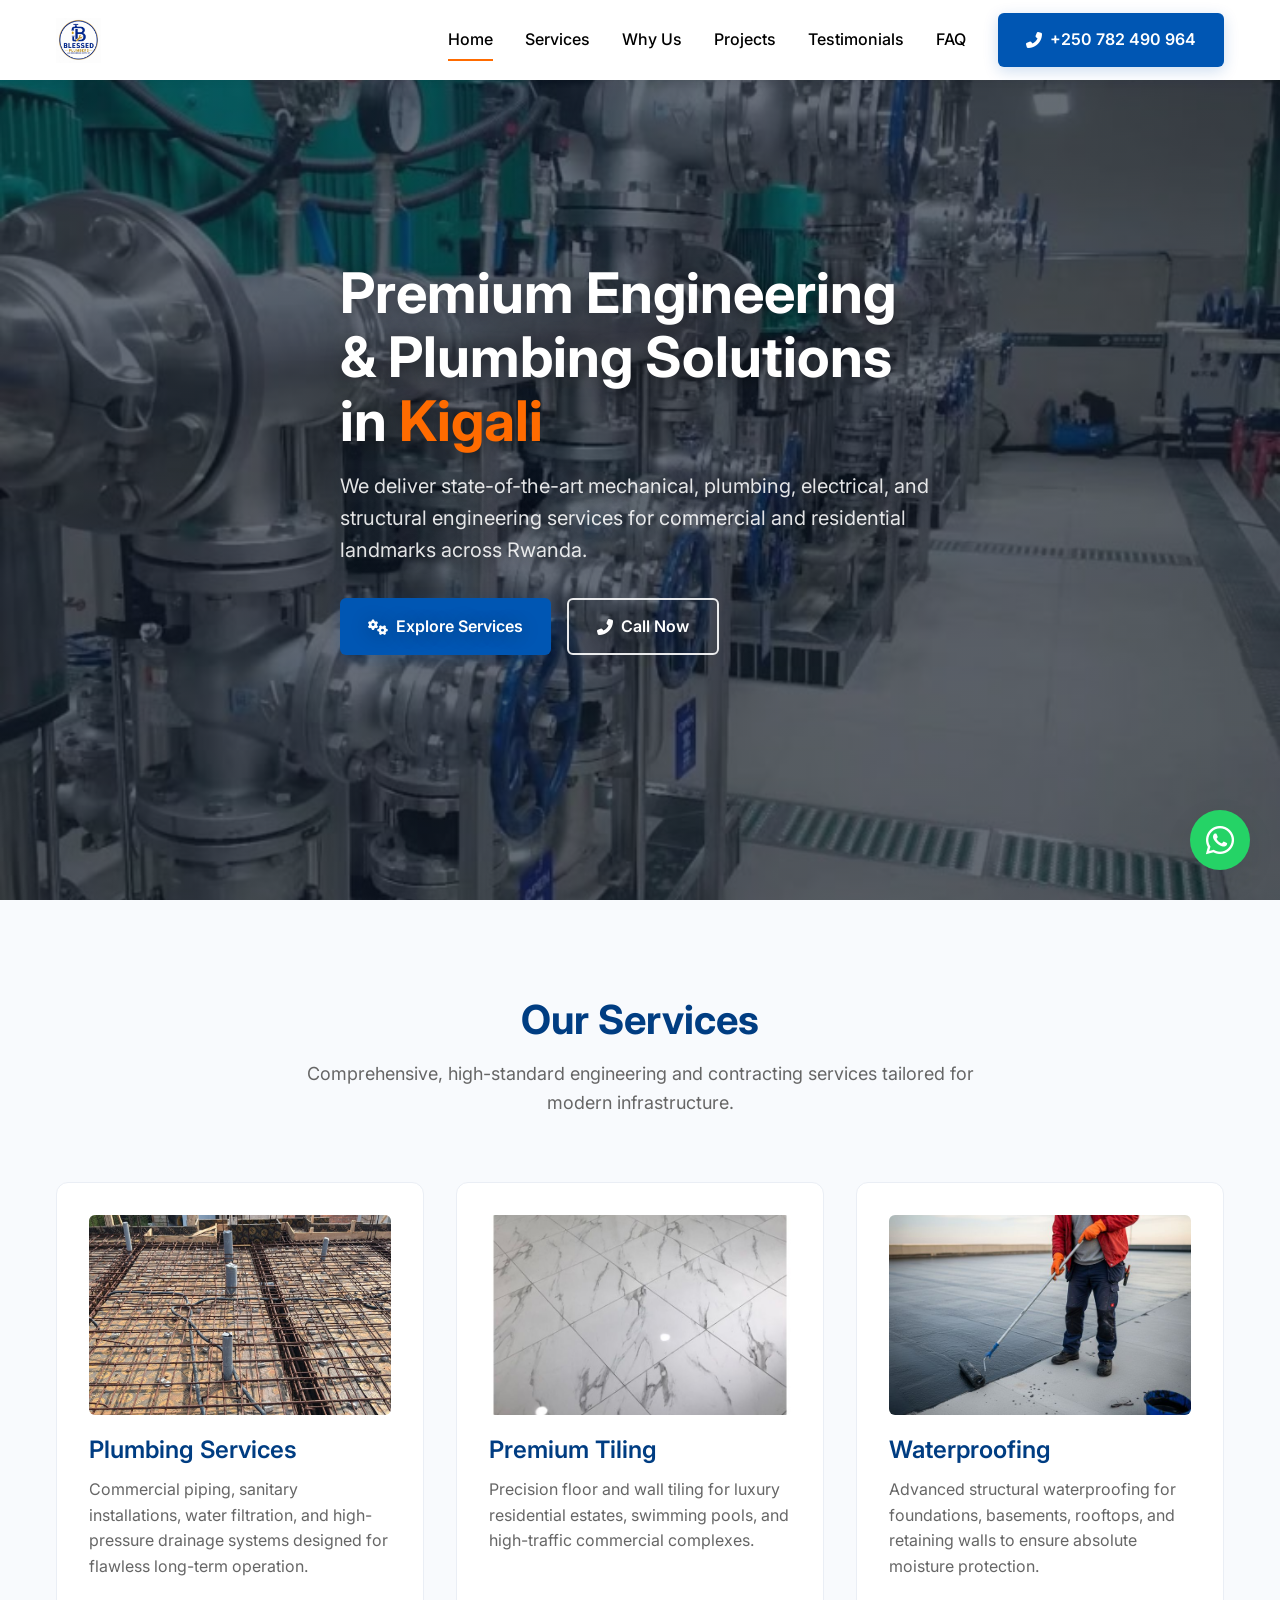
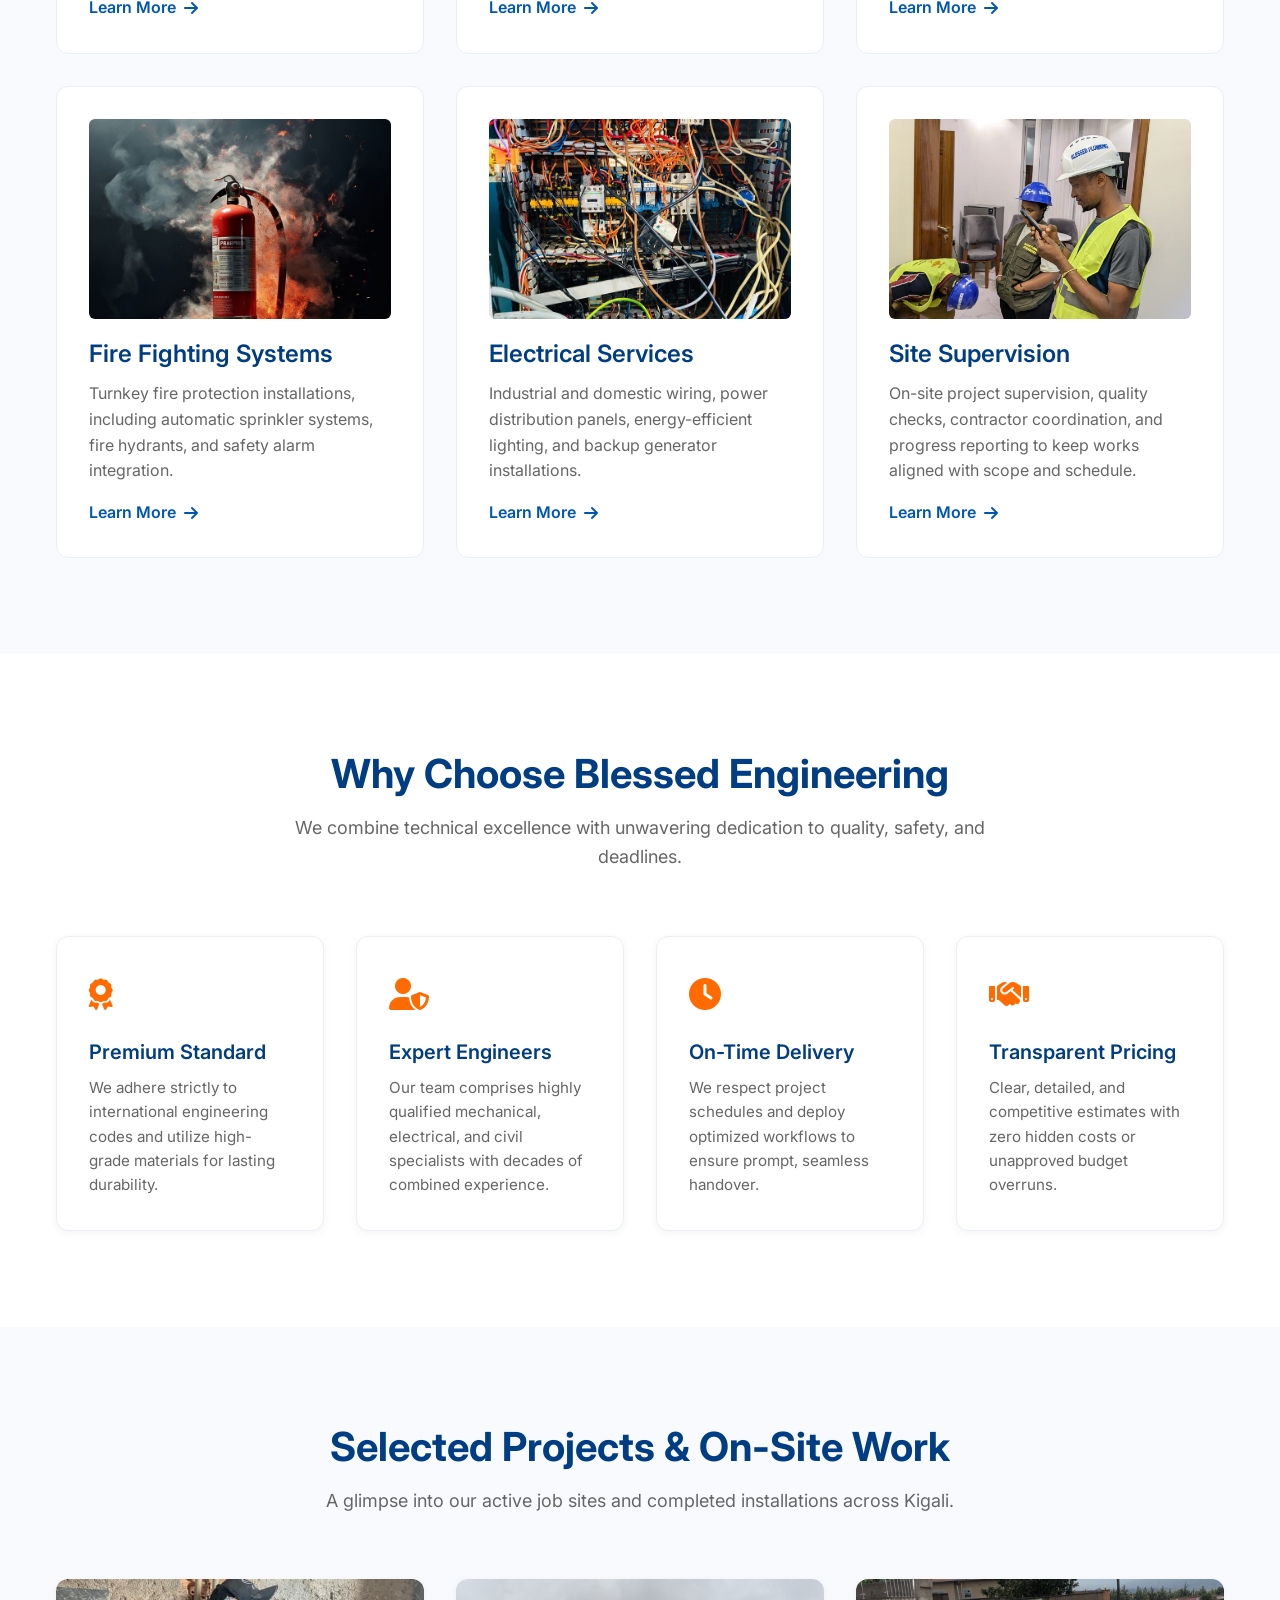
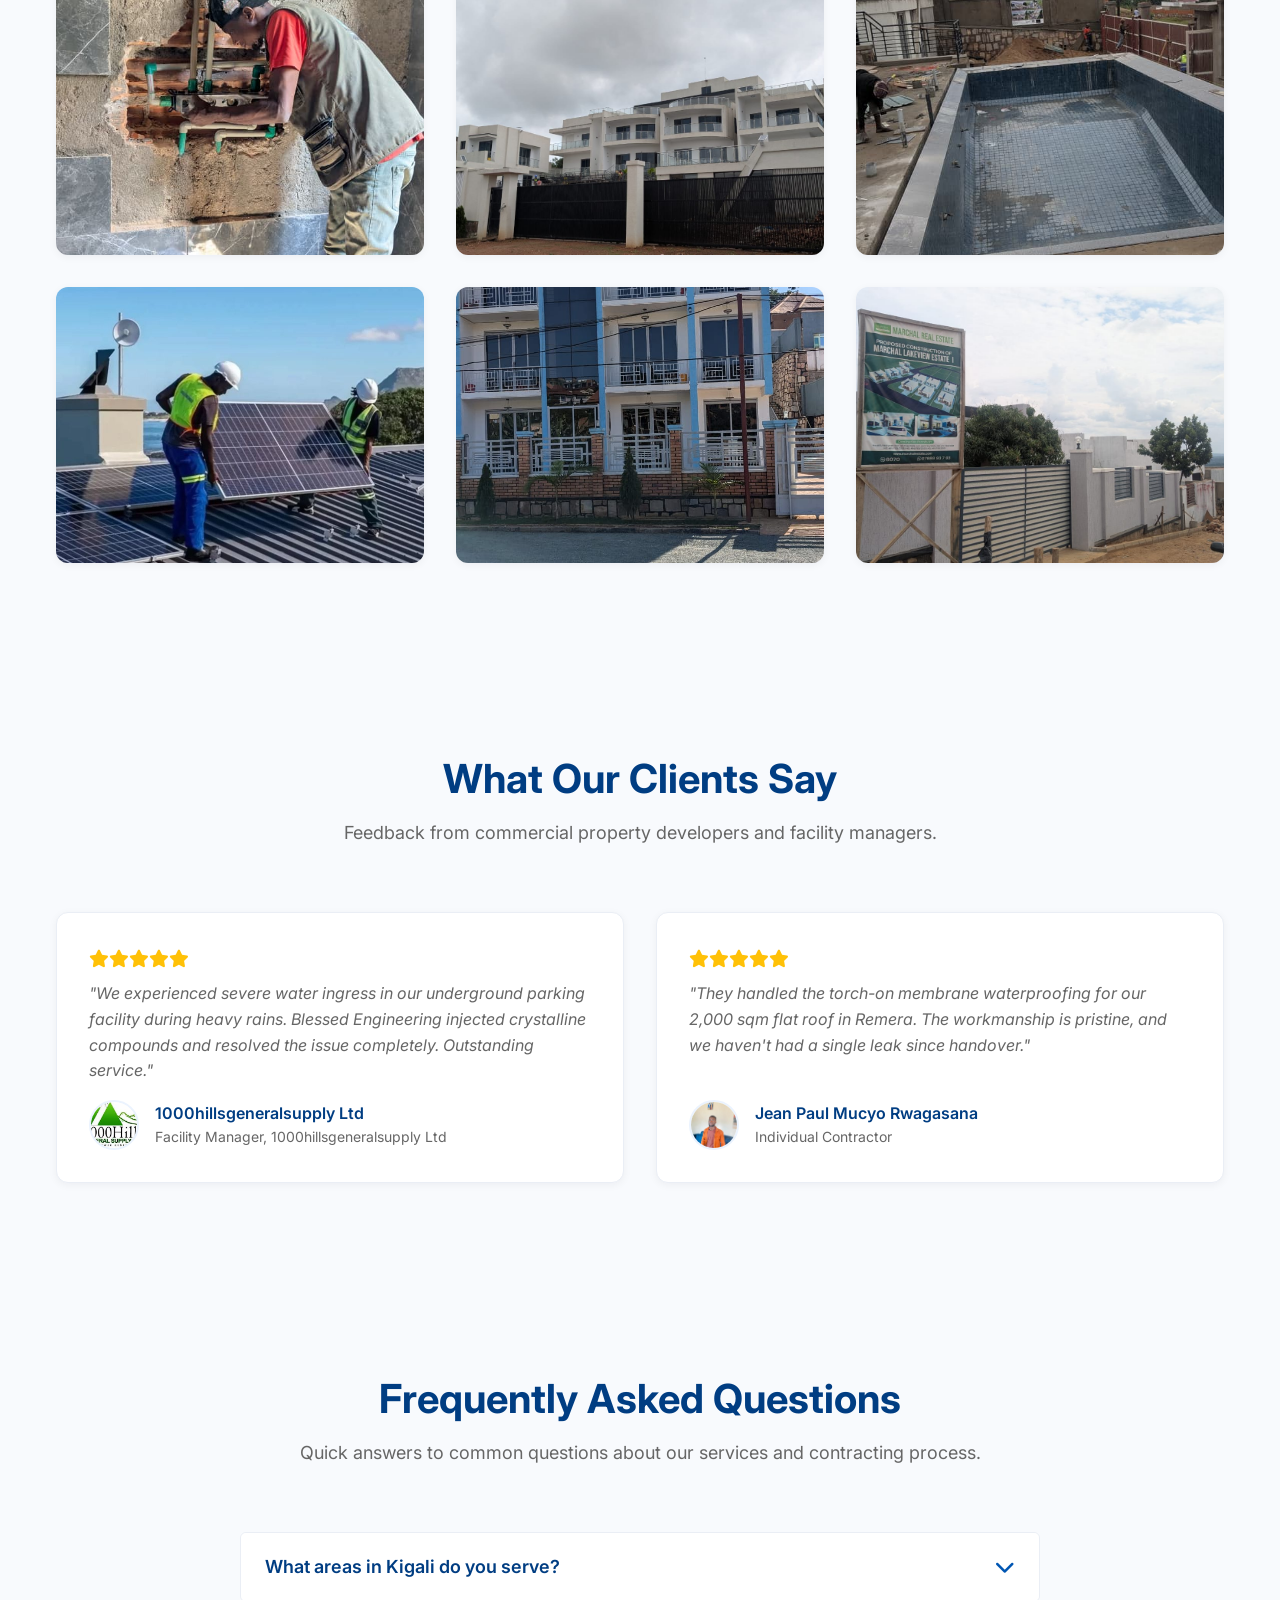
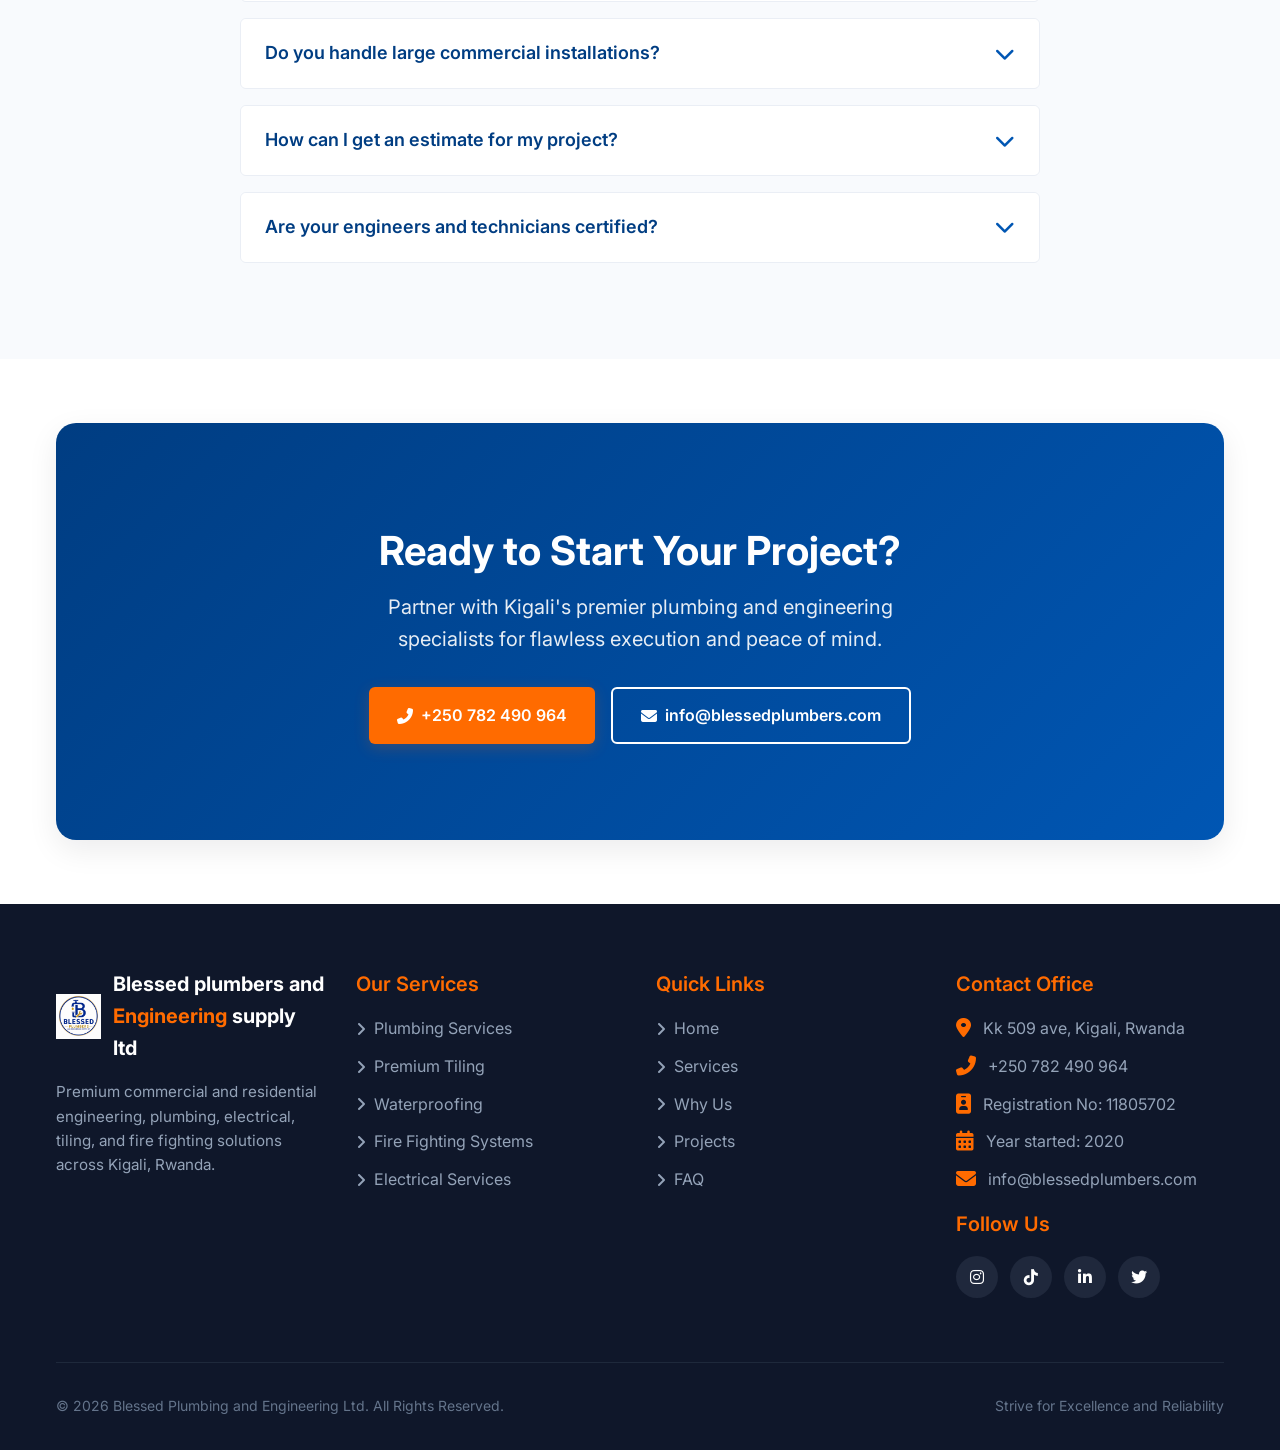
<file: index.html>
<!DOCTYPE html>
<html lang="en">
<head>
    <meta charset="UTF-8">
    <meta name="viewport" content="width=device-width, initial-scale=1.0">
    
    <!-- SEO Meta Tags -->
    <title>Blessed Plumbing & Engineering Ltd | Premium Plumbing & Engineering in Kigali</title>
    <meta name="description" content="Blessed Plumbing & Engineering Ltd offers premium plumbing, tiling, waterproofing, fire fighting, and electrical installation services across Kigali, Rwanda.">
    <meta name="keywords" content="Plumbing Kigali, Electrical Services Kigali, Tiling Kigali, Waterproofing Rwanda, Fire Fighting Installation Kigali, Engineering Kigali">
    <meta name="author" content="Blessed Plumbing and Engineering Ltd">
    <link rel="canonical" href="https://www.blessedplumbers.com/">
    
    <!-- Open Graph / Facebook -->
    <meta property="og:type" content="website">
    <meta property="og:url" content="https://www.blessedplumbers.com/">
    <meta property="og:title" content="Blessed Plumbing & Engineering Ltd | Kigali">
    <meta property="og:description" content="Premium plumbing, electrical, tiling, and engineering services in Kigali. Fast, professional, and reliable.">
    <meta property="og:image" content="https://www.blessedplumbers.com/images/tallbuilding.jpeg">
    
    <!-- Twitter -->
    <meta property="twitter:card" content="summary_large_image">
    <meta property="twitter:url" content="https://www.blessedplumbers.com/">
    <meta property="twitter:title" content="Blessed Plumbing & Engineering Ltd | Kigali">
    <meta property="twitter:description" content="Premium plumbing, electrical, tiling, and engineering services in Kigali. Fast, professional, and reliable.">
    <meta property="twitter:image" content="https://www.blessedplumbers.com/images/tallbuilding.jpeg">

    <!-- Favicon -->
    <link rel="icon" href="images/logo.jpeg" type="image/jpeg">

    <!-- FontAwesome Icons -->
    <link rel="stylesheet" href="https://cdnjs.cloudflare.com/ajax/libs/font-awesome/6.4.0/css/all.min.css">
    
    <!-- Custom CSS -->
    <link rel="stylesheet" href="assets/css/styles.css">

    <!-- Schema Markup -->
    <script type="application/ld+json">
    {
      "@context": "https://schema.org",
      "@graph": [
        {
          "@type": "LocalBusiness",
          "@id": "https://www.blessedplumbers.com/#organization",
          "name": "Blessed Plumbing and Engineering Ltd",
          "url": "https://www.blessedplumbers.com/",
          "logo": "https://www.blessedplumbers.com/images/logo.jpeg",
          "image": "https://www.blessedplumbers.com/images/tallbuilding.jpeg",
          "description": "Premium commercial and residential plumbing, electrical, tiling, waterproofing, and fire fighting engineering services in Kigali, Rwanda.",
          "telephone": "+250 782 490 964",
          "email": "info@blessedplumbers.com",
          "address": {
            "@type": "PostalAddress",
            "streetAddress": "Kk 509 ave",
            "addressLocality": "Kigali",
            "addressCountry": "RW"
          },
          "geo": {
            "@type": "GeoCoordinates",
            "latitude": -1.9706,
            "longitude": 30.1044
          },
          "openingHoursSpecification": {
            "@type": "OpeningHoursSpecification",
            "dayOfWeek": [
              "Monday",
              "Tuesday",
              "Wednesday",
              "Thursday",
              "Friday",
              "Saturday"
            ],
            "opens": "07:00",
            "closes": "18:00"
          },
          "sameAs": [
                                                "https://www.instagram.com/blessedplumbers?igsh=eDM3ZWw1bXMzc2x5&utm_source=qr",
                                                "https://www.tiktok.com/@blessedplumber2026?_r=1&_t=ZM-934MwUyUDPw",
                        "https://www.linkedin.com/in/blessed-plumbers-and-engineering-supply-ltd-68a746411",
                        "https://x.com/blessedplumners?s=21"
          ]
        },
        {
          "@type": "BreadcrumbList",
          "@id": "https://www.blessedplumbers.com/#breadcrumb",
          "itemListElement": [
            {
              "@type": "ListItem",
              "position": 1,
              "name": "Home",
              "item": "https://www.blessedplumbers.com/"
            }
          ]
        },
        {
          "@type": "FAQPage",
          "@id": "https://www.blessedplumbers.com/#faq",
          "mainEntity": [
            {
              "@type": "Question",
              "name": "What areas in Kigali do you serve?",
              "acceptedAnswer": {
                "@type": "Answer",
                "text": "We operate across all districts of Kigali, including Gasabo, Kicukiro, and Nyarugenge, providing rapid response for both commercial and residential projects."
              }
            },
            {
              "@type": "Question",
              "name": "Do you handle large commercial installations?",
              "acceptedAnswer": {
                "@type": "Answer",
                "text": "Yes, we specialize in large-scale commercial plumbing, electrical engineering, fire fighting systems, and structural waterproofing for high-rises and estates."
              }
            },
            {
              "@type": "Question",
              "name": "How can I get an estimate for my project?",
              "acceptedAnswer": {
                "@type": "Answer",
                "text": "You can reach out to us via phone, WhatsApp, or email. We typically conduct a site visit to provide a precise, transparent quotation."
              }
            }
          ]
        },
        {
          "@type": "Review",
          "@id": "https://www.blessedplumbers.com/#review",
                    "itemReviewed": {
                        "@id": "https://www.blessedplumbers.com/#organization"
                    },
          "author": {
            "@type": "Person",
            "name": "CEO, Kigali Heights Landmark"
          },
          "reviewRating": {
            "@type": "Rating",
            "ratingValue": "5",
            "bestRating": "5"
          },
          "reviewBody": "Blessed Plumbing and Engineering delivered exceptional mechanical and plumbing installations for our commercial complex. Highly professional and strictly on schedule."
        }
      ]
    }
    </script>
</head>
<body>

    <!-- Sticky Navigation -->
    <header class="header">
        <div class="container navbar">
            <a href="index.html" class="nav-logo">
                <img src="images/logo.jpeg" alt="Blessed Plumbing and Engineering Ltd Logo">
            </a>
            
            <button class="mobile-menu-toggle" aria-label="Toggle navigation menu">
                <i class="fas fa-bars"></i>
            </button>

            <nav class="nav-menu">
                <a href="index.html" class="nav-link active">Home</a>
                <a href="#services" class="nav-link">Services</a>
                <a href="#why-us" class="nav-link">Why Us</a>
                <a href="#projects" class="nav-link">Projects</a>
                <a href="#testimonials" class="nav-link">Testimonials</a>
                <a href="#faq" class="nav-link">FAQ</a>
                <a href="tel:+250782490964" class="btn btn-primary nav-cta"><i class="fas fa-phone-alt"></i> +250 782 490 964</a>
            </nav>
        </div>
    </header>

    <!-- Hero Section -->
    <section class="hero">
        <div class="container hero-container">
            <div class="hero-content fade-in appear">
                <h1 class="hero-title">Premium Engineering &amp; Plumbing Solutions in <span>Kigali</span></h1>
                <p class="hero-subtitle">We deliver state-of-the-art mechanical, plumbing, electrical, and structural engineering services for commercial and residential landmarks across Rwanda.</p>
                <div class="hero-buttons">
                    <a href="#services" class="btn btn-primary"><i class="fas fa-cogs"></i> Explore Services</a>
                    <a href="tel:+250782490964" class="btn btn-secondary"><i class="fas fa-phone-alt"></i> Call Now</a>
                </div>
            </div>
            <div class="hero-image-wrapper fade-in appear delay-1">
                <img src="images/Commercial-Piping-Reticulation.jpg" alt="Modern Commercial Building in Kigali showcasing our engineering standards">
            </div>
        </div>
    </section>

    <!-- Services Overview -->
    <section id="services" class="section-bg-light">
        <div class="container">
            <div class="section-header fade-in">
                <h2 class="section-title">Our Services</h2>
                <p class="section-subtitle">Comprehensive, high-standard engineering and contracting services tailored for modern infrastructure.</p>
            </div>
            
            <div class="services-grid">
                <!-- Service 1 -->
                <div class="service-card fade-in delay-1">
                    <div class="service-image">
                        <img src="images/plumbing.jpeg" alt="Plumbing Services">
                    </div>
                    <h3 class="service-card-title">Plumbing Services</h3>
                    <p class="service-card-desc">Commercial piping, sanitary installations, water filtration, and high-pressure drainage systems designed for flawless long-term operation.</p>
                    <a href="pages/plumbing-services-kigali.html" class="service-card-link">Learn More <i class="fas fa-arrow-right"></i></a>
                </div>

                <!-- Service 2 -->
                <div class="service-card fade-in delay-2">
                    <div class="service-image">
                        <img src="images/floor-tiles.jpg" alt="Premium Tiling">
                    </div>
                    <h3 class="service-card-title">Premium Tiling</h3>
                    <p class="service-card-desc">Precision floor and wall tiling for luxury residential estates, swimming pools, and high-traffic commercial complexes.</p>
                    <a href="pages/tiling-services-kigali.html" class="service-card-link">Learn More <i class="fas fa-arrow-right"></i></a>
                </div>

                <!-- Service 3 -->
                <div class="service-card fade-in delay-3">
                    <div class="service-image">
                        <img src="images/Waterproofing.jpg" alt="Waterproofing">
                    </div>
                    <h3 class="service-card-title">Waterproofing</h3>
                    <p class="service-card-desc">Advanced structural waterproofing for foundations, basements, rooftops, and retaining walls to ensure absolute moisture protection.</p>
                    <a href="pages/waterproofing-kigali.html" class="service-card-link">Learn More <i class="fas fa-arrow-right"></i></a>
                </div>

                <!-- Service 4 -->
                <div class="service-card fade-in delay-1">
                    <div class="service-image">
                        <img src="images/firefighting.jpg" alt="Fire Fighting Systems">
                    </div>
                    <h3 class="service-card-title">Fire Fighting Systems</h3>
                    <p class="service-card-desc">Turnkey fire protection installations, including automatic sprinkler systems, fire hydrants, and safety alarm integration.</p>
                    <a href="pages/fire-fighting-installation-kigali.html" class="service-card-link">Learn More <i class="fas fa-arrow-right"></i></a>
                </div>

                <!-- Service 5 -->
                <div class="service-card fade-in delay-2">
                    <div class="service-image">
                        <img src="images/electricity-wires.jpg" alt="Electrical Services">
                    </div>
                    <h3 class="service-card-title">Electrical Services</h3>
                    <p class="service-card-desc">Industrial and domestic wiring, power distribution panels, energy-efficient lighting, and backup generator installations.</p>
                    <a href="pages/electrical-services-kigali.html" class="service-card-link">Learn More <i class="fas fa-arrow-right"></i></a>
                </div>

                <!-- Service 6 -->
                <div class="service-card fade-in delay-3">
                    <div class="service-image">
                        <img src="images/workers.jpeg" alt="Site Supervision Services">
                    </div>
                    <h3 class="service-card-title">Site Supervision</h3>
                    <p class="service-card-desc">On-site project supervision, quality checks, contractor coordination, and progress reporting to keep works aligned with scope and schedule.</p>
                    <a href="pages/site-supervision-kigali.html" class="service-card-link">Learn More <i class="fas fa-arrow-right"></i></a>
                </div>
            </div>
        </div>
    </section>

    <!-- Why Choose Us -->
    <section id="why-us">
        <div class="container">
            <div class="section-header fade-in">
                <h2 class="section-title">Why Choose Blessed Engineering</h2>
                <p class="section-subtitle">We combine technical excellence with unwavering dedication to quality, safety, and deadlines.</p>
            </div>

            <div class="features-grid">
                <div class="feature-card fade-in delay-1">
                    <div class="feature-icon"><i class="fas fa-award"></i></div>
                    <h3 class="feature-title">Premium Standard</h3>
                    <p class="feature-desc">We adhere strictly to international engineering codes and utilize high-grade materials for lasting durability.</p>
                </div>

                <div class="feature-card fade-in delay-2">
                    <div class="feature-icon"><i class="fas fa-user-shield"></i></div>
                    <h3 class="feature-title">Expert Engineers</h3>
                    <p class="feature-desc">Our team comprises highly qualified mechanical, electrical, and civil specialists with decades of combined experience.</p>
                </div>

                <div class="feature-card fade-in delay-3">
                    <div class="feature-icon"><i class="fas fa-clock"></i></div>
                    <h3 class="feature-title">On-Time Delivery</h3>
                    <p class="feature-desc">We respect project schedules and deploy optimized workflows to ensure prompt, seamless handover.</p>
                </div>

                <div class="feature-card fade-in delay-1">
                    <div class="feature-icon"><i class="fas fa-handshake"></i></div>
                    <h3 class="feature-title">Transparent Pricing</h3>
                    <p class="feature-desc">Clear, detailed, and competitive estimates with zero hidden costs or unapproved budget overruns.</p>
                </div>
            </div>
        </div>
    </section>

    <!-- Selected Projects / Gallery -->
    <section id="projects" class="section-bg-light">
        <div class="container">
            <div class="section-header fade-in">
                <h2 class="section-title">Selected Projects &amp; On-Site Work</h2>
                <p class="section-subtitle">A glimpse into our active job sites and completed installations across Kigali.</p>
            </div>

            <div class="gallery-grid">
                <div class="gallery-item fade-in delay-1">
                    <img src="images/worker1.jpeg" alt="Professional engineer installing complex piping on site">
                    <div class="gallery-overlay">
                        <div class="gallery-category">Plumbing &amp; Piping</div>
                        <div class="gallery-title">Commercial Piping Installation</div>
                    </div>
                </div>

                <div class="gallery-item fade-in delay-2">
                    <img src="images/tall-house.jpeg" alt="Skilled workers coordinating structural installations">
                    <div class="gallery-overlay">
                        <div class="gallery-category">Site Engineering</div>
                        <div class="gallery-title">House Construction</div>
                    </div>
                </div>

                <div class="gallery-item fade-in delay-3">
                    <img src="images/pool.jpeg" alt="On site precision measurement and leveling">
                    <div class="gallery-overlay">
                        <div class="gallery-category">Waterproofing &amp; Tiling</div>
                        <div class="gallery-title">Swimming Pool</div>
                    </div>
                </div>

                <div class="gallery-item fade-in delay-1">
                    <img src="images/solar-panels.jpg" alt="Engineers inspecting electrical and mechanical conduits">
                    <div class="gallery-overlay">
                        <div class="gallery-category">Mechanical / Electrical</div>
                        <div class="gallery-title">Solar Panel Installation</div>
                    </div>
                </div>

                <div class="gallery-item fade-in delay-2">
                    <img src="images/tallbuilding.jpeg" alt="Team reviewing blueprints and site progress">
                    <div class="gallery-overlay">
                        <div class="gallery-category">Quality Assurance</div>
                        <div class="gallery-title">Final Handover Inspection</div>
                    </div>
                </div>

                <div class="gallery-item fade-in delay-3">
                    <img src="images/estate.jpeg" alt="Completed premium residential estate in Kigali">
                    <div class="gallery-overlay">
                        <div class="gallery-category">Complete Building</div>
                        <div class="gallery-title">Kigali Housing Estate</div>
                    </div>
                </div>
            </div>
        </div>
    </section>

       <!-- Testimonials -->
    <section id="testimonials" class="section-bg-light">
        <div class="container">
            <div class="section-header fade-in">
                <h2 class="section-title">What Our Clients Say</h2>
                <p class="section-subtitle">Feedback from commercial property developers and facility managers.</p>
            </div>

            <div class="testimonials-grid">
                <div class="testimonial-card fade-in delay-1">
                    <div class="testimonial-content">
                        <div class="stars">
                            <i class="fas fa-star"></i><i class="fas fa-star"></i><i class="fas fa-star"></i><i
                                class="fas fa-star"></i><i class="fas fa-star"></i>
                        </div>
                        <p class="testimonial-text">"We experienced severe water ingress in our underground parking
                            facility during heavy rains. Blessed Engineering injected crystalline compounds and resolved
                            the issue completely. Outstanding service."</p>
                    </div>
                    <div class="testimonial-author">
                        <img src="../images/hills-review.png" alt="Facility Manager" class="testimonial-avatar">
                        <div>
                            <div class="author-name">1000hillsgeneralsupply Ltd</div>
                            <div class="author-role">Facility Manager, 1000hillsgeneralsupply Ltd</div>
                        </div>
                    </div>
                </div>

                <div class="testimonial-card fade-in delay-2">
                    <div class="testimonial-content">
                        <div class="stars">
                            <i class="fas fa-star"></i><i class="fas fa-star"></i><i class="fas fa-star"></i><i
                                class="fas fa-star"></i><i class="fas fa-star"></i>
                        </div>
                        <p class="testimonial-text">"They handled the torch-on membrane waterproofing for our 2,000 sqm
                            flat roof in Remera. The workmanship is pristine, and we haven't had a single leak since
                            handover."</p>
                    </div>
                    <div class="testimonial-author">
                        <img src="../images/ind-review2.jpeg" alt="Project Director" class="testimonial-avatar">
                        <div>
                            <div class="author-name">Jean Paul Mucyo Rwagasana</div>
                            <div class="author-role">Individual Contractor</div>
                        </div>
                    </div>
                </div>
            </div>
        </div>
    </section>
    <!-- FAQ Section -->
    <section id="faq" class="section-bg-light">
        <div class="container">
            <div class="section-header fade-in">
                <h2 class="section-title">Frequently Asked Questions</h2>
                <p class="section-subtitle">Quick answers to common questions about our services and contracting process.</p>
            </div>

            <div class="faq-container fade-in delay-1">
                <div class="faq-item">
                    <div class="faq-header">
                        <span>What areas in Kigali do you serve?</span>
                        <i class="fas fa-chevron-down faq-icon"></i>
                    </div>
                    <div class="faq-body">
                        <div class="faq-content">
                            We operate across all districts of Kigali, including Gasabo, Kicukiro, and Nyarugenge, providing rapid response for both commercial and residential projects, We even operate out of kigali city to other parts of the country on request for large projects.
                        </div>
                    </div>
                </div>

                <div class="faq-item">
                    <div class="faq-header">
                        <span>Do you handle large commercial installations?</span>
                        <i class="fas fa-chevron-down faq-icon"></i>
                    </div>
                    <div class="faq-body">
                        <div class="faq-content">
                            Yes, we specialize in large-scale commercial plumbing, electrical engineering, fire fighting systems, and structural waterproofing for high-rises, shopping malls, and housing estates.
                        </div>
                    </div>
                </div>

                <div class="faq-item">
                    <div class="faq-header">
                        <span>How can I get an estimate for my project?</span>
                        <i class="fas fa-chevron-down faq-icon"></i>
                    </div>
                    <div class="faq-body">
                        <div class="faq-content">
                            You can reach out to us via phone, WhatsApp, or email. We typically conduct a professional site visit to assess your exact requirements and provide a precise, transparent quotation.
                        </div>
                    </div>
                </div>

                <div class="faq-item">
                    <div class="faq-header">
                        <span>Are your engineers and technicians certified?</span>
                        <i class="fas fa-chevron-down faq-icon"></i>
                    </div>
                    <div class="faq-body">
                        <div class="faq-content">
                            Absolutely. All our engineers, plumbers, and electricians hold relevant professional certifications and undergo continuous training on modern building codes and safety standards.
                        </div>
                    </div>
                </div>
            </div>
        </div>
    </section>

    <!-- Final CTA Section -->
    <section class="container">
        <div class="cta-section fade-in">
            <h2 class="cta-title">Ready to Start Your Project?</h2>
            <p class="cta-desc">Partner with Kigali's premier plumbing and engineering specialists for flawless execution and peace of mind.</p>
            <div class="cta-buttons">
                <a href="tel:+250782490964" class="btn btn-accent"><i class="fas fa-phone-alt"></i> +250 782 490 964</a>
                <a href="mailto:info@blessedplumbers.com" class="btn btn-secondary" style="color: white; border-color: white;"><i class="fas fa-envelope"></i> info@blessedplumbers.com</a>
            </div>
        </div>
    </section>

    <!-- Footer -->
    <footer class="footer">
        <div class="container">
            <div class="footer-grid">
                <div>
                    <a href="index.html" class="footer-logo">
                        <img src="images/logo.jpeg" alt="Blessed Plumbing & Engineering Logo">
                        <div class="footer-logo-text">Blessed plumbers and <span>Engineering </span>supply ltd</div>
                    </a>
                    <p class="footer-desc">Premium commercial and residential engineering, plumbing, electrical, tiling, and fire fighting solutions across Kigali, Rwanda.</p>
                </div>

                <div>
                    <h3 class="footer-col-title">Our Services</h3>
                    <div class="footer-links">
                        <a href="pages/plumbing-services-kigali.html" class="footer-link"><i class="fas fa-angle-right"></i> Plumbing Services</a>
                        <a href="pages/tiling-services-kigali.html" class="footer-link"><i class="fas fa-angle-right"></i> Premium Tiling</a>
                        <a href="pages/waterproofing-kigali.html" class="footer-link"><i class="fas fa-angle-right"></i> Waterproofing</a>
                        <a href="pages/fire-fighting-installation-kigali.html" class="footer-link"><i class="fas fa-angle-right"></i> Fire Fighting Systems</a>
                        <a href="pages/electrical-services-kigali.html" class="footer-link"><i class="fas fa-angle-right"></i> Electrical Services</a>
                    </div>
                </div>

                <div>
                    <h3 class="footer-col-title">Quick Links</h3>
                    <div class="footer-links">
                        <a href="index.html" class="footer-link"><i class="fas fa-angle-right"></i> Home</a>
                        <a href="#services" class="footer-link"><i class="fas fa-angle-right"></i> Services</a>
                        <a href="#why-us" class="footer-link"><i class="fas fa-angle-right"></i> Why Us</a>
                        <a href="#projects" class="footer-link"><i class="fas fa-angle-right"></i> Projects</a>
                        <a href="#faq" class="footer-link"><i class="fas fa-angle-right"></i> FAQ</a>
                    </div>
                </div>

                <div>
                    <h3 class="footer-col-title">Contact Office</h3>
                    <div class="footer-contact-item">
                        <i class="fas fa-map-marker-alt footer-contact-icon"></i>
                        <span>Kk 509 ave, Kigali, Rwanda</span>
                    </div>
                    <div class="footer-contact-item">
                        <i class="fas fa-phone-alt footer-contact-icon"></i>
                        <span>+250 782 490 964</span>
                    </div>
                    <div class="footer-contact-item">
                        <i class="fas fa-id-badge footer-contact-icon"></i>
                        <span>Registration No: 11805702</span>
                    </div>
                    <div class="footer-contact-item">
                        <i class="fas fa-calendar-alt footer-contact-icon"></i>
                        <span>Year started: 2020</span>
                    </div>
                    <div class="footer-contact-item">
                        <i class="fas fa-envelope footer-contact-icon"></i>
                        <span>info@blessedplumbers.com</span>
                    </div>

                    <div class="footer-socials">
                        <h3 class="footer-col-title">Follow Us</h3>
                        <div class="footer-social-links">
                            <a href="https://www.instagram.com/blessedplumbers?igsh=eDM3ZWw1bXMzc2x5&utm_source=qr" class="footer-social-link" target="_blank" rel="noopener noreferrer" aria-label="Instagram"><i class="fab fa-instagram"></i></a>
                            <a href="https://www.tiktok.com/@blessedplumber2026?_r=1&_t=ZM-934MwUyUDPw" class="footer-social-link" target="_blank" rel="noopener noreferrer" aria-label="TikTok"><i class="fab fa-tiktok"></i></a>
                            <a href="https://www.linkedin.com/in/blessed-plumbers-and-engineering-supply-ltd-68a746411" class="footer-social-link" target="_blank" rel="noopener noreferrer" aria-label="LinkedIn"><i class="fab fa-linkedin-in"></i></a>
                            <a href="https://x.com/blessedplumners?s=21" class="footer-social-link" target="_blank" rel="noopener noreferrer" aria-label="Twitter"><i class="fab fa-twitter"></i></a>
                        </div>
                    </div>
                </div>
            </div>

            <div class="footer-bottom">
                <div>&copy; 2026 Blessed Plumbing and Engineering Ltd. All Rights Reserved.</div>
                <div>Strive for Excellence and Reliability</div>
            </div>
        </div>
    </footer>

    <!-- Floating WhatsApp Button -->
    <a href="https://wa.me/250782490964" class="whatsapp-float" target="_blank" rel="noopener noreferrer" aria-label="Chat with us on WhatsApp">
        <i class="fab fa-whatsapp"></i>
    </a>

    <!-- Custom JavaScript -->
    <script src="assets/js/main.js"></script>
</body>
</html>
</file>
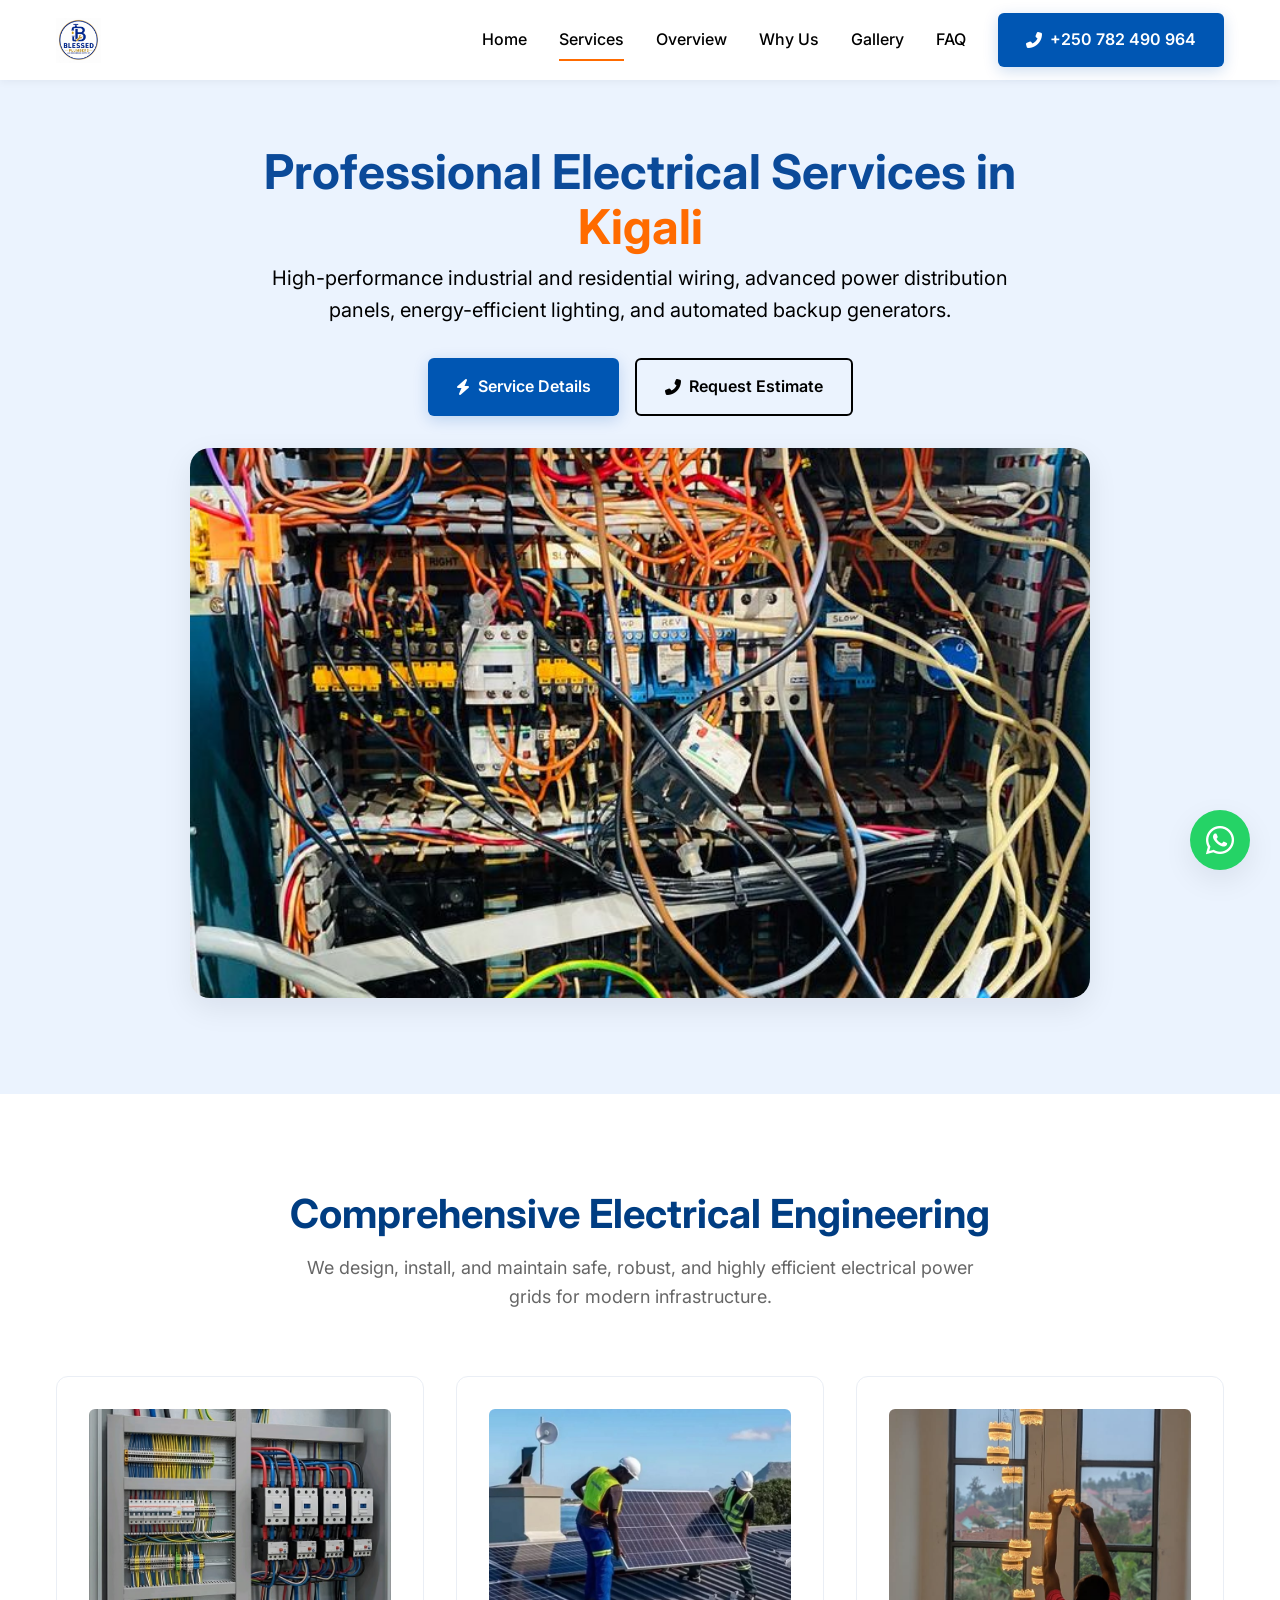
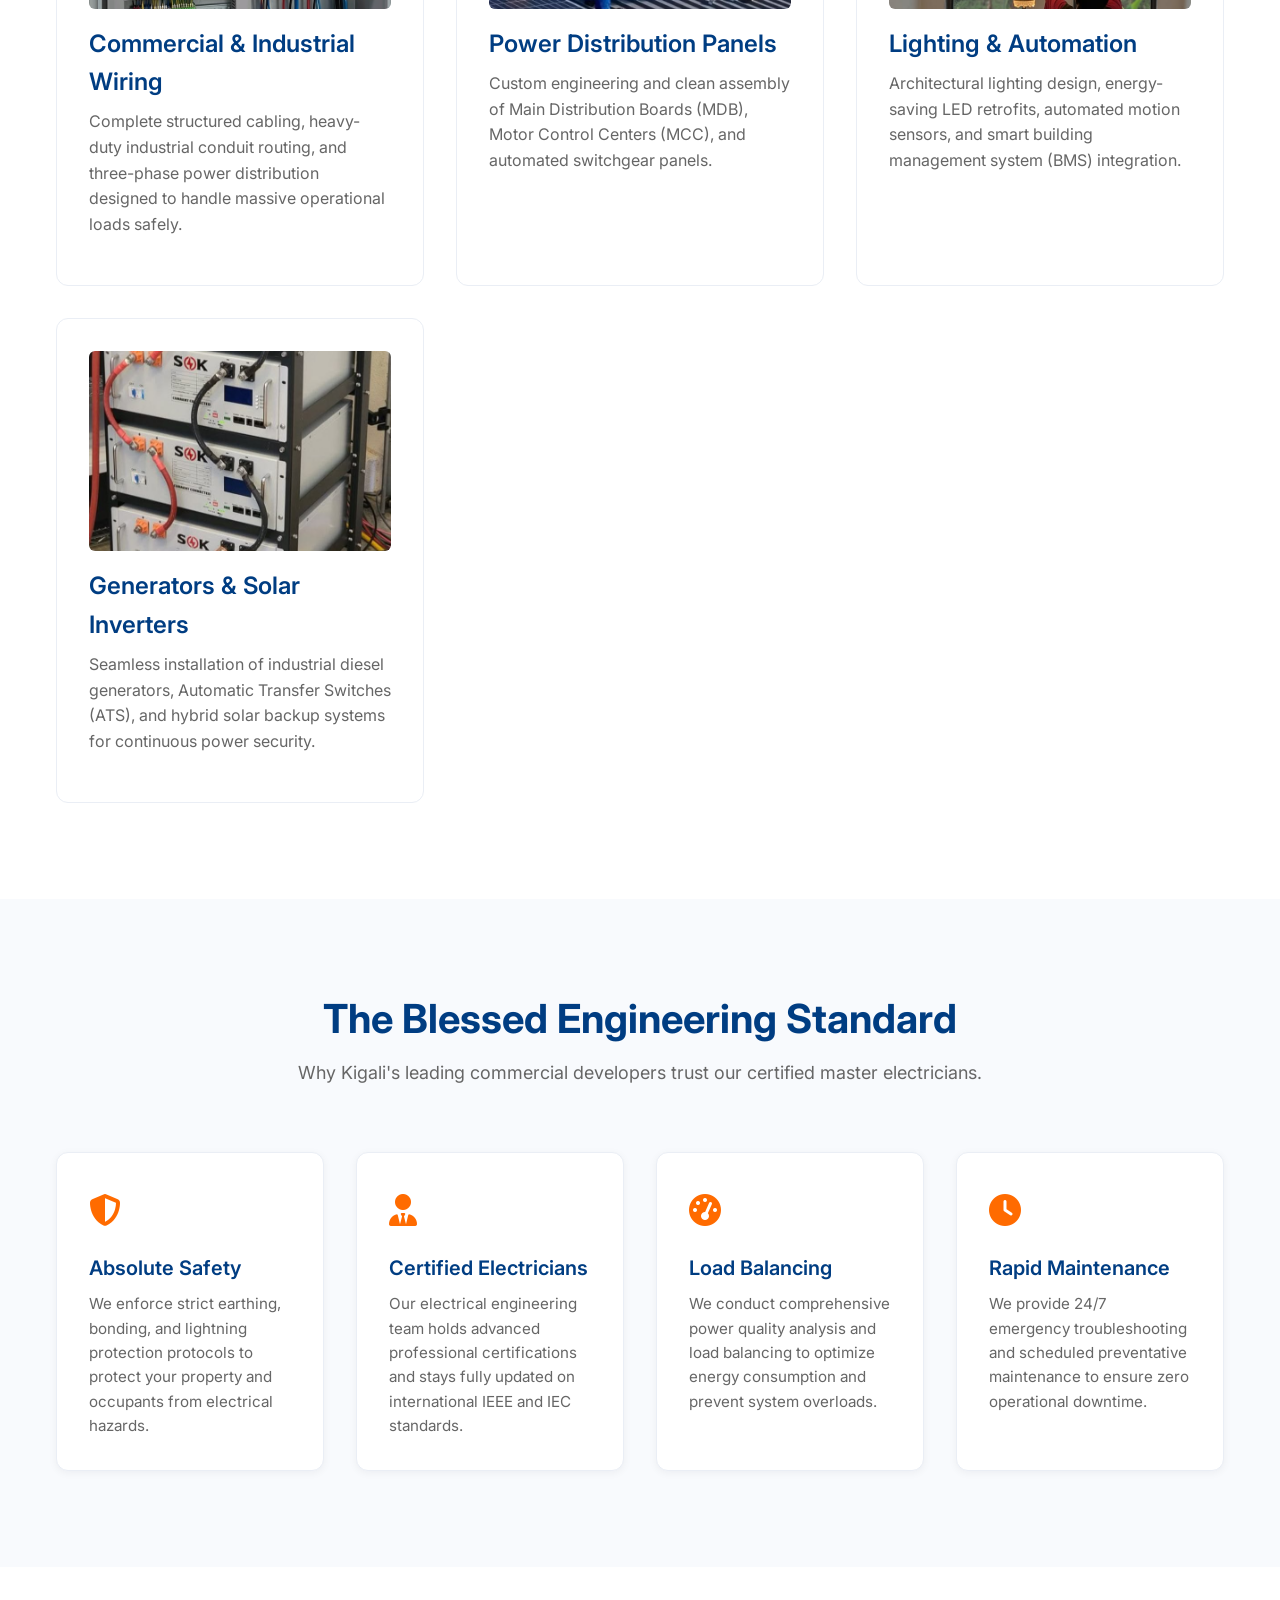
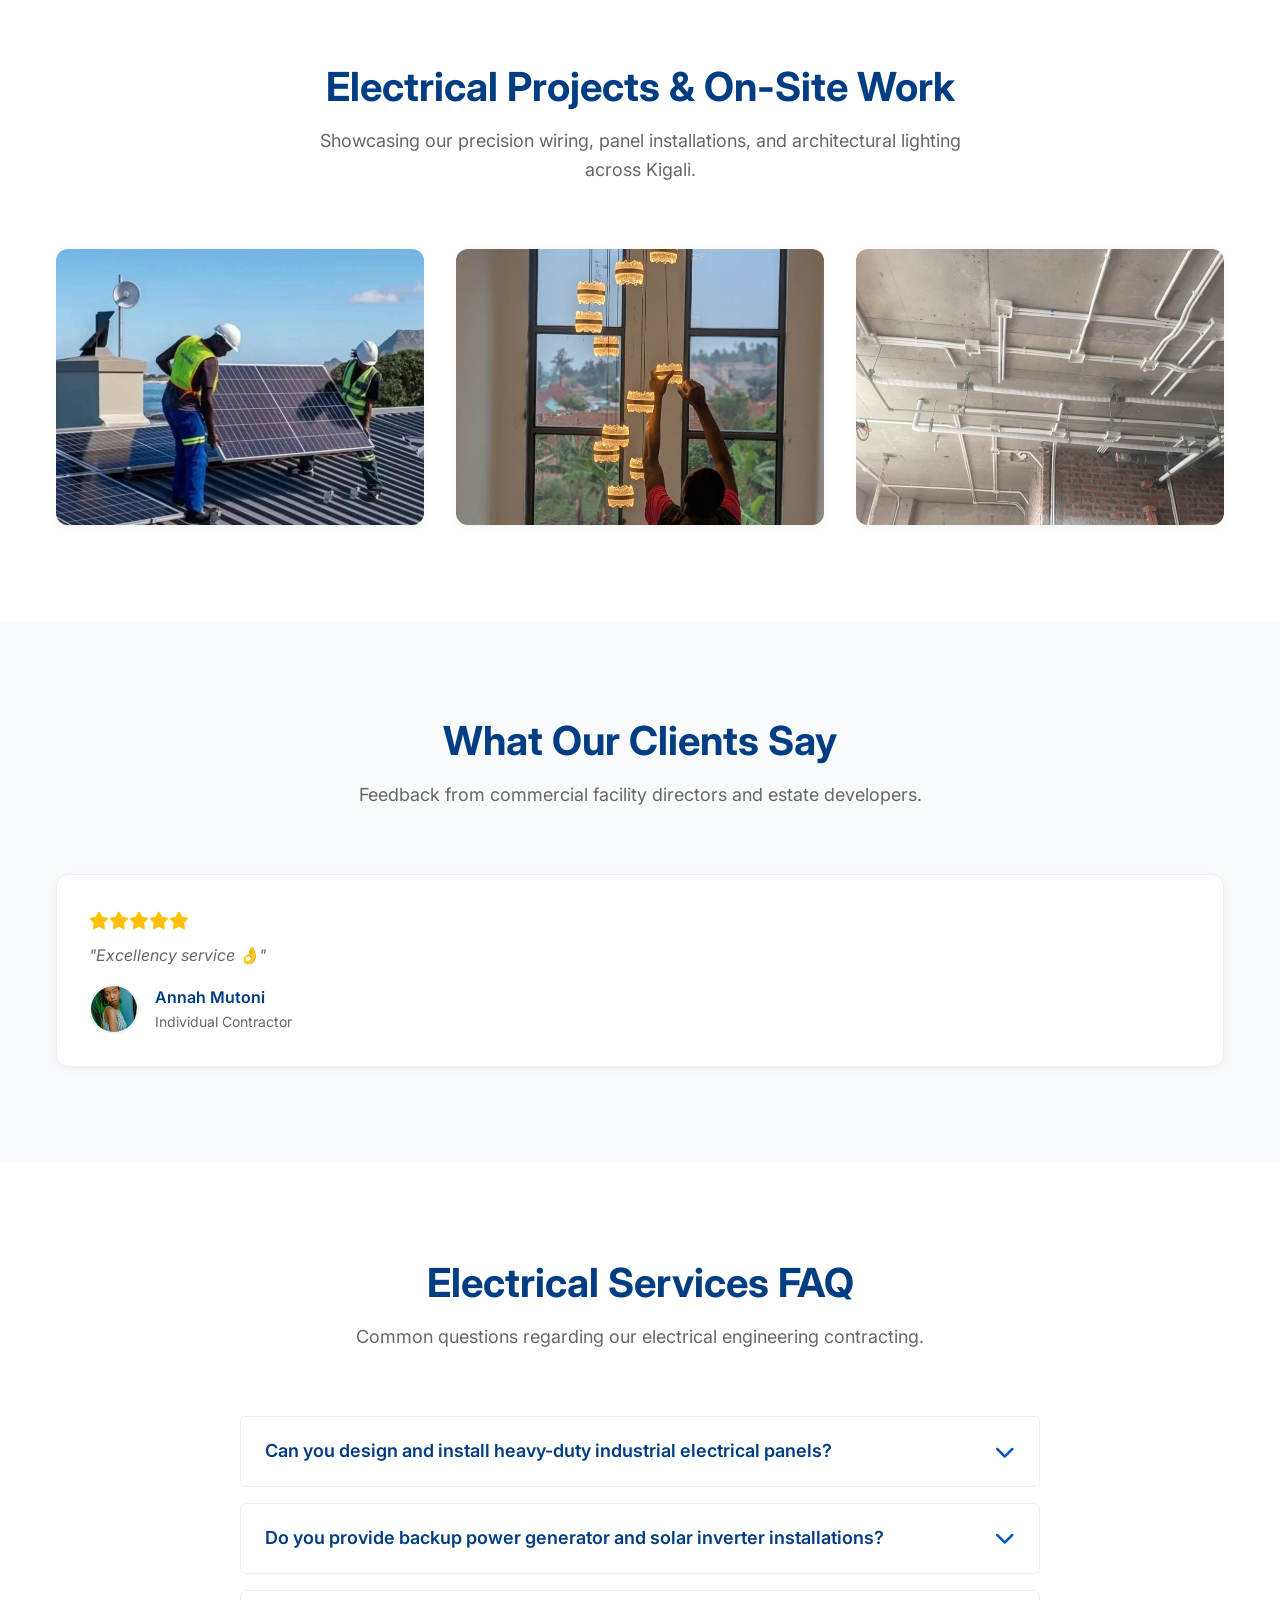
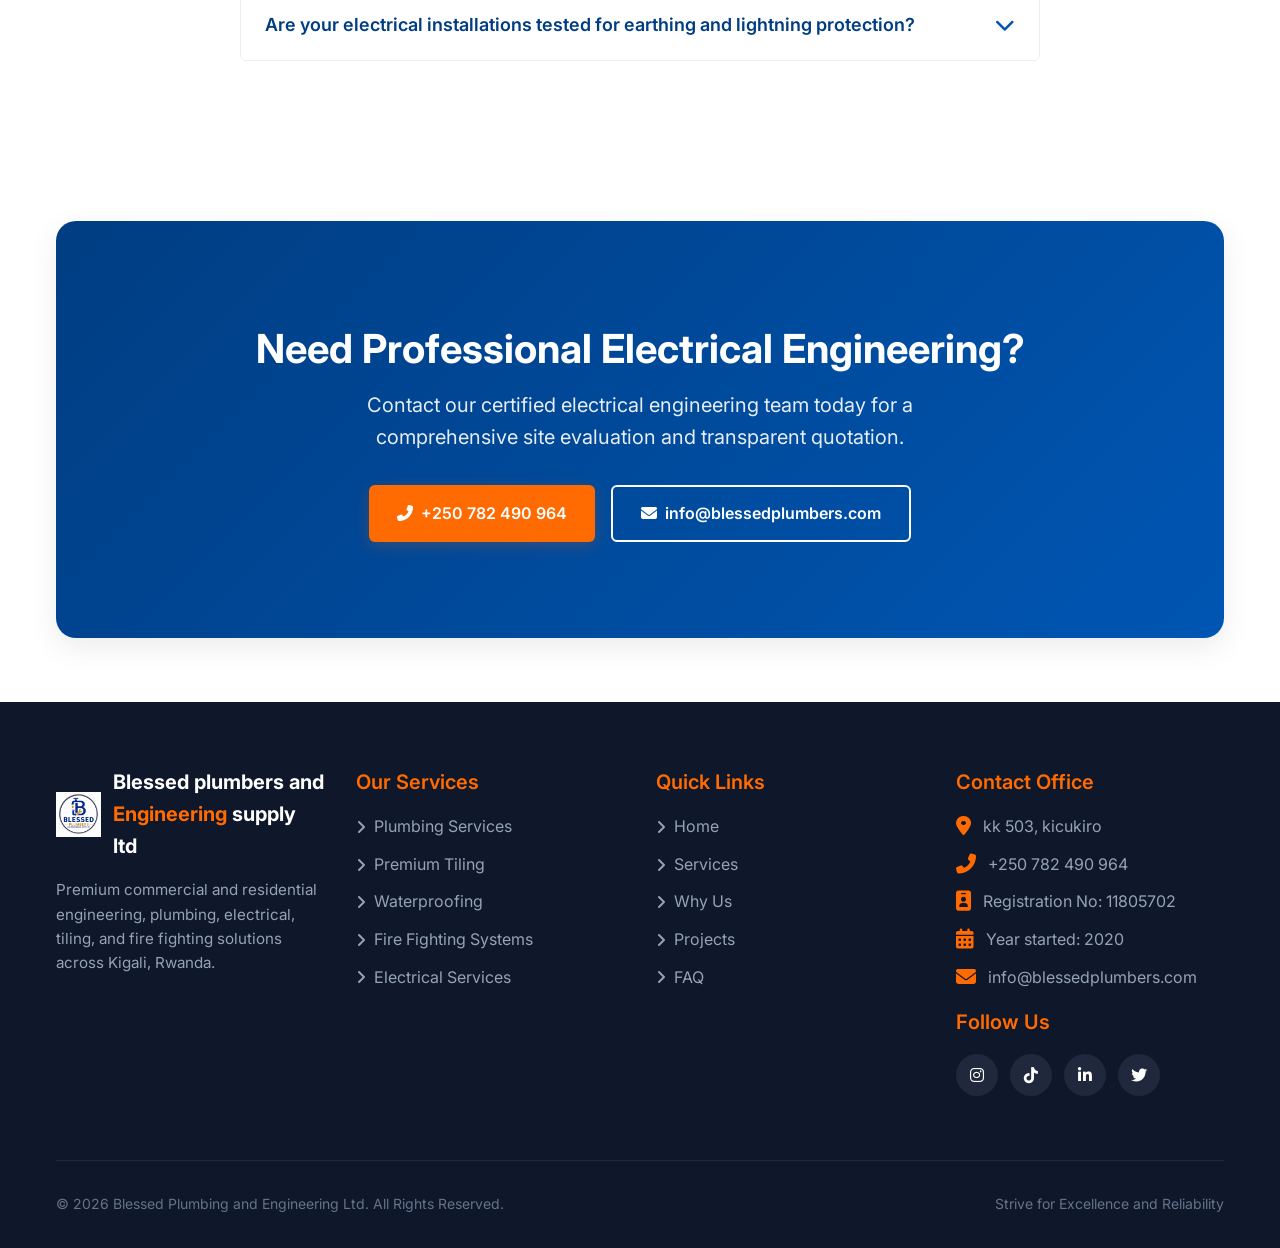
<file: pages/electrical-services-kigali.html>
<!DOCTYPE html>
<html lang="en">
<head>
    <meta charset="UTF-8">
    <meta name="viewport" content="width=device-width, initial-scale=1.0">
    
    <!-- SEO Meta Tags -->
    <title>Electrical Services &amp; Installations in Kigali | Blessed Engineering</title>
    <meta name="description" content="Professional electrical engineering services in Kigali, Rwanda. Commercial wiring, power distribution panels, lighting design, and backup generator installation.">
    <meta name="keywords" content="Electrical Services Kigali, Commercial Electrician Rwanda, Power Panels Kigali, Generator Installation Rwanda, Industrial Wiring Kigali">
    <meta name="author" content="Blessed Plumbing and Engineering Ltd">
    <link rel="canonical" href="https://www.blessedplumbers.com/pages/electrical-services-kigali.html">
    
    <!-- Open Graph / Facebook -->
    <meta property="og:type" content="website">
    <meta property="og:url" content="https://www.blessedplumbers.com/pages/electrical-services-kigali.html">
    <meta property="og:title" content="Electrical Services &amp; Installations in Kigali | Blessed Engineering">
    <meta property="og:description" content="Professional electrical engineering services in Kigali. Commercial wiring, power distribution panels, lighting design, and backup generator installation.">
    <meta property="og:image" content="https://www.blessedplumbers.com/images/panels.jpeg">
    
    <!-- Twitter -->
    <meta property="twitter:card" content="summary_large_image">
    <meta property="twitter:url" content="https://www.blessedplumbers.com/pages/electrical-services-kigali.html">
    <meta property="twitter:title" content="Electrical Services &amp; Installations in Kigali | Blessed Engineering">
    <meta property="twitter:description" content="Professional electrical engineering services in Kigali. Commercial wiring, power distribution panels, lighting design, and backup generator installation.">
    <meta property="twitter:image" content="https://www.blessedplumbers.com/images/panels.jpeg">

    <!-- Favicon -->
    <link rel="icon" href="../images/logo.jpeg" type="image/jpeg">

    <!-- FontAwesome Icons -->
    <link rel="stylesheet" href="https://cdnjs.cloudflare.com/ajax/libs/font-awesome/6.4.0/css/all.min.css">
    
    <!-- Custom CSS -->
    <link rel="stylesheet" href="../assets/css/styles.css">

    <!-- Schema Markup -->
    <script type="application/ld+json">
    {
      "@context": "https://schema.org",
      "@graph": [
        {
          "@type": "BreadcrumbList",
          "@id": "https://www.blessedplumbers.com/pages/electrical-services-kigali.html#breadcrumb",
          "itemListElement": [
            {
              "@type": "ListItem",
              "position": 1,
              "name": "Home",
              "item": "https://www.blessedplumbers.com/"
            },
            {
              "@type": "ListItem",
              "position": 2,
              "name": "Electrical Services Kigali",
              "item": "https://www.blessedplumbers.com/pages/electrical-services-kigali.html"
            }
          ]
        },
        {
          "@type": "FAQPage",
          "@id": "https://www.blessedplumbers.com/pages/electrical-services-kigali.html#faq",
          "mainEntity": [
            {
              "@type": "Question",
              "name": "Can you design and install heavy-duty industrial electrical panels?",
              "acceptedAnswer": {
                "@type": "Answer",
                "text": "Yes, we custom engineer, assemble, and install Main Distribution Boards (MDB), Sub-Main Distribution Boards (SMDB), and Motor Control Centers (MCC) for commercial and industrial facilities."
              }
            },
            {
              "@type": "Question",
              "name": "Do you provide backup power generator and solar inverter installations?",
              "acceptedAnswer": {
                "@type": "Answer",
                "text": "Absolutely. We supply, install, and integrate automated diesel generators, ATS panels, and hybrid solar inverter systems to ensure uninterrupted power supply for your property."
              }
            },
            {
              "@type": "Question",
              "name": "Are your electrical installations tested for earthing and lightning protection?",
              "acceptedAnswer": {
                "@type": "Answer",
                "text": "Yes, comprehensive earthing grid testing and lightning protection installation are standard protocols in all our electrical engineering projects to ensure absolute structural safety."
              }
            }
          ]
        }
      ]
    }
    </script>
</head>
<body>

    <!-- Sticky Navigation -->
    <header class="header">
        <div class="container navbar">
            <a href="../index.html" class="nav-logo">
                <img src="../images/logo.jpeg" alt="Blessed Plumbing and Engineering Ltd Logo">
            </a>
            
            <button class="mobile-menu-toggle" aria-label="Toggle navigation menu">
                <i class="fas fa-bars"></i>
            </button>

            <nav class="nav-menu">
                <a href="../index.html" class="nav-link">Home</a>
                <a href="../index.html#services" class="nav-link active">Services</a>
                <a href="#overview" class="nav-link">Overview</a>
                <a href="#why-us" class="nav-link">Why Us</a>
                <a href="#gallery" class="nav-link">Gallery</a>
                <a href="#faq" class="nav-link">FAQ</a>
                <a href="tel:+250782490964" class="btn btn-primary nav-cta"><i class="fas fa-phone-alt"></i> +250 782 490 964</a>
            </nav>
        </div>
    </header>

    <!-- Service Hero Section -->
    <section class="service-hero">
        <div class="container">
            <div class="hero-content fade-in appear" style="max-width: 800px; margin: 0 auto;">
                <h1 class="hero-title">Professional Electrical Services in <span>Kigali</span></h1>
                <p class="hero-subtitle">High-performance industrial and residential wiring, advanced power distribution panels, energy-efficient lighting, and automated backup generators.</p>
                <div class="hero-buttons" style="justify-content: center;">
                    <a href="#overview" class="btn btn-primary"><i class="fas fa-bolt"></i> Service Details</a>
                    <a href="tel:+250782490964" class="btn btn-secondary"><i class="fas fa-phone-alt"></i> Request Estimate</a>
                </div>
            </div>
            
            <div class="service-hero-media fade-in appear delay-1">
                <img src="../images/electricity-wires.jpg" alt="High performance commercial electrical panel installation in Kigali">
            </div>
        </div>
    </section>

    <!-- Services Overview -->
    <section id="overview">
        <div class="container">
            <div class="section-header fade-in">
                <h2 class="section-title">Comprehensive Electrical Engineering</h2>
                <p class="section-subtitle">We design, install, and maintain safe, robust, and highly efficient electrical power grids for modern infrastructure.</p>
            </div>
            
            <div class="services-grid">
                <!-- Card 1 -->
                <div class="service-card fade-in delay-1">
                    <div class="service-image">
                        <img src="../images/electrical1.jpg" alt="Commercial & Industrial Wiring">
                    </div>
                    <h3 class="service-card-title">Commercial &amp; Industrial Wiring</h3>
                    <p class="service-card-desc">Complete structured cabling, heavy-duty industrial conduit routing, and three-phase power distribution designed to handle massive operational loads safely.</p>
                </div>

                <!-- Card 2 -->
                <div class="service-card fade-in delay-2">
                    <div class="service-image">
                        <img src="../images/solar-panels.jpg" alt="Power Distribution Panels">
                    </div>
                    <h3 class="service-card-title">Power Distribution Panels</h3>
                    <p class="service-card-desc">Custom engineering and clean assembly of Main Distribution Boards (MDB), Motor Control Centers (MCC), and automated switchgear panels.</p>
                </div>

                <!-- Card 3 -->
                <div class="service-card fade-in delay-3">
                    <div class="service-image">
                        <img src="../images/bulbs.jpeg" alt="Lighting & Automation">
                    </div>
                    <h3 class="service-card-title">Lighting &amp; Automation</h3>
                    <p class="service-card-desc">Architectural lighting design, energy-saving LED retrofits, automated motion sensors, and smart building management system (BMS) integration.</p>
                </div>

                <!-- Card 4 -->
                <div class="service-card fade-in delay-1">
                    <div class="service-image">
                        <img src="../images/generators1.jpg" alt="Generators & Solar Inverters">
                    </div>
                    <h3 class="service-card-title">Generators &amp; Solar Inverters</h3>
                    <p class="service-card-desc">Seamless installation of industrial diesel generators, Automatic Transfer Switches (ATS), and hybrid solar backup systems for continuous power security.</p>
                </div>
            </div>
        </div>
    </section>

    <!-- Why Choose Us -->
    <section id="why-us" class="section-bg-light">
        <div class="container">
            <div class="section-header fade-in">
                <h2 class="section-title">The Blessed Engineering Standard</h2>
                <p class="section-subtitle">Why Kigali's leading commercial developers trust our certified master electricians.</p>
            </div>

            <div class="features-grid">
                <div class="feature-card fade-in delay-1">
                    <div class="feature-icon"><i class="fas fa-shield-alt"></i></div>
                    <h3 class="feature-title">Absolute Safety</h3>
                    <p class="feature-desc">We enforce strict earthing, bonding, and lightning protection protocols to protect your property and occupants from electrical hazards.</p>
                </div>

                <div class="feature-card fade-in delay-2">
                    <div class="feature-icon"><i class="fas fa-user-tie"></i></div>
                    <h3 class="feature-title">Certified Electricians</h3>
                    <p class="feature-desc">Our electrical engineering team holds advanced professional certifications and stays fully updated on international IEEE and IEC standards.</p>
                </div>

                <div class="feature-card fade-in delay-3">
                    <div class="feature-icon"><i class="fas fa-tachometer-alt"></i></div>
                    <h3 class="feature-title">Load Balancing</h3>
                    <p class="feature-desc">We conduct comprehensive power quality analysis and load balancing to optimize energy consumption and prevent system overloads.</p>
                </div>

                <div class="feature-card fade-in delay-1">
                    <div class="feature-icon"><i class="fas fa-clock"></i></div>
                    <h3 class="feature-title">Rapid Maintenance</h3>
                    <p class="feature-desc">We provide 24/7 emergency troubleshooting and scheduled preventative maintenance to ensure zero operational downtime.</p>
                </div>
            </div>
        </div>
    </section>

    <!-- Selected Projects / Gallery -->
    <section id="gallery">
        <div class="container">
            <div class="section-header fade-in">
                <h2 class="section-title">Electrical Projects &amp; On-Site Work</h2>
                <p class="section-subtitle">Showcasing our precision wiring, panel installations, and architectural lighting across Kigali.</p>
            </div>

            <div class="gallery-grid">
                <div class="gallery-item fade-in delay-1">
                    <img src="../images/solar-panels.jpg" alt="Commercial electrical distribution panel assembly">
                    <div class="gallery-overlay">
                        <div class="gallery-category">Power Distribution</div>
                        <div class="gallery-title">Main Switchgear Panel Assembly</div>
                    </div>
                </div>

                <div class="gallery-item fade-in delay-2">
                    <img src="../images/bulbs.jpeg" alt="Energy efficient architectural lighting installation">
                    <div class="gallery-overlay">
                        <div class="gallery-category">Commercial Lighting</div>
                        <div class="gallery-title">Luxury LED Architectural Lighting</div>
                    </div>
                </div>

                <div class="gallery-item fade-in delay-3">
                    <img src="../images/industrial-alignment.jpg" alt="Electricians inspecting heavy duty conduits on site">
                    <div class="gallery-overlay">
                        <div class="gallery-category">Site Engineering</div>
                        <div class="gallery-title">Industrial Conduit Alignment</div>
                    </div>
                </div>
            </div>
        </div>
    </section>

    <!-- Testimonials -->
    <section id="testimonials" class="section-bg-light">
        <div class="container">
            <div class="section-header fade-in">
                <h2 class="section-title">What Our Clients Say</h2>
                <p class="section-subtitle">Feedback from commercial facility directors and estate developers.</p>
            </div>

            <div class="testimonials-grid">
                <div class="testimonial-card fade-in delay-1">
                    <div class="testimonial-content">
                        <div class="stars">
                            <i class="fas fa-star"></i><i class="fas fa-star"></i><i class="fas fa-star"></i><i class="fas fa-star"></i><i class="fas fa-star"></i>
                        </div>
                        <p class="testimonial-text">"Excellency service 👌"</p>
                    </div>
                    <div class="testimonial-author">
                        <img src="../images/ind-review.png" alt="Plant Operations Director" class="testimonial-avatar">
                        <div>
                            <div class="author-name">Annah Mutoni</div>
                            <div class="author-role">Individual Contractor</div>
                        </div>
                    </div>
                </div>

                <!-- <div class="testimonial-card fade-in delay-2">
                    <div class="testimonial-content">
                        <div class="stars">
                            <i class="fas fa-star"></i><i class="fas fa-star"></i><i class="fas fa-star"></i><i class="fas fa-star"></i><i class="fas fa-star"></i>
                        </div>
                        <p class="testimonial-text">"Their team integrated a 500kVA backup generator with automated transfer switches for our commercial tower. The transition during grid outages is now completely seamless."</p>
                    </div>
                    <div class="testimonial-author">
                        <img src="../images/aziza.jpeg" alt="Facility Director" class="testimonial-avatar">
                        <div>
                            <div class="author-name">Chantal Uwamahoro</div>
                            <div class="author-role">Facility Director, Capital Towers Kigali</div>
                        </div>
                    </div>
                </div> -->
            </div>
        </div>
    </section>

    <!-- FAQ Section -->
    <section id="faq">
        <div class="container">
            <div class="section-header fade-in">
                <h2 class="section-title">Electrical Services FAQ</h2>
                <p class="section-subtitle">Common questions regarding our electrical engineering contracting.</p>
            </div>

            <div class="faq-container fade-in delay-1">
                <div class="faq-item">
                    <div class="faq-header">
                        <span>Can you design and install heavy-duty industrial electrical panels?</span>
                        <i class="fas fa-chevron-down faq-icon"></i>
                    </div>
                    <div class="faq-body">
                        <div class="faq-content">
                            Yes, we custom engineer, assemble, and install Main Distribution Boards (MDB), Sub-Main Distribution Boards (SMDB), and Motor Control Centers (MCC) for commercial and industrial facilities.
                        </div>
                    </div>
                </div>

                <div class="faq-item">
                    <div class="faq-header">
                        <span>Do you provide backup power generator and solar inverter installations?</span>
                        <i class="fas fa-chevron-down faq-icon"></i>
                    </div>
                    <div class="faq-body">
                        <div class="faq-content">
                            Absolutely. We supply, install, and integrate automated diesel generators, ATS panels, and hybrid solar inverter systems to ensure uninterrupted power supply for your property.
                        </div>
                    </div>
                </div>

                <div class="faq-item">
                    <div class="faq-header">
                        <span>Are your electrical installations tested for earthing and lightning protection?</span>
                        <i class="fas fa-chevron-down faq-icon"></i>
                    </div>
                    <div class="faq-body">
                        <div class="faq-content">
                            Yes, comprehensive earthing grid testing and lightning protection installation are standard protocols in all our electrical engineering projects to ensure absolute structural safety.
                        </div>
                    </div>
                </div>
            </div>
        </div>
    </section>

    <!-- Final CTA Section -->
    <section class="container">
        <div class="cta-section fade-in">
            <h2 class="cta-title">Need Professional Electrical Engineering?</h2>
            <p class="cta-desc">Contact our certified electrical engineering team today for a comprehensive site evaluation and transparent quotation.</p>
            <div class="cta-buttons">
                <a href="tel:+250782490964" class="btn btn-accent"><i class="fas fa-phone-alt"></i> +250 782 490 964</a>
                <a href="mailto:info@blessedplumbers.com" class="btn btn-secondary" style="color: white; border-color: white;"><i class="fas fa-envelope"></i> info@blessedplumbers.com</a>
            </div>
        </div>
    </section>

    <!-- Footer -->
    <footer class="footer">
        <div class="container">
            <div class="footer-grid">
                <div>
                    <a href="../index.html" class="footer-logo">
                        <img src="../images/logo.jpeg" alt="Blessed Plumbing & Engineering Logo">
                        <div class="footer-logo-text">Blessed plumbers and <span>Engineering </span>supply ltd</div>
                    </a>
                    <p class="footer-desc">Premium commercial and residential engineering, plumbing, electrical, tiling, and fire fighting solutions across Kigali, Rwanda.</p>
                </div>

                <div>
                    <h3 class="footer-col-title">Our Services</h3>
                    <div class="footer-links">
                        <a href="plumbing-services-kigali.html" class="footer-link"><i class="fas fa-angle-right"></i> Plumbing Services</a>
                        <a href="tiling-services-kigali.html" class="footer-link"><i class="fas fa-angle-right"></i> Premium Tiling</a>
                        <a href="waterproofing-kigali.html" class="footer-link"><i class="fas fa-angle-right"></i> Waterproofing</a>
                        <a href="fire-fighting-installation-kigali.html" class="footer-link"><i class="fas fa-angle-right"></i> Fire Fighting Systems</a>
                        <a href="electrical-services-kigali.html" class="footer-link"><i class="fas fa-angle-right"></i> Electrical Services</a>
                    </div>
                </div>

                <div>
                    <h3 class="footer-col-title">Quick Links</h3>
                    <div class="footer-links">
                        <a href="../index.html" class="footer-link"><i class="fas fa-angle-right"></i> Home</a>
                        <a href="../index.html#services" class="footer-link"><i class="fas fa-angle-right"></i> Services</a>
                        <a href="../index.html#why-us" class="footer-link"><i class="fas fa-angle-right"></i> Why Us</a>
                        <a href="../index.html#projects" class="footer-link"><i class="fas fa-angle-right"></i> Projects</a>
                        <a href="#faq" class="footer-link"><i class="fas fa-angle-right"></i> FAQ</a>
                    </div>
                </div>

                <div>
                    <h3 class="footer-col-title">Contact Office</h3>
                    <div class="footer-contact-item">
                        <i class="fas fa-map-marker-alt footer-contact-icon"></i>
                        <span>kk 503, kicukiro</span>
                    </div>
                    <div class="footer-contact-item">
                        <i class="fas fa-phone-alt footer-contact-icon"></i>
                        <span>+250 782 490 964</span>
                    </div>
                    <div class="footer-contact-item">
                        <i class="fas fa-id-badge footer-contact-icon"></i>
                        <span>Registration No: 11805702</span>
                    </div>
                    <div class="footer-contact-item">
                        <i class="fas fa-calendar-alt footer-contact-icon"></i>
                        <span>Year started: 2020</span>
                    </div>
                    <div class="footer-contact-item">
                        <i class="fas fa-envelope footer-contact-icon"></i>
                        <span>info@blessedplumbers.com</span>
                    </div>

                    <div class="footer-socials">
                        <h3 class="footer-col-title">Follow Us</h3>
                        <div class="footer-social-links">
                            <a href="https://www.instagram.com/blessedplumbers?igsh=eDM3ZWw1bXMzc2x5&utm_source=qr" class="footer-social-link" target="_blank" rel="noopener noreferrer" aria-label="Instagram"><i class="fab fa-instagram"></i></a>
                            <a href="https://www.tiktok.com/@blessedplumber2026?_r=1&_t=ZM-934MwUyUDPw" class="footer-social-link" target="_blank" rel="noopener noreferrer" aria-label="TikTok"><i class="fab fa-tiktok"></i></a>
                            <a href="https://www.linkedin.com/in/blessed-plumbers-and-engineering-supply-ltd-68a746411" class="footer-social-link" target="_blank" rel="noopener noreferrer" aria-label="LinkedIn"><i class="fab fa-linkedin-in"></i></a>
                            <a href="https://x.com/blessedplumners?s=21" class="footer-social-link" target="_blank" rel="noopener noreferrer" aria-label="Twitter"><i class="fab fa-twitter"></i></a>
                        </div>
                    </div>
                </div>
            </div>

            <div class="footer-bottom">
                <div>&copy; 2026 Blessed Plumbing and Engineering Ltd. All Rights Reserved.</div>
                <div>Strive for Excellence and Reliability</div>
            </div>
        </div>
    </footer>

    <!-- Floating WhatsApp Button -->
    <a href="https://wa.me/250782490964" class="whatsapp-float" target="_blank" rel="noopener noreferrer" aria-label="Chat with us on WhatsApp">
        <i class="fab fa-whatsapp"></i>
    </a>

    <!-- Custom JavaScript -->
    <script src="../assets/js/main.js"></script>
</body>
</html>
</file>
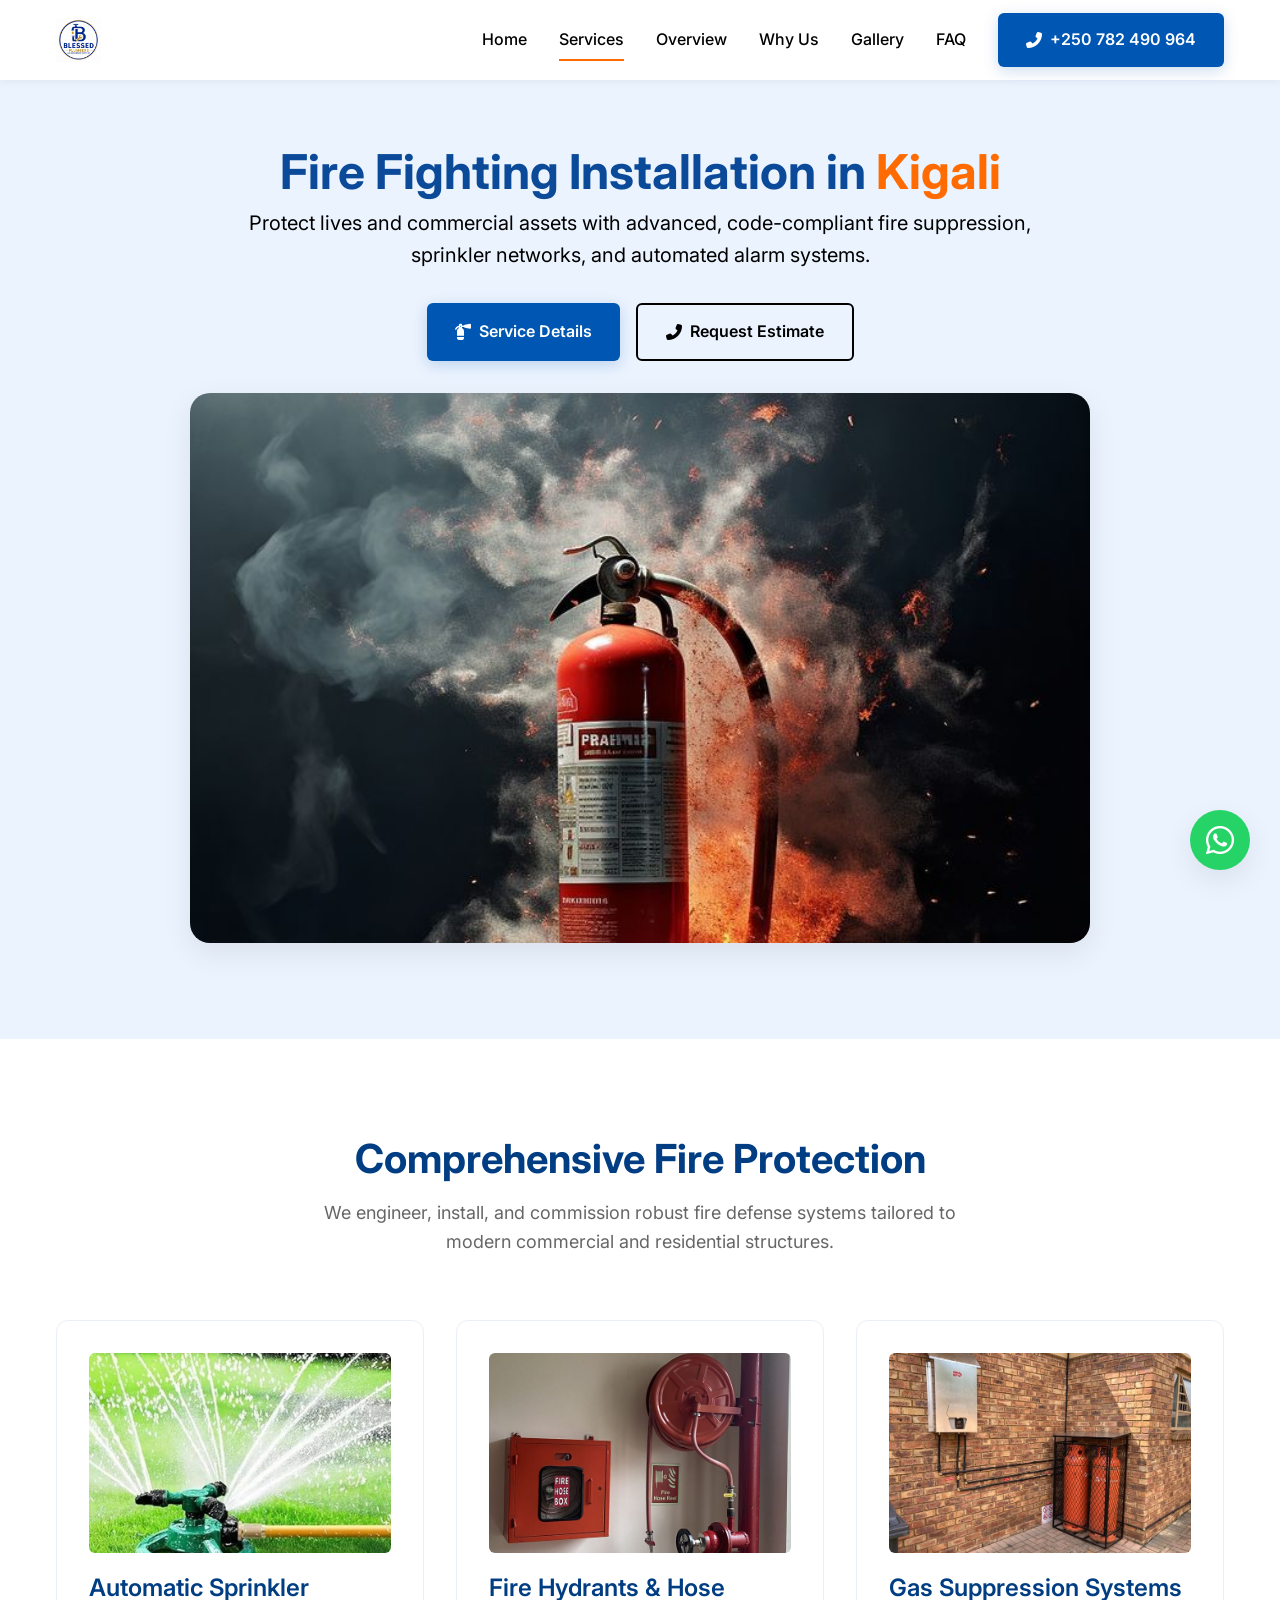
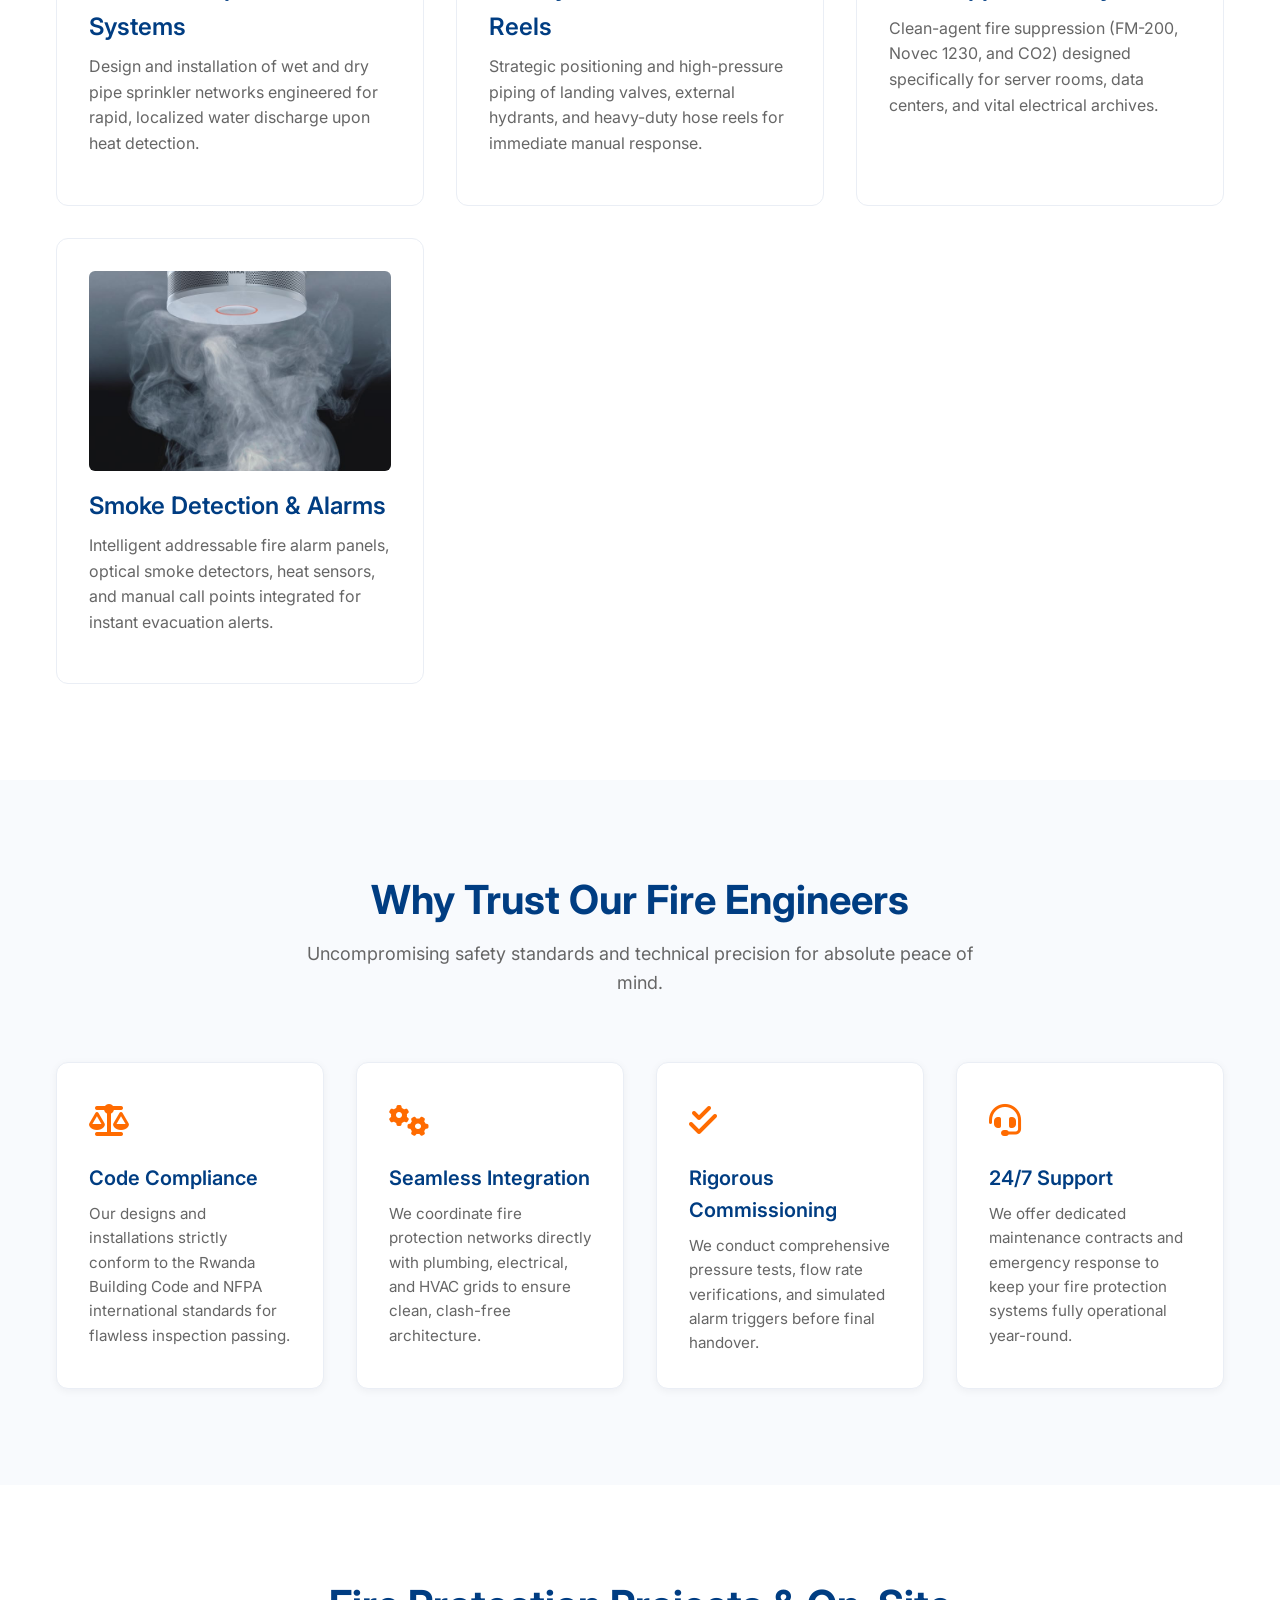
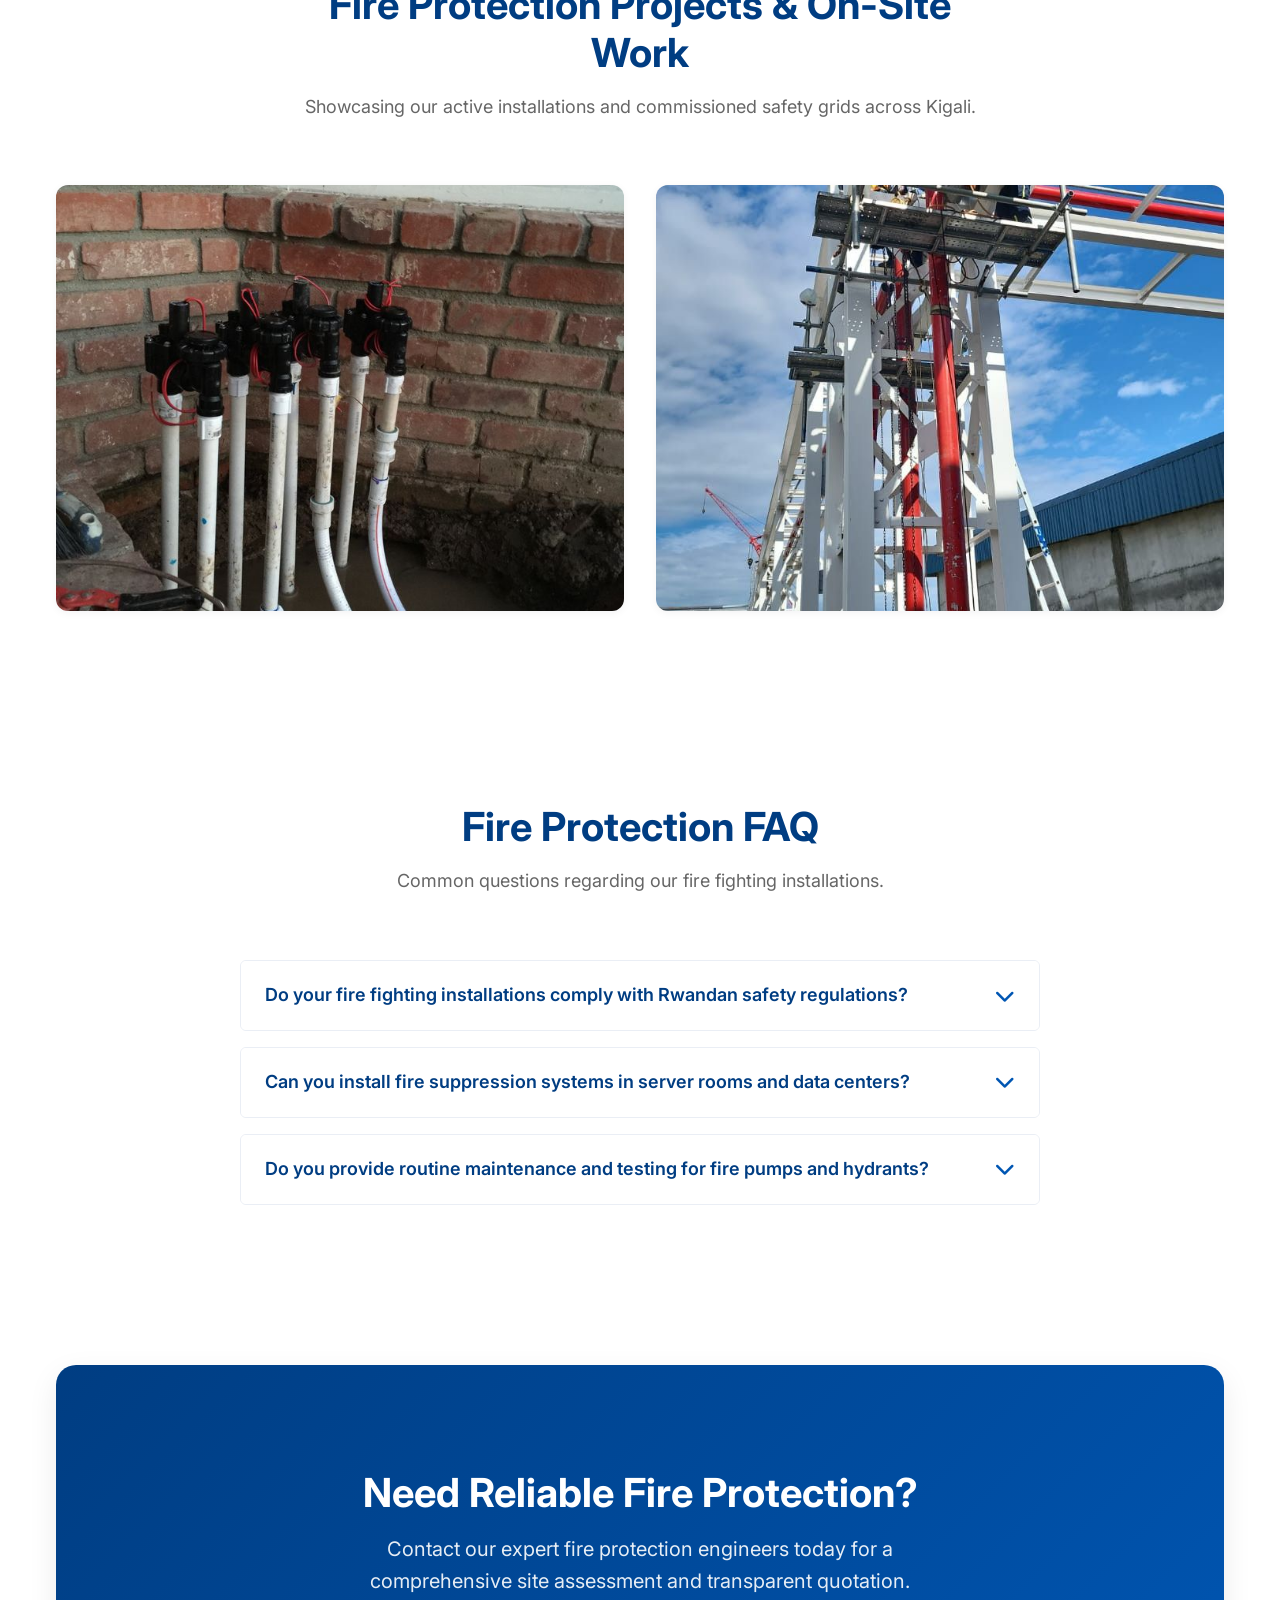
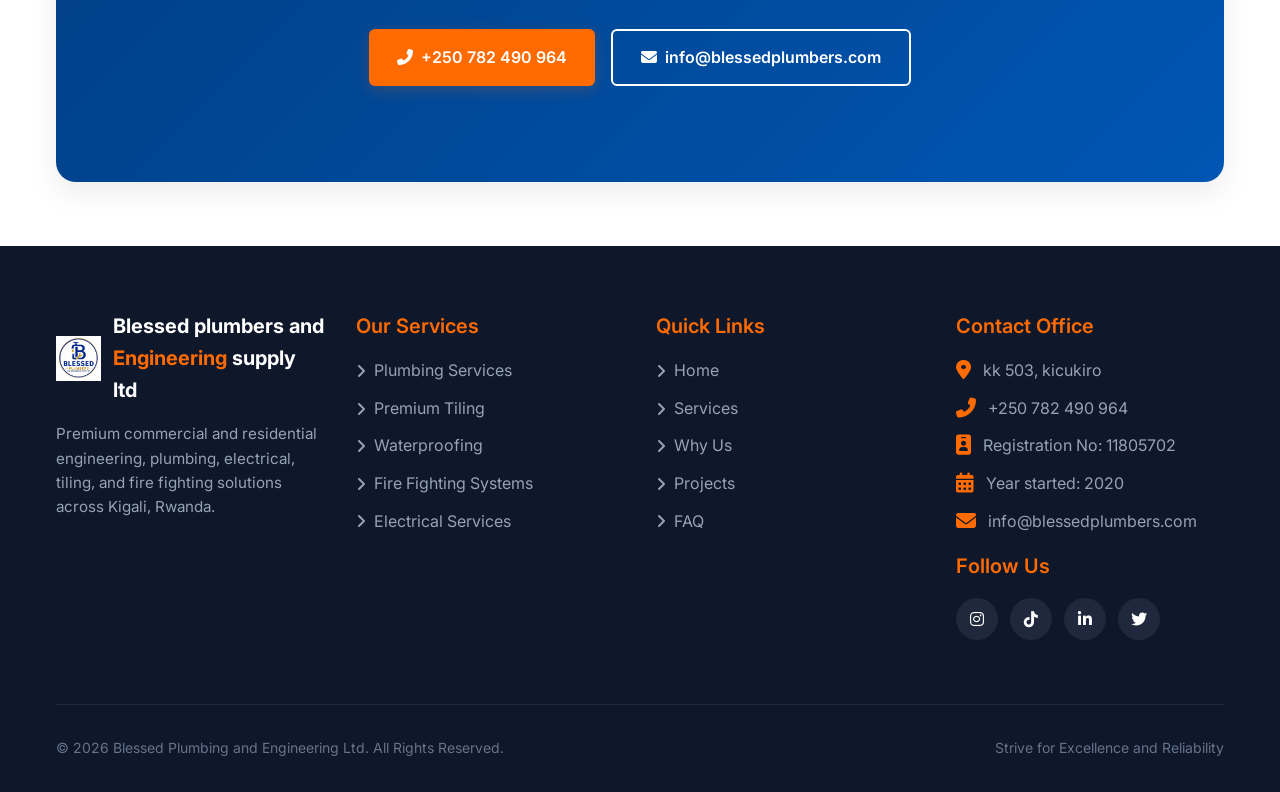
<file: pages/fire-fighting-installation-kigali.html>
<!DOCTYPE html>
<html lang="en">
<head>
    <meta charset="UTF-8">
    <meta name="viewport" content="width=device-width, initial-scale=1.0">
    
    <!-- SEO Meta Tags -->
    <title>Fire Fighting Installation in Kigali | Blessed Engineering Ltd</title>
    <meta name="description" content="Turnkey fire fighting system installations in Kigali, Rwanda. Automatic sprinklers, fire hydrants, smoke alarms, and gas suppression systems.">
    <meta name="keywords" content="Fire Fighting Installation Kigali, Fire Sprinklers Rwanda, Fire Hydrant Kigali, Smoke Detectors Rwanda, Fire Suppression Kigali">
    <meta name="author" content="Blessed Plumbing and Engineering Ltd">
    <link rel="canonical" href="https://www.blessedplumbers.com/pages/fire-fighting-installation-kigali.html">
    
    <!-- Open Graph / Facebook -->
    <meta property="og:type" content="website">
    <meta property="og:url" content="https://www.blessedplumbers.com/pages/fire-fighting-installation-kigali.html">
    <meta property="og:title" content="Fire Fighting Installation in Kigali | Blessed Engineering">
    <meta property="og:description" content="Turnkey fire fighting system installations in Kigali. Automatic sprinklers, fire hydrants, smoke alarms, and gas suppression systems.">
    <meta property="og:image" content="https://www.blessedplumbers.com/images/workers.jpeg">
    
    <!-- Twitter -->
    <meta property="twitter:card" content="summary_large_image">
    <meta property="twitter:url" content="https://www.blessedplumbers.com/pages/fire-fighting-installation-kigali.html">
    <meta property="twitter:title" content="Fire Fighting Installation in Kigali | Blessed Engineering">
    <meta property="twitter:description" content="Turnkey fire fighting system installations in Kigali. Automatic sprinklers, fire hydrants, smoke alarms, and gas suppression systems.">
    <meta property="twitter:image" content="https://www.blessedplumbers.com/images/workers.jpeg">

    <!-- Favicon -->
    <link rel="icon" href="../images/logo.jpeg" type="image/jpeg">

    <!-- FontAwesome Icons -->
    <link rel="stylesheet" href="https://cdnjs.cloudflare.com/ajax/libs/font-awesome/6.4.0/css/all.min.css">
    
    <!-- Custom CSS -->
    <link rel="stylesheet" href="../assets/css/styles.css">

    <!-- Schema Markup -->
    <script type="application/ld+json">
    {
      "@context": "https://schema.org",
      "@graph": [
        {
          "@type": "BreadcrumbList",
          "@id": "https://www.blessedplumbers.com/pages/fire-fighting-installation-kigali.html#breadcrumb",
          "itemListElement": [
            {
              "@type": "ListItem",
              "position": 1,
              "name": "Home",
              "item": "https://www.blessedplumbers.com/"
            },
            {
              "@type": "ListItem",
              "position": 2,
              "name": "Fire Fighting Installation Kigali",
              "item": "https://www.blessedplumbers.com/pages/fire-fighting-installation-kigali.html"
            }
          ]
        },
        {
          "@type": "FAQPage",
          "@id": "https://www.blessedplumbers.com/pages/fire-fighting-installation-kigali.html#faq",
          "mainEntity": [
            {
              "@type": "Question",
              "name": "Do your fire fighting installations comply with Rwandan safety regulations?",
              "acceptedAnswer": {
                "@type": "Answer",
                "text": "Yes, all our fire protection designs and installations strictly adhere to the Rwanda Building Code and NFPA international standards, ensuring complete regulatory compliance."
              }
            },
            {
              "@type": "Question",
              "name": "Can you install fire suppression systems in server rooms and data centers?",
              "acceptedAnswer": {
                "@type": "Answer",
                "text": "Absolutely. We install clean-agent gas suppression systems (such as FM-200 and Novec 1230) that rapidly extinguish fires without damaging sensitive electronic equipment."
              }
            },
            {
              "@type": "Question",
              "name": "Do you provide routine maintenance and testing for fire pumps and hydrants?",
              "acceptedAnswer": {
                "@type": "Answer",
                "text": "Yes, we offer comprehensive maintenance contracts to conduct periodic pressure testing, flow verification, and servicing of fire pumps, hydrants, and sprinkler heads."
              }
            }
          ]
        }
      ]
    }
    </script>
</head>
<body>

    <!-- Sticky Navigation -->
    <header class="header">
        <div class="container navbar">
            <a href="../index.html" class="nav-logo">
                <img src="../images/logo.jpeg" alt="Blessed Plumbing and Engineering Ltd Logo">
            </a>
            
            <button class="mobile-menu-toggle" aria-label="Toggle navigation menu">
                <i class="fas fa-bars"></i>
            </button>

            <nav class="nav-menu">
                <a href="../index.html" class="nav-link">Home</a>
                <a href="../index.html#services" class="nav-link active">Services</a>
                <a href="#overview" class="nav-link">Overview</a>
                <a href="#why-us" class="nav-link">Why Us</a>
                <a href="#gallery" class="nav-link">Gallery</a>
                <a href="#faq" class="nav-link">FAQ</a>
                <a href="tel:+250782490964" class="btn btn-primary nav-cta"><i class="fas fa-phone-alt"></i> +250 782 490 964</a>
            </nav>
        </div>
    </header>

    <!-- Service Hero Section -->
    <section class="service-hero">
        <div class="container">
            <div class="hero-content fade-in appear" style="max-width: 800px; margin: 0 auto;">
                <h1 class="hero-title">Fire Fighting Installation in <span>Kigali</span></h1>
                <p class="hero-subtitle">Protect lives and commercial assets with advanced, code-compliant fire suppression, sprinkler networks, and automated alarm systems.</p>
                <div class="hero-buttons" style="justify-content: center;">
                    <a href="#overview" class="btn btn-primary"><i class="fas fa-fire-extinguisher"></i> Service Details</a>
                    <a href="tel:+250782490964" class="btn btn-secondary"><i class="fas fa-phone-alt"></i> Request Estimate</a>
                </div>
            </div>
            
            <div class="service-hero-media fade-in appear delay-1">
                <img src="../images/firefighting.jpg" alt="Engineering crew coordinating commercial fire fighting installation">
            </div>
        </div>
    </section>

    <!-- Services Overview -->
    <section id="overview">
        <div class="container">
            <div class="section-header fade-in">
                <h2 class="section-title">Comprehensive Fire Protection</h2>
                <p class="section-subtitle">We engineer, install, and commission robust fire defense systems tailored to modern commercial and residential structures.</p>
            </div>
            
            <div class="services-grid">
                <!-- Card 1 -->
                <div class="service-card fade-in delay-1">
                    <div class="service-image">
                        <img src="../images/water-spray.jpg" alt="Automatic Sprinkler Systems">
                    </div>
                    <h3 class="service-card-title">Automatic Sprinkler Systems</h3>
                    <p class="service-card-desc">Design and installation of wet and dry pipe sprinkler networks engineered for rapid, localized water discharge upon heat detection.</p>
                </div>

                <!-- Card 2 -->
                <div class="service-card fade-in delay-2">
                    <div class="service-image">
                        <img src="../images/gas-systems.jpg" alt="Fire Hydrants & Hose Reels">
                    </div>
                    <h3 class="service-card-title">Fire Hydrants &amp; Hose Reels</h3>
                    <p class="service-card-desc">Strategic positioning and high-pressure piping of landing valves, external hydrants, and heavy-duty hose reels for immediate manual response.</p>
                </div>

                <!-- Card 3 -->
                <div class="service-card fade-in delay-3">
                    <div class="service-image">
                        <img src="../images/Gas-center.jpg" alt="Gas Suppression Systems">
                    </div>
                    <h3 class="service-card-title">Gas Suppression Systems</h3>
                    <p class="service-card-desc">Clean-agent fire suppression (FM-200, Novec 1230, and CO2) designed specifically for server rooms, data centers, and vital electrical archives.</p>
                </div>

                <!-- Card 4 -->
                <div class="service-card fade-in delay-1">
                    <div class="service-image">
                        <img src="../images/smoke-detector.jpg" alt="Smoke Detection & Alarms">
                    </div>
                    <h3 class="service-card-title">Smoke Detection &amp; Alarms</h3>
                    <p class="service-card-desc">Intelligent addressable fire alarm panels, optical smoke detectors, heat sensors, and manual call points integrated for instant evacuation alerts.</p>
                </div>
            </div>
        </div>
    </section>

    <!-- Why Choose Us -->
    <section id="why-us" class="section-bg-light">
        <div class="container">
            <div class="section-header fade-in">
                <h2 class="section-title">Why Trust Our Fire Engineers</h2>
                <p class="section-subtitle">Uncompromising safety standards and technical precision for absolute peace of mind.</p>
            </div>

            <div class="features-grid">
                <div class="feature-card fade-in delay-1">
                    <div class="feature-icon"><i class="fas fa-balance-scale"></i></div>
                    <h3 class="feature-title">Code Compliance</h3>
                    <p class="feature-desc">Our designs and installations strictly conform to the Rwanda Building Code and NFPA international standards for flawless inspection passing.</p>
                </div>

                <div class="feature-card fade-in delay-2">
                    <div class="feature-icon"><i class="fas fa-cogs"></i></div>
                    <h3 class="feature-title">Seamless Integration</h3>
                    <p class="feature-desc">We coordinate fire protection networks directly with plumbing, electrical, and HVAC grids to ensure clean, clash-free architecture.</p>
                </div>

                <div class="feature-card fade-in delay-3">
                    <div class="feature-icon"><i class="fas fa-check-double"></i></div>
                    <h3 class="feature-title">Rigorous Commissioning</h3>
                    <p class="feature-desc">We conduct comprehensive pressure tests, flow rate verifications, and simulated alarm triggers before final handover.</p>
                </div>

                <div class="feature-card fade-in delay-1">
                    <div class="feature-icon"><i class="fas fa-headset"></i></div>
                    <h3 class="feature-title">24/7 Support</h3>
                    <p class="feature-desc">We offer dedicated maintenance contracts and emergency response to keep your fire protection systems fully operational year-round.</p>
                </div>
            </div>
        </div>
    </section>

    <!-- Selected Projects / Gallery -->
    <section id="gallery">
        <div class="container">
            <div class="section-header fade-in">
                <h2 class="section-title">Fire Protection Projects &amp; On-Site Work</h2>
                <p class="section-subtitle">Showcasing our active installations and commissioned safety grids across Kigali.</p>
            </div>

            <div class="gallery-grid">
                <div class="gallery-item fade-in delay-1">
                    <img src="../images/sprinker-alignment.jpg" alt="Engineers inspecting fire protection conduits and piping">
                    <div class="gallery-overlay">
                        <div class="gallery-category">System Alignment</div>
                        <div class="gallery-title">Commercial Sprinkler Conduit Prep</div>
                    </div>
                </div>

                <div class="gallery-item fade-in delay-2">
                    <img src="../images/Hydrant-Pipe-Works.jpg" alt="Installation of high pressure fire fighting manifold">
                    <div class="gallery-overlay">
                        <div class="gallery-category">Hydrant Piping</div>
                        <div class="gallery-title">High-Pressure Hydrant Manifold</div>
                    </div>
                </div>

                <!-- <div class="gallery-item fade-in delay-3">
                    <img src="../images/tallbuilding.jpeg" alt="Commercial complex equipped with complete fire protection">
                    <div class="gallery-overlay">
                        <div class="gallery-category">Turnkey Protection</div>
                        <div class="gallery-title">Kigali Commercial Tower Safety Grid</div>
                    </div>
                </div> -->
            </div>
        </div>
    </section>

    <!-- Testimonials
    <section id="testimonials" class="section-bg-light">
        <div class="container">
            <div class="section-header fade-in">
                <h2 class="section-title">What Our Clients Say</h2>
                <p class="section-subtitle">Endorsements from property developers and commercial operators.</p>
            </div>

            <div class="testimonials-grid">
                <div class="testimonial-card fade-in delay-1">
                    <div class="testimonial-content">
                        <div class="stars">
                            <i class="fas fa-star"></i><i class="fas fa-star"></i><i class="fas fa-star"></i><i class="fas fa-star"></i><i class="fas fa-star"></i>
                        </div>
                        <p class="testimonial-text">"Blessed Engineering installed the complete sprinkler and fire hydrant system for our shopping mall in Gasabo. Their expertise in navigating building codes and delivering on time was invaluable."</p>
                    </div>
                    <div class="testimonial-author">
                        <img src="../images/ceo.jpeg" alt="Managing Director" class="testimonial-avatar">
                        <div>
                            <div class="author-name">Gaspard Twagirayezu</div>
                            <div class="author-role">Individual Contractor</div>
                        </div>
                    </div>
                </div>

                <div class="testimonial-card fade-in delay-2">
                    <div class="testimonial-content">
                        <div class="stars">
                            <i class="fas fa-star"></i><i class="fas fa-star"></i><i class="fas fa-star"></i><i class="fas fa-star"></i><i class="fas fa-star"></i>
                        </div>
                        <p class="testimonial-text">"We contracted them for a clean-agent gas suppression installation in our main server facility. The project was executed with extreme precision and flawless technical integration."</p>
                    </div>
                    <div class="testimonial-author">
                        <img src="../images/aziza.jpeg" alt="IT Infrastructure Head" class="testimonial-avatar">
                        <div>
                            <div class="author-name">Belyse Akimana</div>
                            <div class="author-role">Individual Contractor</div>
                        </div>
                    </div>
                </div>
            </div>
        </div>
    </section> -->

    <!-- FAQ Section -->
    <section id="faq">
        <div class="container">
            <div class="section-header fade-in">
                <h2 class="section-title">Fire Protection FAQ</h2>
                <p class="section-subtitle">Common questions regarding our fire fighting installations.</p>
            </div>

            <div class="faq-container fade-in delay-1">
                <div class="faq-item">
                    <div class="faq-header">
                        <span>Do your fire fighting installations comply with Rwandan safety regulations?</span>
                        <i class="fas fa-chevron-down faq-icon"></i>
                    </div>
                    <div class="faq-body">
                        <div class="faq-content">
                            Yes, all our fire protection designs and installations strictly adhere to the Rwanda Building Code and NFPA international standards, ensuring complete regulatory compliance.
                        </div>
                    </div>
                </div>

                <div class="faq-item">
                    <div class="faq-header">
                        <span>Can you install fire suppression systems in server rooms and data centers?</span>
                        <i class="fas fa-chevron-down faq-icon"></i>
                    </div>
                    <div class="faq-body">
                        <div class="faq-content">
                            Absolutely. We install clean-agent gas suppression systems (such as FM-200 and Novec 1230) that rapidly extinguish fires without damaging sensitive electronic equipment.
                        </div>
                    </div>
                </div>

                <div class="faq-item">
                    <div class="faq-header">
                        <span>Do you provide routine maintenance and testing for fire pumps and hydrants?</span>
                        <i class="fas fa-chevron-down faq-icon"></i>
                    </div>
                    <div class="faq-body">
                        <div class="faq-content">
                            Yes, we offer comprehensive maintenance contracts to conduct periodic pressure testing, flow verification, and servicing of fire pumps, hydrants, and sprinkler heads.
                        </div>
                    </div>
                </div>
            </div>
        </div>
    </section>

    <!-- Final CTA Section -->
    <section class="container">
        <div class="cta-section fade-in">
            <h2 class="cta-title">Need Reliable Fire Protection?</h2>
            <p class="cta-desc">Contact our expert fire protection engineers today for a comprehensive site assessment and transparent quotation.</p>
            <div class="cta-buttons">
                <a href="tel:+250782490964" class="btn btn-accent"><i class="fas fa-phone-alt"></i> +250 782 490 964</a>
                <a href="mailto:info@blessedplumbers.com" class="btn btn-secondary" style="color: white; border-color: white;"><i class="fas fa-envelope"></i> info@blessedplumbers.com</a>
            </div>
        </div>
    </section>

    <!-- Footer -->
    <footer class="footer">
        <div class="container">
            <div class="footer-grid">
                <div>
                    <a href="../index.html" class="footer-logo">
                        <img src="../images/logo.jpeg" alt="Blessed Plumbing & Engineering Logo">
                        <div class="footer-logo-text">Blessed plumbers and <span>Engineering </span>supply ltd</div>
                    </a>
                    <p class="footer-desc">Premium commercial and residential engineering, plumbing, electrical, tiling, and fire fighting solutions across Kigali, Rwanda.</p>
                </div>

                <div>
                    <h3 class="footer-col-title">Our Services</h3>
                    <div class="footer-links">
                        <a href="plumbing-services-kigali.html" class="footer-link"><i class="fas fa-angle-right"></i> Plumbing Services</a>
                        <a href="tiling-services-kigali.html" class="footer-link"><i class="fas fa-angle-right"></i> Premium Tiling</a>
                        <a href="waterproofing-kigali.html" class="footer-link"><i class="fas fa-angle-right"></i> Waterproofing</a>
                        <a href="fire-fighting-installation-kigali.html" class="footer-link"><i class="fas fa-angle-right"></i> Fire Fighting Systems</a>
                        <a href="electrical-services-kigali.html" class="footer-link"><i class="fas fa-angle-right"></i> Electrical Services</a>
                    </div>
                </div>

                <div>
                    <h3 class="footer-col-title">Quick Links</h3>
                    <div class="footer-links">
                        <a href="../index.html" class="footer-link"><i class="fas fa-angle-right"></i> Home</a>
                        <a href="../index.html#services" class="footer-link"><i class="fas fa-angle-right"></i> Services</a>
                        <a href="../index.html#why-us" class="footer-link"><i class="fas fa-angle-right"></i> Why Us</a>
                        <a href="../index.html#projects" class="footer-link"><i class="fas fa-angle-right"></i> Projects</a>
                        <a href="#faq" class="footer-link"><i class="fas fa-angle-right"></i> FAQ</a>
                    </div>
                </div>

                <div>
                    <h3 class="footer-col-title">Contact Office</h3>
                    <div class="footer-contact-item">
                        <i class="fas fa-map-marker-alt footer-contact-icon"></i>
                        <span>kk 503, kicukiro</span>
                    </div>
                    <div class="footer-contact-item">
                        <i class="fas fa-phone-alt footer-contact-icon"></i>
                        <span>+250 782 490 964</span>
                    </div>
                    <div class="footer-contact-item">
                        <i class="fas fa-id-badge footer-contact-icon"></i>
                        <span>Registration No: 11805702</span>
                    </div>
                    <div class="footer-contact-item">
                        <i class="fas fa-calendar-alt footer-contact-icon"></i>
                        <span>Year started: 2020</span>
                    </div>
                    <div class="footer-contact-item">
                        <i class="fas fa-envelope footer-contact-icon"></i>
                        <span>info@blessedplumbers.com</span>
                    </div>

                    <div class="footer-socials">
                        <h3 class="footer-col-title">Follow Us</h3>
                        <div class="footer-social-links">
                            <a href="https://www.instagram.com/blessedplumbers?igsh=eDM3ZWw1bXMzc2x5&utm_source=qr" class="footer-social-link" target="_blank" rel="noopener noreferrer" aria-label="Instagram"><i class="fab fa-instagram"></i></a>
                            <a href="https://www.tiktok.com/@blessedplumber2026?_r=1&_t=ZM-934MwUyUDPw" class="footer-social-link" target="_blank" rel="noopener noreferrer" aria-label="TikTok"><i class="fab fa-tiktok"></i></a>
                            <a href="https://www.linkedin.com/in/blessed-plumbers-and-engineering-supply-ltd-68a746411" class="footer-social-link" target="_blank" rel="noopener noreferrer" aria-label="LinkedIn"><i class="fab fa-linkedin-in"></i></a>
                            <a href="https://x.com/blessedplumners?s=21" class="footer-social-link" target="_blank" rel="noopener noreferrer" aria-label="Twitter"><i class="fab fa-twitter"></i></a>
                        </div>
                    </div>
                </div>
            </div>

            <div class="footer-bottom">
                <div>&copy; 2026 Blessed Plumbing and Engineering Ltd. All Rights Reserved.</div>
                <div>Strive for Excellence and Reliability</div>
            </div>
        </div>
    </footer>

    <!-- Floating WhatsApp Button -->
    <a href="https://wa.me/250782490964" class="whatsapp-float" target="_blank" rel="noopener noreferrer" aria-label="Chat with us on WhatsApp">
        <i class="fab fa-whatsapp"></i>
    </a>

    <!-- Custom JavaScript -->
    <script src="../assets/js/main.js"></script>
</body>
</html>
</file>
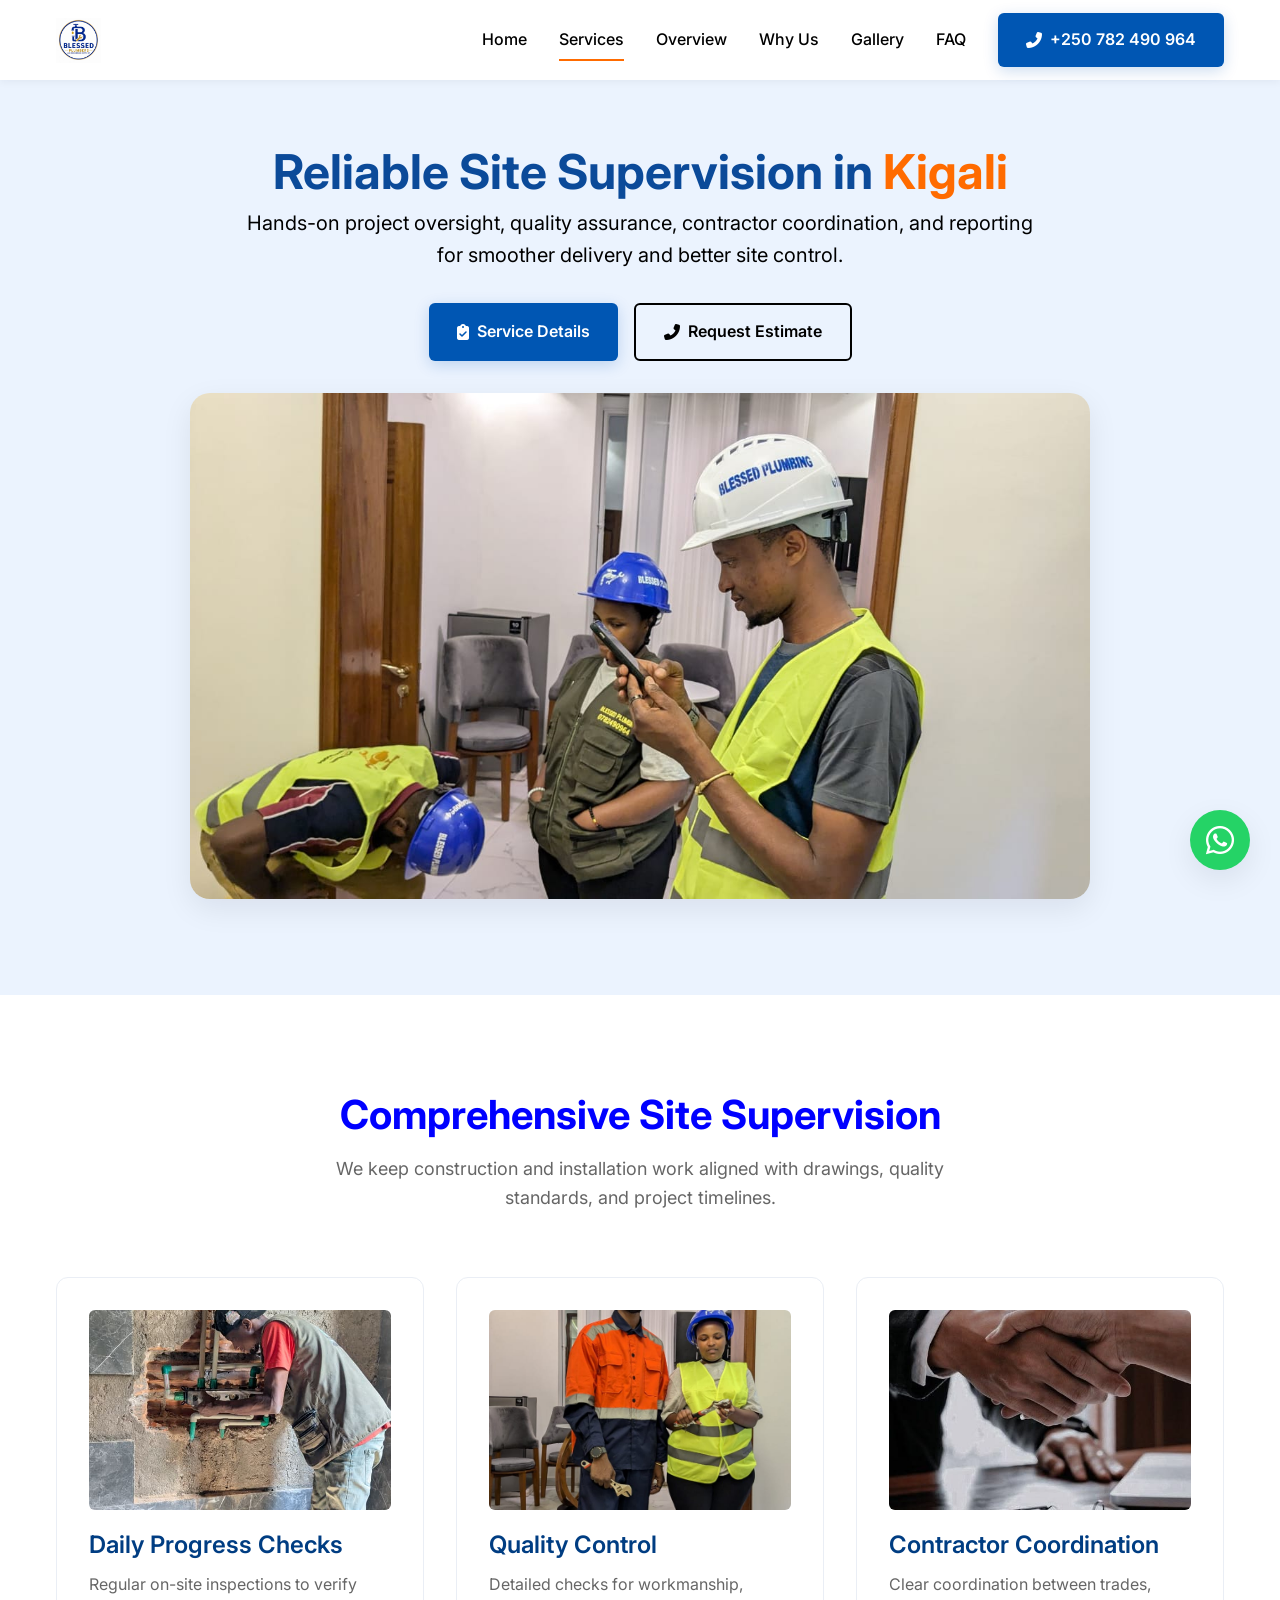
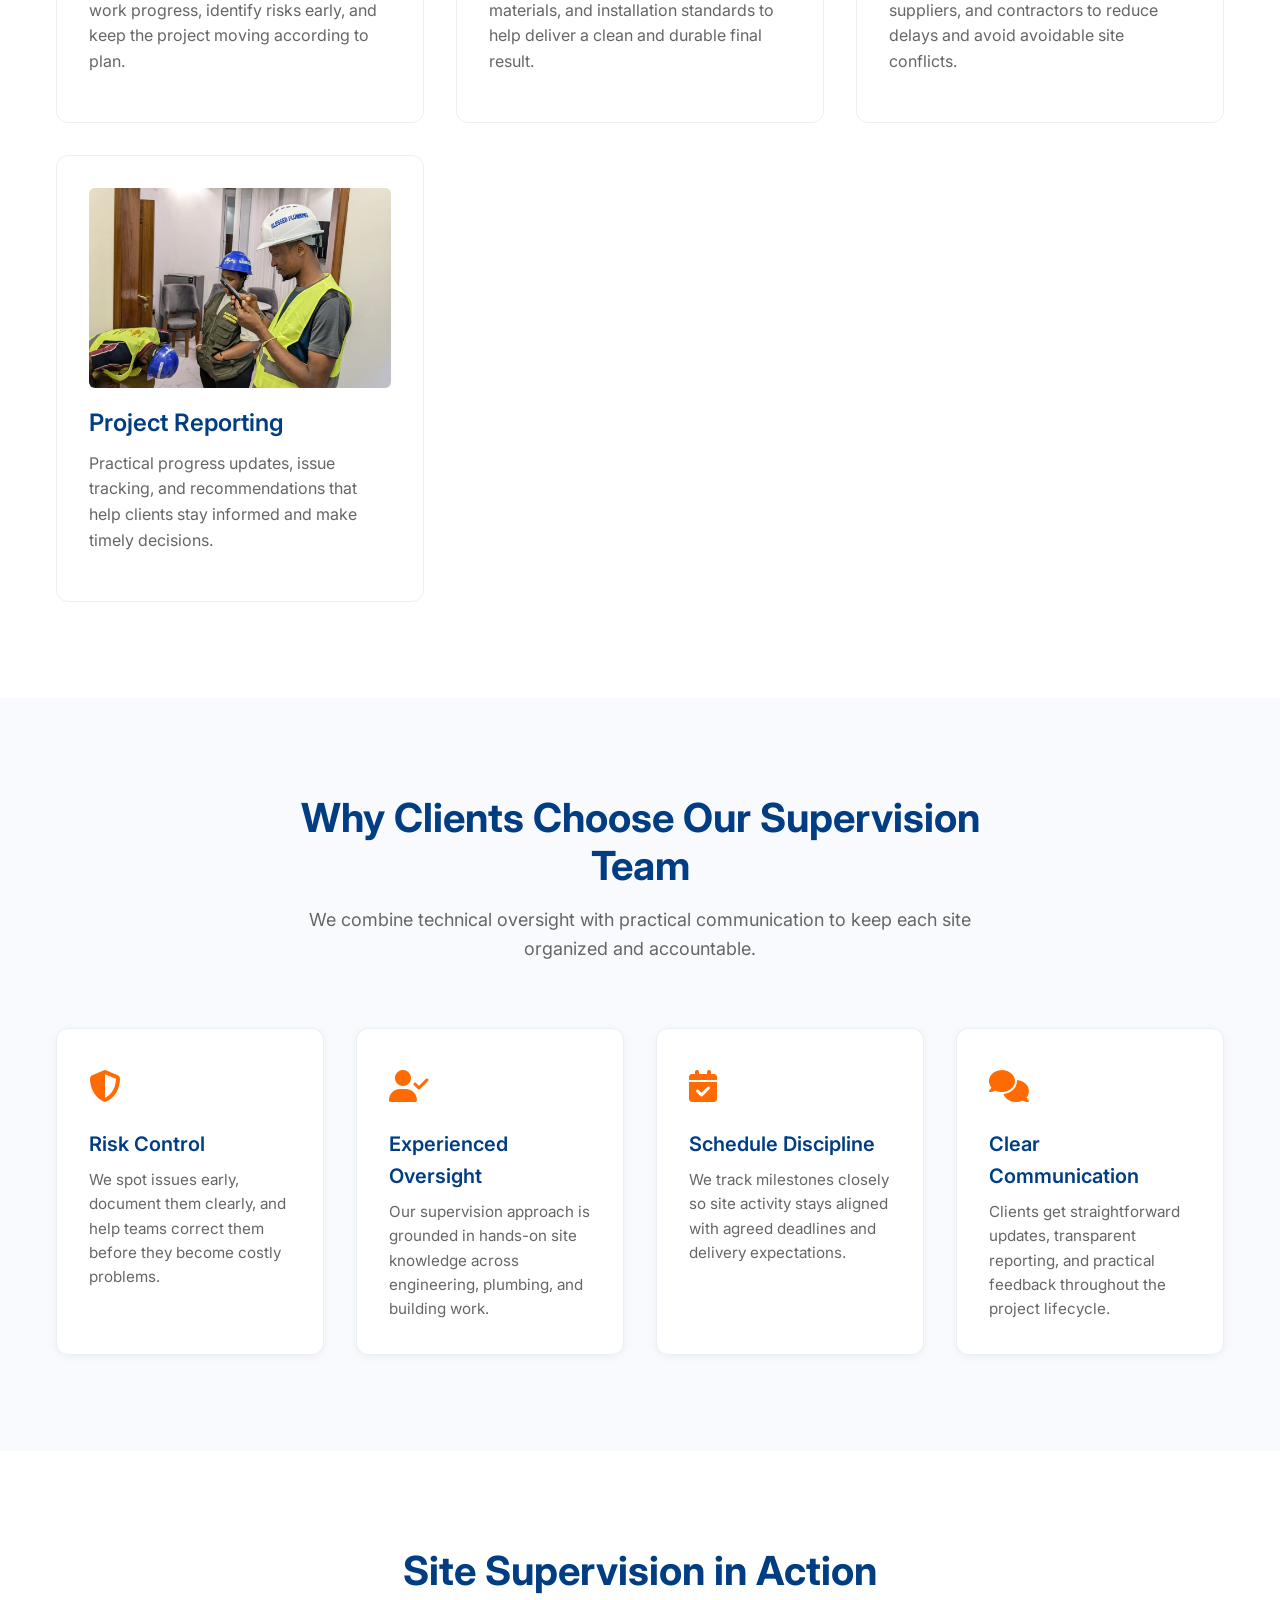
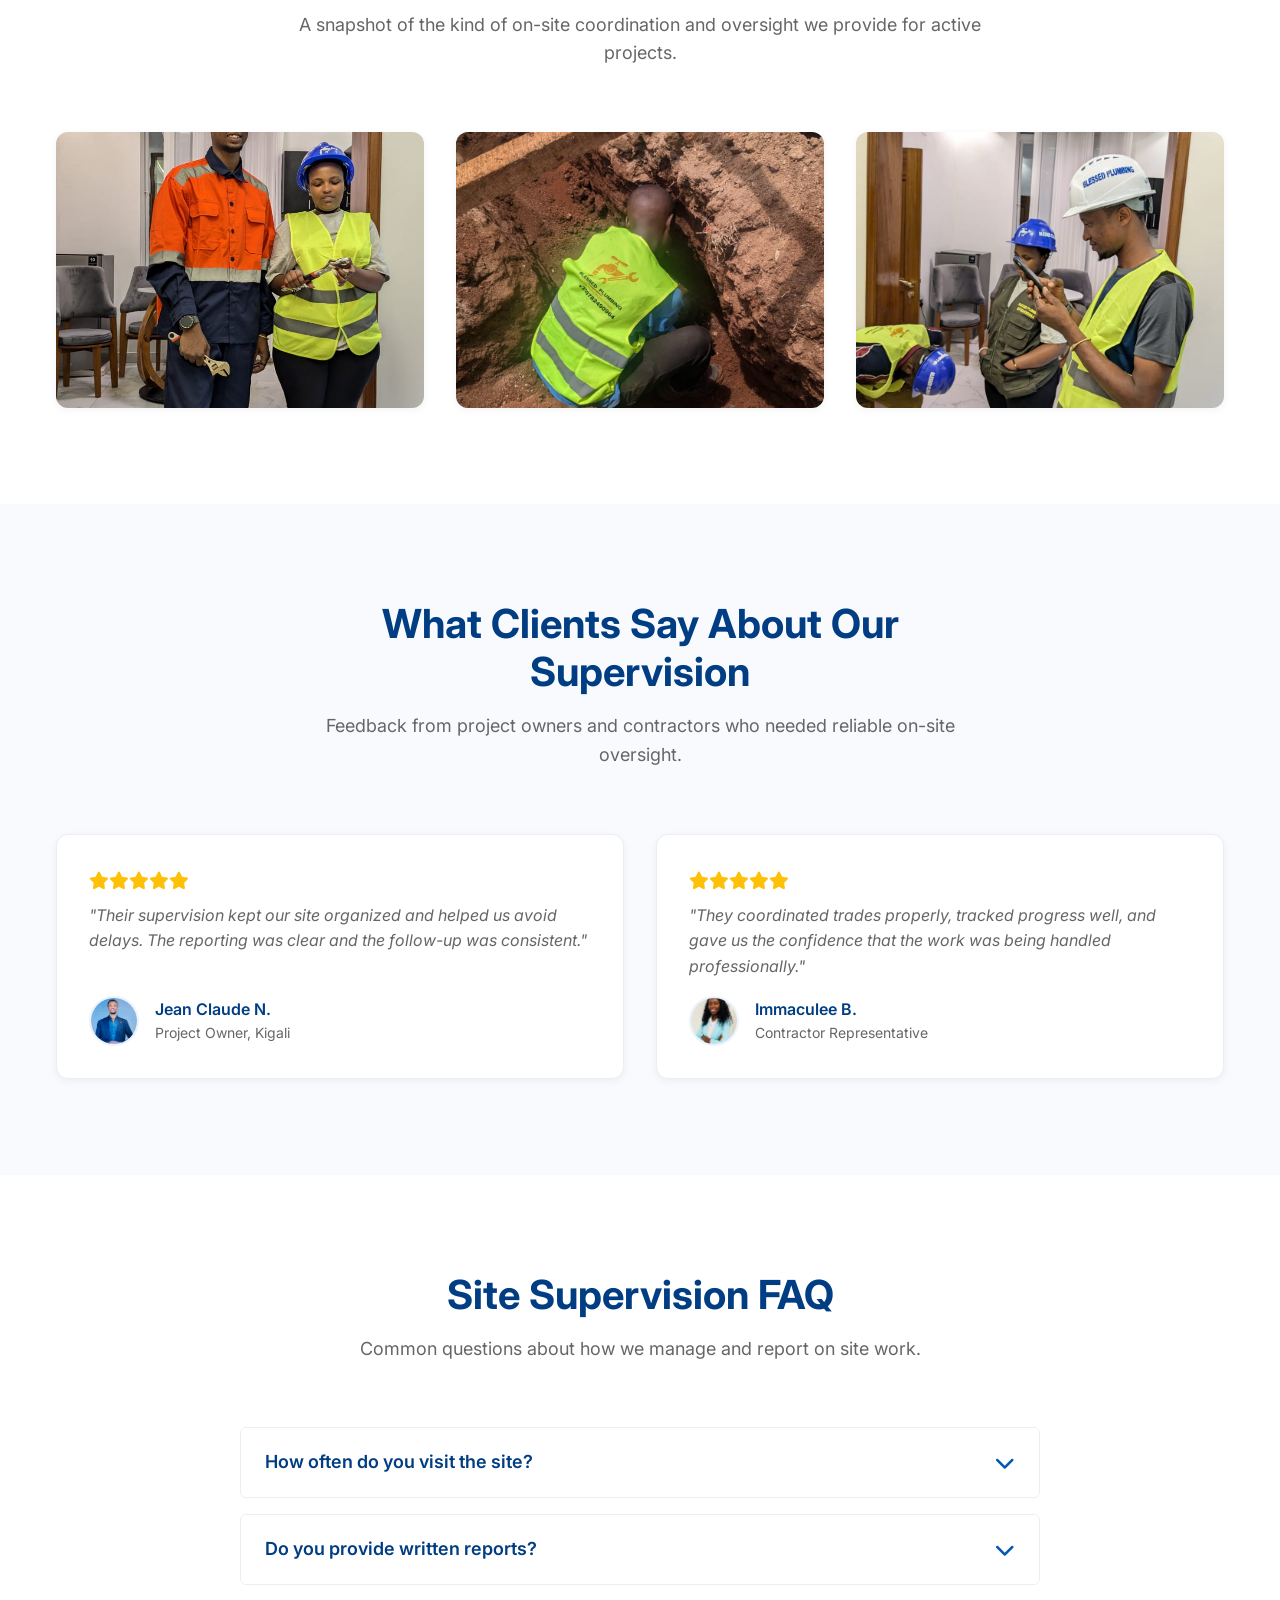
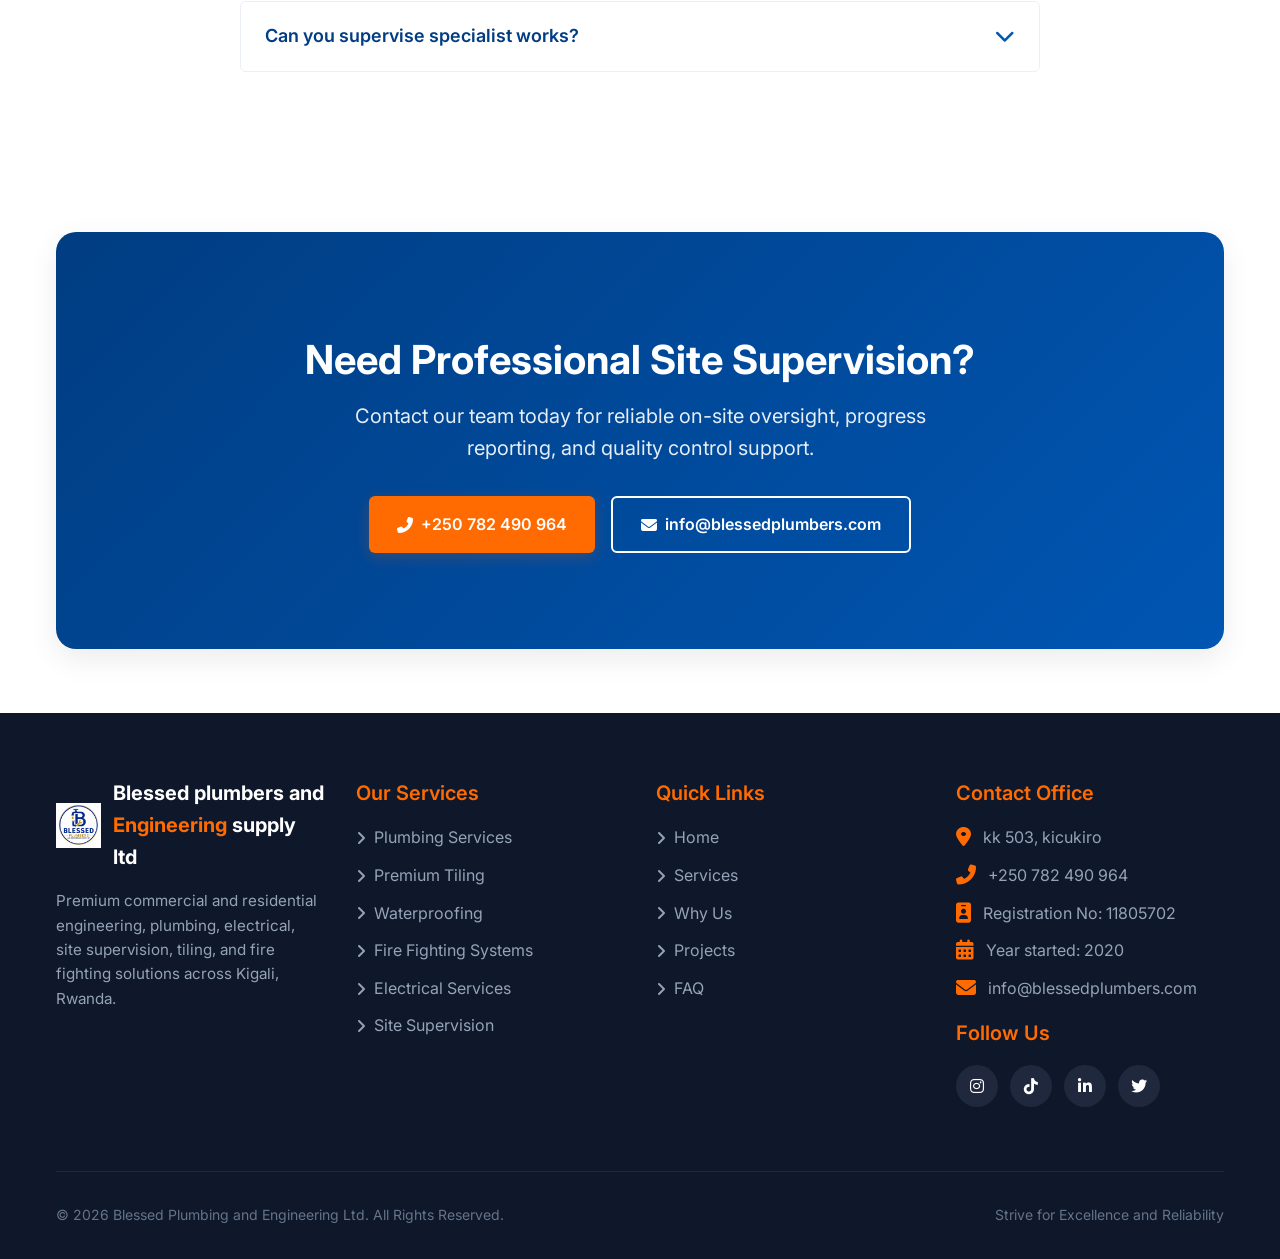
<file: pages/site-supervision-kigali.html>
<!DOCTYPE html>
<html lang="en">
<head>
    <meta charset="UTF-8">
    <meta name="viewport" content="width=device-width, initial-scale=1.0">

    <!-- SEO Meta Tags -->
    <title>Site Supervision Services in Kigali | Blessed Engineering</title>
    <meta name="description" content="Professional site supervision services in Kigali, Rwanda. We manage progress checks, quality control, contractor coordination, and project reporting for smooth delivery.">
    <meta name="keywords" content="Site Supervision Kigali, Construction Supervision Rwanda, Project Management Kigali, Quality Control Kigali, Contractor Coordination Rwanda">
    <meta name="author" content="Blessed Plumbing and Engineering Ltd">
    <link rel="canonical" href="https://www.blessedplumbers.com/pages/site-supervision-kigali.html">

    <!-- Open Graph / Facebook -->
    <meta property="og:type" content="website">
    <meta property="og:url" content="https://www.blessedplumbers.com/pages/site-supervision-kigali.html">
    <meta property="og:title" content="Site Supervision Services in Kigali | Blessed Engineering">
    <meta property="og:description" content="Professional site supervision services in Kigali. We manage progress checks, quality control, contractor coordination, and project reporting.">
    <meta property="og:image" content="https://www.blessedplumbers.com/images/workers.jpeg">

    <!-- Twitter -->
    <meta property="twitter:card" content="summary_large_image">
    <meta property="twitter:url" content="https://www.blessedplumbers.com/pages/site-supervision-kigali.html">
    <meta property="twitter:title" content="Site Supervision Services in Kigali | Blessed Engineering">
    <meta property="twitter:description" content="Professional site supervision services in Kigali. We manage progress checks, quality control, contractor coordination, and project reporting.">
    <meta property="twitter:image" content="https://www.blessedplumbers.com/images/workers.jpeg">

    <!-- Favicon -->
    <link rel="icon" href="../images/logo.jpeg" type="image/jpeg">

    <!-- FontAwesome Icons -->
    <link rel="stylesheet" href="https://cdnjs.cloudflare.com/ajax/libs/font-awesome/6.4.0/css/all.min.css">

    <!-- Custom CSS -->
    <link rel="stylesheet" href="../assets/css/styles.css">

    <!-- Schema Markup -->
    <script type="application/ld+json">
    {
      "@context": "https://schema.org",
      "@graph": [
        {
          "@type": "BreadcrumbList",
          "@id": "https://www.blessedplumbers.com/pages/site-supervision-kigali.html#breadcrumb",
          "itemListElement": [
            {
              "@type": "ListItem",
              "position": 1,
              "name": "Home",
              "item": "https://www.blessedplumbers.com/"
            },
            {
              "@type": "ListItem",
              "position": 2,
              "name": "Site Supervision Kigali",
              "item": "https://www.blessedplumbers.com/pages/site-supervision-kigali.html"
            }
          ]
        },
        {
          "@type": "FAQPage",
          "@id": "https://www.blessedplumbers.com/pages/site-supervision-kigali.html#faq",
          "mainEntity": [
            {
              "@type": "Question",
              "name": "What does your site supervision service cover?",
              "acceptedAnswer": {
                "@type": "Answer",
                "text": "Our site supervision service covers daily progress checks, quality inspections, contractor coordination, materials verification, and reporting to ensure the project follows the approved scope and timeline."
              }
            },
            {
              "@type": "Question",
              "name": "Can you supervise both residential and commercial projects?",
              "acceptedAnswer": {
                "@type": "Answer",
                "text": "Yes, we supervise residential builds, commercial fit-outs, and technical installations that need close on-site coordination and quality control."
              }
            },
            {
              "@type": "Question",
              "name": "Do you provide progress reports during supervision?",
              "acceptedAnswer": {
                "@type": "Answer",
                "text": "Yes, we provide clear progress updates, issue tracking, and practical recommendations so clients can make informed decisions throughout the project."
              }
            }
          ]
        }
      ]
    }
    </script>
</head>
<body>

    <!-- Sticky Navigation -->
    <header class="header">
        <div class="container navbar">
            <a href="../index.html" class="nav-logo">
                <img src="../images/logo.jpeg" alt="Blessed Plumbing and Engineering Ltd Logo">
            </a>

            <button class="mobile-menu-toggle" aria-label="Toggle navigation menu">
                <i class="fas fa-bars"></i>
            </button>

            <nav class="nav-menu">
                <a href="../index.html" class="nav-link">Home</a>
                <a href="../index.html#services" class="nav-link active">Services</a>
                <a href="#overview" class="nav-link">Overview</a>
                <a href="#why-us" class="nav-link">Why Us</a>
                <a href="#gallery" class="nav-link">Gallery</a>
                <a href="#faq" class="nav-link">FAQ</a>
                <a href="tel:+250782490964" class="btn btn-primary nav-cta"><i class="fas fa-phone-alt"></i> +250 782 490 964</a>
            </nav>
        </div>
    </header>

    <!-- Service Hero Section -->
    <section class="service-hero">
        <div class="container">
            <div class="hero-content fade-in appear" style="max-width: 800px; margin: 0 auto;">
                <h1 class="hero-title">Reliable Site Supervision in <span>Kigali</span></h1>
                <p class="hero-subtitle">Hands-on project oversight, quality assurance, contractor coordination, and reporting for smoother delivery and better site control.</p>
                <div class="hero-buttons" style="justify-content: center;">
                    <a href="#overview" class="btn btn-primary"><i class="fas fa-clipboard-check"></i> Service Details</a>
                    <a href="tel:+250782490964" class="btn btn-secondary"><i class="fas fa-phone-alt"></i> Request Estimate</a>
                </div>
            </div>

            <div class="service-hero-media fade-in appear delay-1">
                <img src="../images/workers.jpeg" alt="Site supervision team coordinating work on location">
            </div>
        </div>
    </section>

    <!-- Services Overview -->
    <section id="overview">
        <div class="container">
            <div class="section-header fade-in">
                <h2 class="section-title" style="color: blue;">Comprehensive Site Supervision</h2>
                <p class="section-subtitle">We keep construction and installation work aligned with drawings, quality standards, and project timelines.</p>
            </div>

            <div class="services-grid">
                <!-- Card 1 -->
                <div class="service-card fade-in delay-1">
                    <div class="service-image">
                        <img src="../images/worker1.jpeg" alt="Daily site progress inspection">
                    </div>
                    <h3 class="service-card-title">Daily Progress Checks</h3>
                    <p class="service-card-desc">Regular on-site inspections to verify work progress, identify risks early, and keep the project moving according to plan.</p>
                </div>

                <!-- Card 2 -->
                <div class="service-card fade-in delay-2">
                    <div class="service-image">
                        <img src="../images/worker4.jpeg" alt="Quality control inspection on site">
                    </div>
                    <h3 class="service-card-title">Quality Control</h3>
                    <p class="service-card-desc">Detailed checks for workmanship, materials, and installation standards to help deliver a clean and durable final result.</p>
                </div>

                <!-- Card 3 -->
                <div class="service-card fade-in delay-3">
                    <div class="service-image">
                        <img src="../images/contractor.jpg" alt="Contractor coordination meeting">
                    </div>
                    <h3 class="service-card-title">Contractor Coordination</h3>
                    <p class="service-card-desc">Clear coordination between trades, suppliers, and contractors to reduce delays and avoid avoidable site conflicts.</p>
                </div>

                <!-- Card 4 -->
                <div class="service-card fade-in delay-1">
                    <div class="service-image">
                        <img src="../images/workers.jpeg" alt="Project supervision and reporting">
                    </div>
                    <h3 class="service-card-title">Project Reporting</h3>
                    <p class="service-card-desc">Practical progress updates, issue tracking, and recommendations that help clients stay informed and make timely decisions.</p>
                </div>
            </div>
        </div>
    </section>

    <!-- Why Choose Us -->
    <section id="why-us" class="section-bg-light">
        <div class="container">
            <div class="section-header fade-in">
                <h2 class="section-title">Why Clients Choose Our Supervision Team</h2>
                <p class="section-subtitle">We combine technical oversight with practical communication to keep each site organized and accountable.</p>
            </div>

            <div class="features-grid">
                <div class="feature-card fade-in delay-1">
                    <div class="feature-icon"><i class="fas fa-shield-alt"></i></div>
                    <h3 class="feature-title">Risk Control</h3>
                    <p class="feature-desc">We spot issues early, document them clearly, and help teams correct them before they become costly problems.</p>
                </div>

                <div class="feature-card fade-in delay-2">
                    <div class="feature-icon"><i class="fas fa-user-check"></i></div>
                    <h3 class="feature-title">Experienced Oversight</h3>
                    <p class="feature-desc">Our supervision approach is grounded in hands-on site knowledge across engineering, plumbing, and building work.</p>
                </div>

                <div class="feature-card fade-in delay-3">
                    <div class="feature-icon"><i class="fas fa-calendar-check"></i></div>
                    <h3 class="feature-title">Schedule Discipline</h3>
                    <p class="feature-desc">We track milestones closely so site activity stays aligned with agreed deadlines and delivery expectations.</p>
                </div>

                <div class="feature-card fade-in delay-1">
                    <div class="feature-icon"><i class="fas fa-comments"></i></div>
                    <h3 class="feature-title">Clear Communication</h3>
                    <p class="feature-desc">Clients get straightforward updates, transparent reporting, and practical feedback throughout the project lifecycle.</p>
                </div>
            </div>
        </div>
    </section>

    <!-- Selected Projects / Gallery -->
    <section id="gallery">
        <div class="container">
            <div class="section-header fade-in">
                <h2 class="section-title">Site Supervision in Action</h2>
                <p class="section-subtitle">A snapshot of the kind of on-site coordination and oversight we provide for active projects.</p>
            </div>

            <div class="gallery-grid">
                <div class="gallery-item fade-in delay-1">
                    <img src="../images/worker4.jpeg" alt="Supervisor reviewing active site work">
                    <div class="gallery-overlay">
                        <div class="gallery-category">Site Inspection</div>
                        <div class="gallery-title">Active Work Review</div>
                    </div>
                </div>

                <div class="gallery-item fade-in delay-2">
                    <img src="../images/worker5.jpeg" alt="Team coordination on a construction site">
                    <div class="gallery-overlay">
                        <div class="gallery-category">Coordination</div>
                        <div class="gallery-title">Trade Alignment Meeting</div>
                    </div>
                </div>

                <div class="gallery-item fade-in delay-3">
                    <img src="../images/workers.jpeg" alt="Project supervision team on location">
                    <div class="gallery-overlay">
                        <div class="gallery-category">Project Control</div>
                        <div class="gallery-title">On-Site Supervision Team</div>
                    </div>
                </div>
            </div>
        </div>
    </section>

    <!-- Testimonials -->
    <section id="testimonials" class="section-bg-light">
        <div class="container">
            <div class="section-header fade-in">
                <h2 class="section-title">What Clients Say About Our Supervision</h2>
                <p class="section-subtitle">Feedback from project owners and contractors who needed reliable on-site oversight.</p>
            </div>

            <div class="testimonials-grid">
                <div class="testimonial-card fade-in delay-1">
                    <div class="testimonial-content">
                        <div class="stars">
                            <i class="fas fa-star"></i><i class="fas fa-star"></i><i class="fas fa-star"></i><i class="fas fa-star"></i><i class="fas fa-star"></i>
                        </div>
                        <p class="testimonial-text">"Their supervision kept our site organized and helped us avoid delays. The reporting was clear and the follow-up was consistent."</p>
                    </div>
                    <div class="testimonial-author">
                        <img src="../images/ceo.jpeg" alt="Project Owner" class="testimonial-avatar">
                        <div>
                            <div class="author-name">Jean Claude N.</div>
                            <div class="author-role">Project Owner, Kigali</div>
                        </div>
                    </div>
                </div>

                <div class="testimonial-card fade-in delay-2">
                    <div class="testimonial-content">
                        <div class="stars">
                            <i class="fas fa-star"></i><i class="fas fa-star"></i><i class="fas fa-star"></i><i class="fas fa-star"></i><i class="fas fa-star"></i>
                        </div>
                        <p class="testimonial-text">"They coordinated trades properly, tracked progress well, and gave us the confidence that the work was being handled professionally."</p>
                    </div>
                    <div class="testimonial-author">
                        <img src="../images/aziza.jpeg" alt="Contractor Representative" class="testimonial-avatar">
                        <div>
                            <div class="author-name">Immaculee B.</div>
                            <div class="author-role">Contractor Representative</div>
                        </div>
                    </div>
                </div>
            </div>
        </div>
    </section>

    <!-- FAQ Section -->
    <section id="faq">
        <div class="container">
            <div class="section-header fade-in">
                <h2 class="section-title">Site Supervision FAQ</h2>
                <p class="section-subtitle">Common questions about how we manage and report on site work.</p>
            </div>

            <div class="faq-container fade-in delay-1">
                <div class="faq-item">
                    <div class="faq-header">
                        <span>How often do you visit the site?</span>
                        <i class="fas fa-chevron-down faq-icon"></i>
                    </div>
                    <div class="faq-body">
                        <div class="faq-content">
                            Visit frequency depends on project size and complexity, but we can provide daily, weekly, or milestone-based supervision.
                        </div>
                    </div>
                </div>

                <div class="faq-item">
                    <div class="faq-header">
                        <span>Do you provide written reports?</span>
                        <i class="fas fa-chevron-down faq-icon"></i>
                    </div>
                    <div class="faq-body">
                        <div class="faq-content">
                            Yes, we can share written progress summaries and recommendations so stakeholders have a clear record of site activity.
                        </div>
                    </div>
                </div>

                <div class="faq-item">
                    <div class="faq-header">
                        <span>Can you supervise specialist works?</span>
                        <i class="fas fa-chevron-down faq-icon"></i>
                    </div>
                    <div class="faq-body">
                        <div class="faq-content">
                            Yes, we can supervise specialist trades and technical installations where close quality control is required.
                        </div>
                    </div>
                </div>
            </div>
        </div>
    </section>

    <!-- Final CTA Section -->
    <section class="container">
        <div class="cta-section fade-in">
            <h2 class="cta-title">Need Professional Site Supervision?</h2>
            <p class="cta-desc">Contact our team today for reliable on-site oversight, progress reporting, and quality control support.</p>
            <div class="cta-buttons">
                <a href="tel:+250782490964" class="btn btn-accent"><i class="fas fa-phone-alt"></i> +250 782 490 964</a>
                <a href="mailto:info@blessedplumbers.com" class="btn btn-secondary" style="color: white; border-color: white;"><i class="fas fa-envelope"></i> info@blessedplumbers.com</a>
            </div>
        </div>
    </section>

    <!-- Footer -->
    <footer class="footer">
        <div class="container">
            <div class="footer-grid">
                <div>
                    <a href="../index.html" class="footer-logo">
                        <img src="../images/logo.jpeg" alt="Blessed Plumbing & Engineering Logo">
                        <div class="footer-logo-text">Blessed plumbers and <span>Engineering </span>supply ltd</div>
                    </a>
                    <p class="footer-desc">Premium commercial and residential engineering, plumbing, electrical, site supervision, tiling, and fire fighting solutions across Kigali, Rwanda.</p>
                </div>

                <div>
                    <h3 class="footer-col-title">Our Services</h3>
                    <div class="footer-links">
                        <a href="plumbing-services-kigali.html" class="footer-link"><i class="fas fa-angle-right"></i> Plumbing Services</a>
                        <a href="tiling-services-kigali.html" class="footer-link"><i class="fas fa-angle-right"></i> Premium Tiling</a>
                        <a href="waterproofing-kigali.html" class="footer-link"><i class="fas fa-angle-right"></i> Waterproofing</a>
                        <a href="fire-fighting-installation-kigali.html" class="footer-link"><i class="fas fa-angle-right"></i> Fire Fighting Systems</a>
                        <a href="electrical-services-kigali.html" class="footer-link"><i class="fas fa-angle-right"></i> Electrical Services</a>
                        <a href="site-supervision-kigali.html" class="footer-link"><i class="fas fa-angle-right"></i> Site Supervision</a>
                    </div>
                </div>

                <div>
                    <h3 class="footer-col-title">Quick Links</h3>
                    <div class="footer-links">
                        <a href="../index.html" class="footer-link"><i class="fas fa-angle-right"></i> Home</a>
                        <a href="../index.html#services" class="footer-link"><i class="fas fa-angle-right"></i> Services</a>
                        <a href="../index.html#why-us" class="footer-link"><i class="fas fa-angle-right"></i> Why Us</a>
                        <a href="../index.html#projects" class="footer-link"><i class="fas fa-angle-right"></i> Projects</a>
                        <a href="#faq" class="footer-link"><i class="fas fa-angle-right"></i> FAQ</a>
                    </div>
                </div>

                <div>
                    <h3 class="footer-col-title">Contact Office</h3>
                    <div class="footer-contact-item">
                        <i class="fas fa-map-marker-alt footer-contact-icon"></i>
                        <span>kk 503, kicukiro</span>
                    </div>
                    <div class="footer-contact-item">
                        <i class="fas fa-phone-alt footer-contact-icon"></i>
                        <span>+250 782 490 964</span>
                    </div>
                    <div class="footer-contact-item">
                        <i class="fas fa-id-badge footer-contact-icon"></i>
                        <span>Registration No: 11805702</span>
                    </div>
                    <div class="footer-contact-item">
                        <i class="fas fa-calendar-alt footer-contact-icon"></i>
                        <span>Year started: 2020</span>
                    </div>
                    <div class="footer-contact-item">
                        <i class="fas fa-envelope footer-contact-icon"></i>
                        <span>info@blessedplumbers.com</span>
                    </div>

                    <div class="footer-socials">
                        <h3 class="footer-col-title">Follow Us</h3>
                        <div class="footer-social-links">
                            <a href="https://www.instagram.com/blessedplumbers?igsh=eDM3ZWw1bXMzc2x5&utm_source=qr" class="footer-social-link" target="_blank" rel="noopener noreferrer" aria-label="Instagram"><i class="fab fa-instagram"></i></a>
                            <a href="https://www.tiktok.com/@blessedplumber2026?_r=1&_t=ZM-934MwUyUDPw" class="footer-social-link" target="_blank" rel="noopener noreferrer" aria-label="TikTok"><i class="fab fa-tiktok"></i></a>
                            <a href="https://www.linkedin.com/in/blessed-plumbers-and-engineering-supply-ltd-68a746411" class="footer-social-link" target="_blank" rel="noopener noreferrer" aria-label="LinkedIn"><i class="fab fa-linkedin-in"></i></a>
                            <a href="https://x.com/blessedplumners?s=21" class="footer-social-link" target="_blank" rel="noopener noreferrer" aria-label="Twitter"><i class="fab fa-twitter"></i></a>
                        </div>
                    </div>
                </div>
            </div>

            <div class="footer-bottom">
                <div>&copy; 2026 Blessed Plumbing and Engineering Ltd. All Rights Reserved.</div>
                <div>Strive for Excellence and Reliability</div>
            </div>
        </div>
    </footer>

    <!-- Floating WhatsApp Button -->
    <a href="https://wa.me/250782490964" class="whatsapp-float" target="_blank" rel="noopener noreferrer" aria-label="Chat with us on WhatsApp">
        <i class="fab fa-whatsapp"></i>
    </a>

    <!-- Custom JavaScript -->
    <script src="../assets/js/main.js"></script>
</body>
</html>
</file>
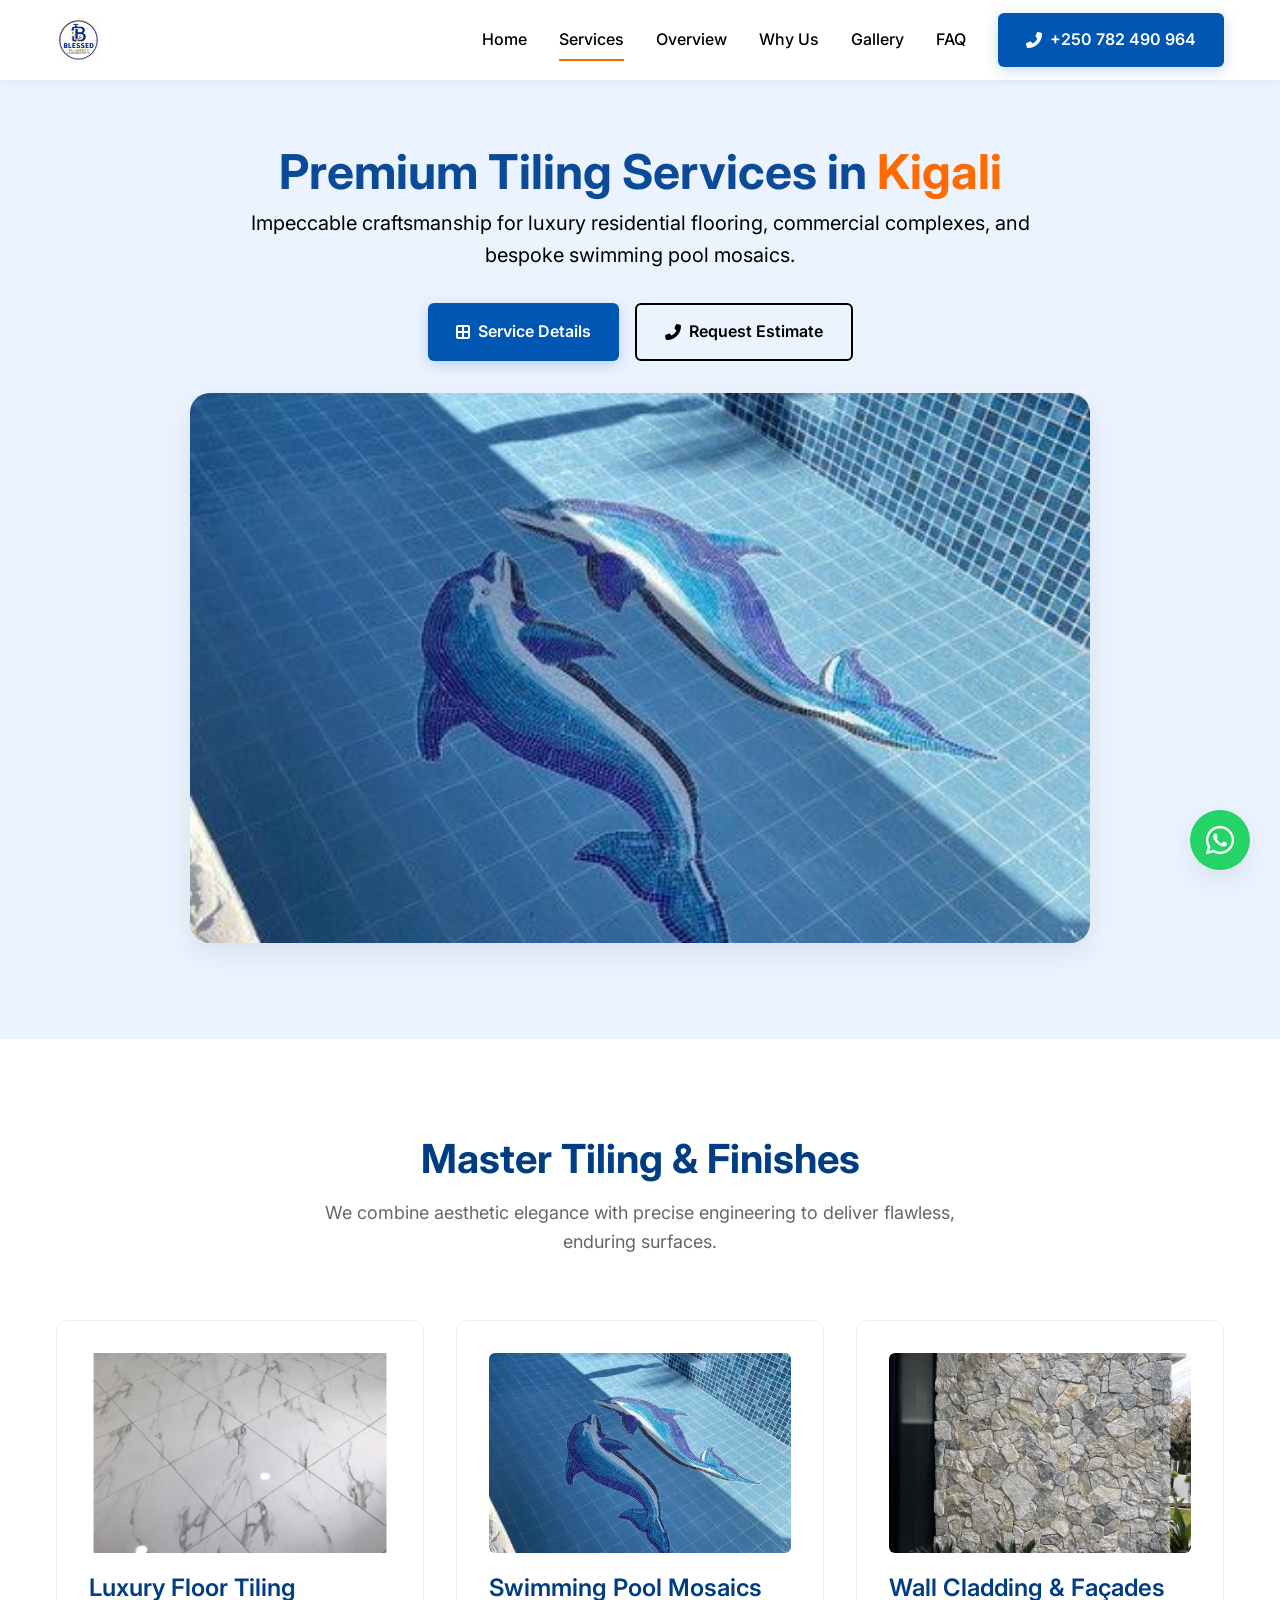
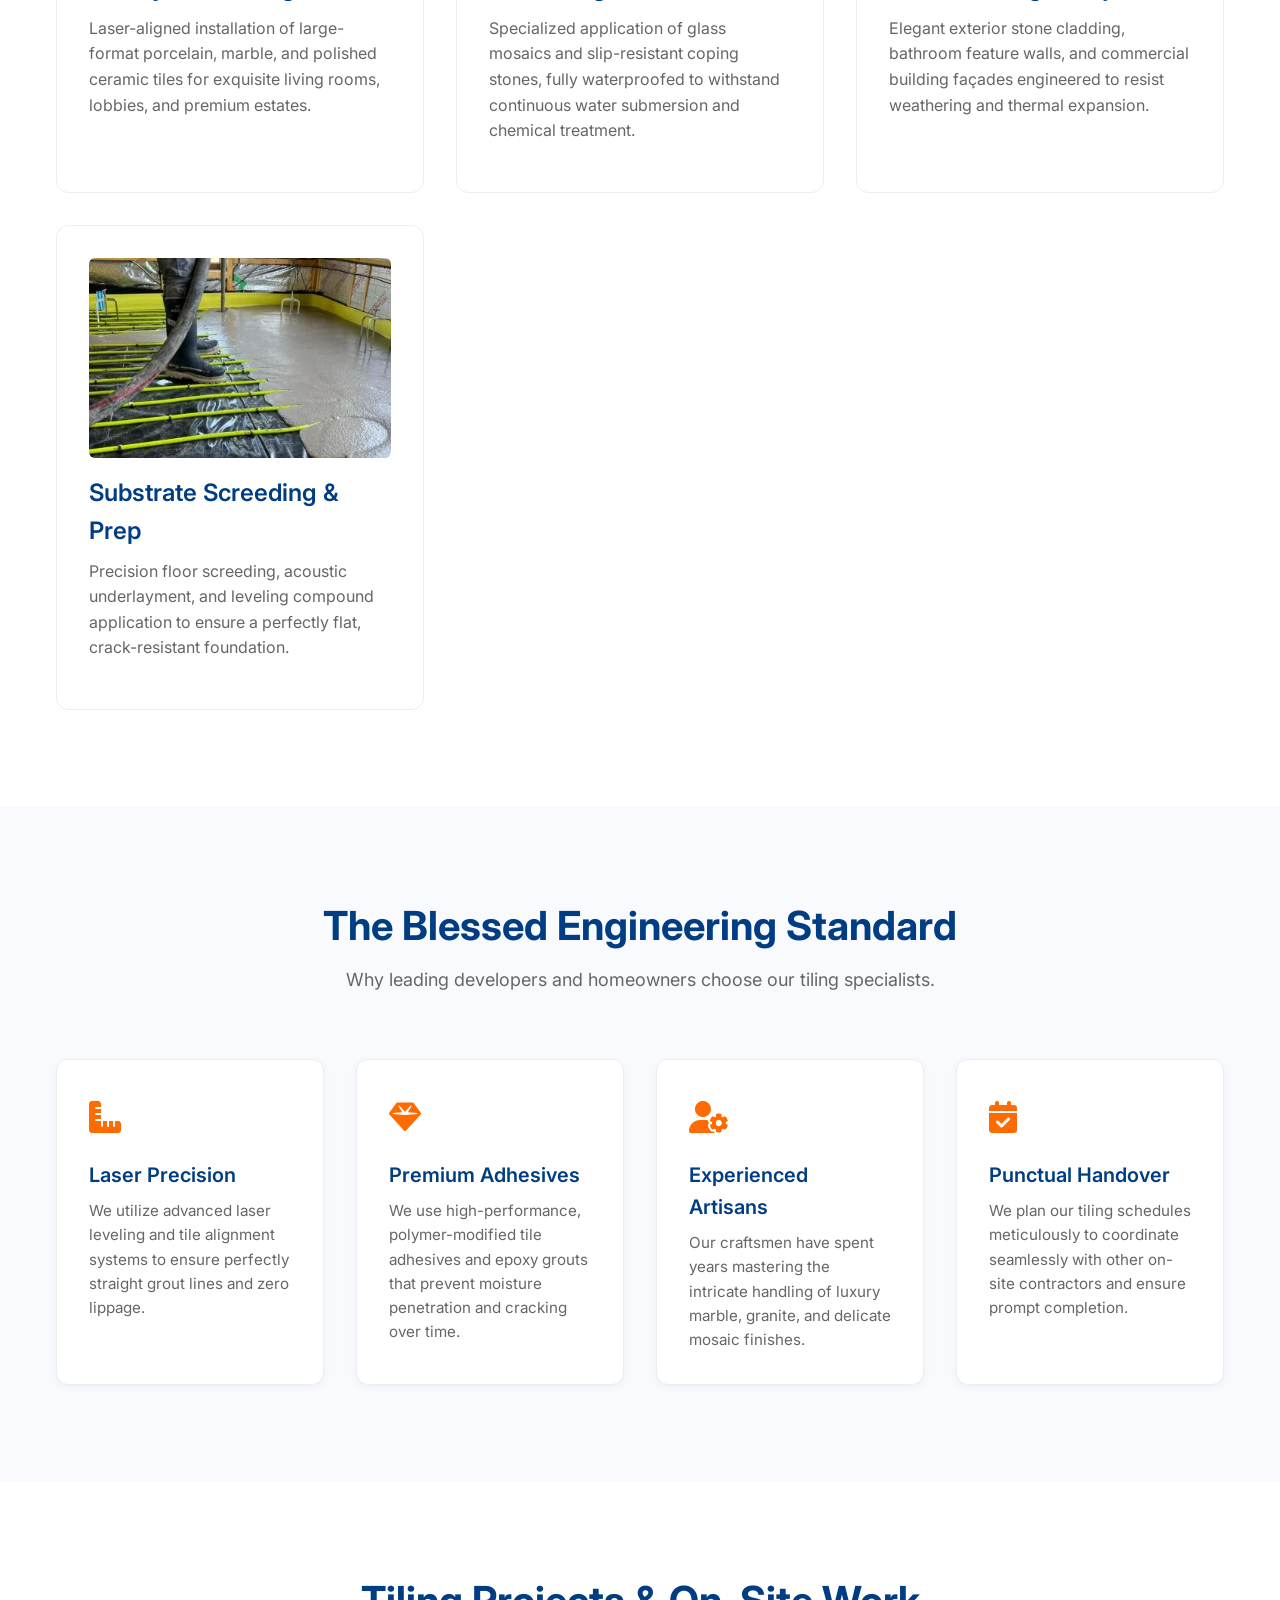
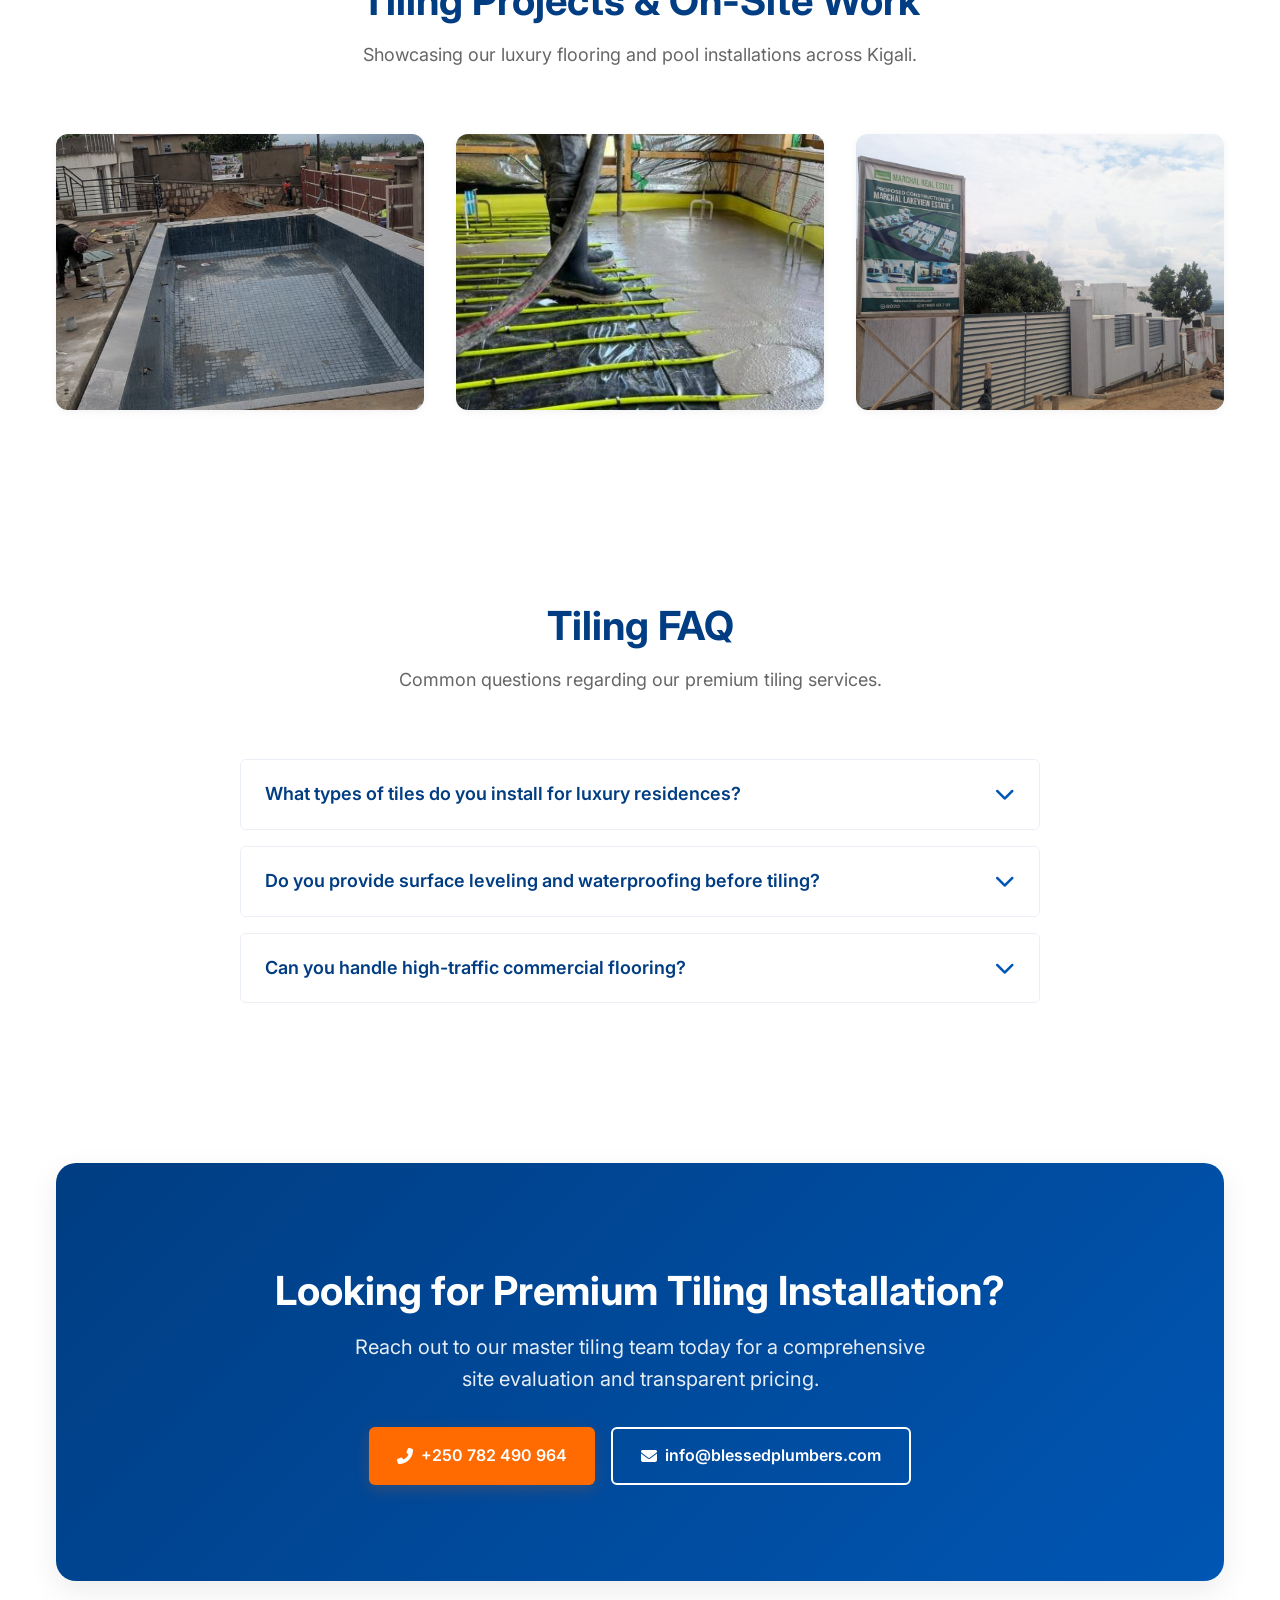
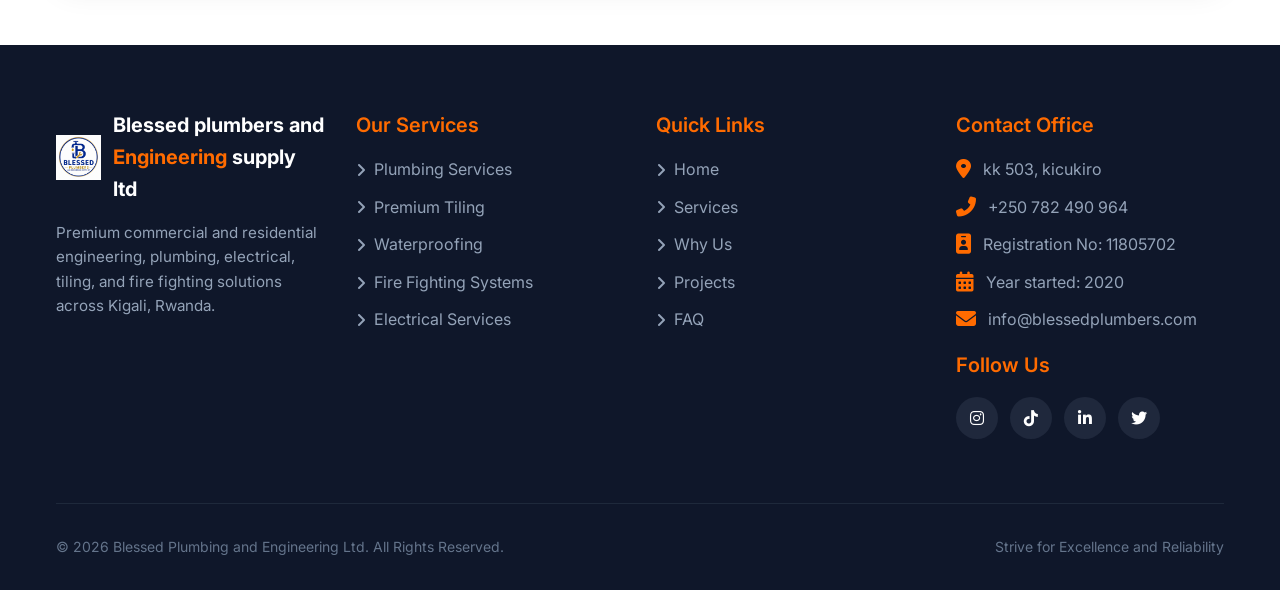
<file: pages/tiling-services-kigali.html>
<!DOCTYPE html>
<html lang="en">
<head>
    <meta charset="UTF-8">
    <meta name="viewport" content="width=device-width, initial-scale=1.0">
    
    <!-- SEO Meta Tags -->
    <title>Premium Tiling Services in Kigali | Blessed Engineering Ltd</title>
    <meta name="description" content="High-end residential and commercial tiling services in Kigali, Rwanda. Luxury floor tiling, swimming pools, wall cladding, and marble installation.">
    <meta name="keywords" content="Tiling Services Kigali, Floor Tiling Rwanda, Swimming Pool Tiling Kigali, Commercial Tiler Kigali, Ceramic Tiles Rwanda">
    <meta name="author" content="Blessed Plumbing and Engineering Ltd">
    <link rel="canonical" href="https://www.blessedplumbers.com/pages/tiling-services-kigali.html">
    
    <!-- Open Graph / Facebook -->
    <meta property="og:type" content="website">
    <meta property="og:url" content="https://www.blessedplumbers.com/pages/tiling-services-kigali.html">
    <meta property="og:title" content="Premium Tiling Services in Kigali | Blessed Engineering">
    <meta property="og:description" content="High-end residential and commercial tiling services in Kigali. Luxury floor tiling, swimming pools, wall cladding, and marble installation.">
    <meta property="og:image" content="https://www.blessedplumbers.com/images/pool.jpeg">
    
    <!-- Twitter -->
    <meta property="twitter:card" content="summary_large_image">
    <meta property="twitter:url" content="https://www.blessedplumbers.com/pages/tiling-services-kigali.html">
    <meta property="twitter:title" content="Premium Tiling Services in Kigali | Blessed Engineering">
    <meta property="twitter:description" content="High-end residential and commercial tiling services in Kigali. Luxury floor tiling, swimming pools, wall cladding, and marble installation.">
    <meta property="twitter:image" content="https://www.blessedplumbers.com/images/pool.jpeg">

    <!-- Favicon -->
    <link rel="icon" href="../images/logo.jpeg" type="image/jpeg">

    <!-- FontAwesome Icons -->
    <link rel="stylesheet" href="https://cdnjs.cloudflare.com/ajax/libs/font-awesome/6.4.0/css/all.min.css">
    
    <!-- Custom CSS -->
    <link rel="stylesheet" href="../assets/css/styles.css">

    <!-- Schema Markup -->
    <script type="application/ld+json">
    {
      "@context": "https://schema.org",
      "@graph": [
        {
          "@type": "BreadcrumbList",
          "@id": "https://www.blessedplumbers.com/pages/tiling-services-kigali.html#breadcrumb",
          "itemListElement": [
            {
              "@type": "ListItem",
              "position": 1,
              "name": "Home",
              "item": "https://www.blessedplumbers.com/"
            },
            {
              "@type": "ListItem",
              "position": 2,
              "name": "Tiling Services Kigali",
              "item": "https://www.blessedplumbers.com/pages/tiling-services-kigali.html"
            }
          ]
        },
        {
          "@type": "FAQPage",
          "@id": "https://www.blessedplumbers.com/pages/tiling-services-kigali.html#faq",
          "mainEntity": [
            {
              "@type": "Question",
              "name": "What types of tiles do you install for luxury residences?",
              "acceptedAnswer": {
                "@type": "Answer",
                "text": "We install high-end porcelain, polished ceramic, natural marble, granite, and specialized glass mosaic tiles for swimming pools and feature walls."
              }
            },
            {
              "@type": "Question",
              "name": "Do you provide surface leveling and waterproofing before tiling?",
              "acceptedAnswer": {
                "@type": "Answer",
                "text": "Yes, proper substrate preparation is critical. We perform laser screed leveling and apply premium waterproofing membranes before laying tiles, ensuring a perfectly flat, crack-free finish."
              }
            },
            {
              "@type": "Question",
              "name": "Can you handle high-traffic commercial flooring?",
              "acceptedAnswer": {
                "@type": "Answer",
                "text": "Absolutely. We select and install heavy-duty, slip-resistant commercial tiles designed to withstand heavy foot traffic in shopping malls, office lobbies, and public corridors."
              }
            }
          ]
        }
      ]
    }
    </script>
</head>
<body>

    <!-- Sticky Navigation -->
    <header class="header">
        <div class="container navbar">
            <a href="../index.html" class="nav-logo">
                <img src="../images/logo.jpeg" alt="Blessed Plumbing and Engineering Ltd Logo">
            </a>
            
            <button class="mobile-menu-toggle" aria-label="Toggle navigation menu">
                <i class="fas fa-bars"></i>
            </button>

            <nav class="nav-menu">
                <a href="../index.html" class="nav-link">Home</a>
                <a href="../index.html#services" class="nav-link active">Services</a>
                <a href="#overview" class="nav-link">Overview</a>
                <a href="#why-us" class="nav-link">Why Us</a>
                <a href="#gallery" class="nav-link">Gallery</a>
                <a href="#faq" class="nav-link">FAQ</a>
                <a href="tel:+250782490964" class="btn btn-primary nav-cta"><i class="fas fa-phone-alt"></i> +250 782 490 964</a>
            </nav>
        </div>
    </header>

    <!-- Service Hero Section -->
    <section class="service-hero">
        <div class="container">
            <div class="hero-content fade-in appear" style="max-width: 800px; margin: 0 auto;">
                <h1 class="hero-title">Premium Tiling Services in <span>Kigali</span></h1>
                <p class="hero-subtitle">Impeccable craftsmanship for luxury residential flooring, commercial complexes, and bespoke swimming pool mosaics.</p>
                <div class="hero-buttons" style="justify-content: center;">
                    <a href="#overview" class="btn btn-primary"><i class="fas fa-border-all"></i> Service Details</a>
                    <a href="tel:+250782490964" class="btn btn-secondary"><i class="fas fa-phone-alt"></i> Request Estimate</a>
                </div>
            </div>
            
            <div class="service-hero-media fade-in appear delay-1">
                <img src="../images/swimming-pool.jpg" alt="Luxury swimming pool and outdoor tiling in Kigali">
            </div>
        </div>
    </section>

    <!-- Services Overview -->
    <section id="overview">
        <div class="container">
            <div class="section-header fade-in">
                <h2 class="section-title">Master Tiling &amp; Finishes</h2>
                <p class="section-subtitle">We combine aesthetic elegance with precise engineering to deliver flawless, enduring surfaces.</p>
            </div>
            
            <div class="services-grid">
                <!-- Card 1 -->
                <div class="service-card fade-in delay-1">
                    <div class="service-image">
                        <img src="../images/floor-tiles.jpg" alt="Luxury Floor Tiling">
                    </div>
                    <h3 class="service-card-title">Luxury Floor Tiling</h3>
                    <p class="service-card-desc">Laser-aligned installation of large-format porcelain, marble, and polished ceramic tiles for exquisite living rooms, lobbies, and premium estates.</p>
                </div>

                <!-- Card 2 -->
                <div class="service-card fade-in delay-2">
                    <div class="service-image">
                        <img src="../images/swimming-pool.jpg" alt="Swimming Pool Mosaics">
                    </div>
                    <h3 class="service-card-title">Swimming Pool Mosaics</h3>
                    <p class="service-card-desc">Specialized application of glass mosaics and slip-resistant coping stones, fully waterproofed to withstand continuous water submersion and chemical treatment.</p>
                </div>

                <!-- Card 3 -->
                <div class="service-card fade-in delay-3">
                    <div class="service-image">
                        <img src="../images/wall.jpg" alt="Wall Cladding & Façades">
                    </div>
                    <h3 class="service-card-title">Wall Cladding &amp; Façades</h3>
                    <p class="service-card-desc">Elegant exterior stone cladding, bathroom feature walls, and commercial building façades engineered to resist weathering and thermal expansion.</p>
                </div>

                <!-- Card 4 -->
                <div class="service-card fade-in delay-1">
                    <div class="service-image">
                        <img src="../images/Liquid-Screeding.jpg" alt="Substrate Screeding & Prep">
                    </div>
                    <h3 class="service-card-title">Substrate Screeding &amp; Prep</h3>
                    <p class="service-card-desc">Precision floor screeding, acoustic underlayment, and leveling compound application to ensure a perfectly flat, crack-resistant foundation.</p>
                </div>
            </div>
        </div>
    </section>

    <!-- Why Choose Us -->
    <section id="why-us" class="section-bg-light">
        <div class="container">
            <div class="section-header fade-in">
                <h2 class="section-title">The Blessed Engineering Standard</h2>
                <p class="section-subtitle">Why leading developers and homeowners choose our tiling specialists.</p>
            </div>

            <div class="features-grid">
                <div class="feature-card fade-in delay-1">
                    <div class="feature-icon"><i class="fas fa-ruler-combined"></i></div>
                    <h3 class="feature-title">Laser Precision</h3>
                    <p class="feature-desc">We utilize advanced laser leveling and tile alignment systems to ensure perfectly straight grout lines and zero lippage.</p>
                </div>

                <div class="feature-card fade-in delay-2">
                    <div class="feature-icon"><i class="fas fa-gem"></i></div>
                    <h3 class="feature-title">Premium Adhesives</h3>
                    <p class="feature-desc">We use high-performance, polymer-modified tile adhesives and epoxy grouts that prevent moisture penetration and cracking over time.</p>
                </div>

                <div class="feature-card fade-in delay-3">
                    <div class="feature-icon"><i class="fas fa-user-cog"></i></div>
                    <h3 class="feature-title">Experienced Artisans</h3>
                    <p class="feature-desc">Our craftsmen have spent years mastering the intricate handling of luxury marble, granite, and delicate mosaic finishes.</p>
                </div>

                <div class="feature-card fade-in delay-1">
                    <div class="feature-icon"><i class="fas fa-calendar-check"></i></div>
                    <h3 class="feature-title">Punctual Handover</h3>
                    <p class="feature-desc">We plan our tiling schedules meticulously to coordinate seamlessly with other on-site contractors and ensure prompt completion.</p>
                </div>
            </div>
        </div>
    </section>

    <!-- Selected Projects / Gallery -->
    <section id="gallery">
        <div class="container">
            <div class="section-header fade-in">
                <h2 class="section-title">Tiling Projects &amp; On-Site Work</h2>
                <p class="section-subtitle">Showcasing our luxury flooring and pool installations across Kigali.</p>
            </div>

            <div class="gallery-grid">
                <div class="gallery-item fade-in delay-1">
                    <img src="../images/pool.jpeg" alt="Exquisite swimming pool mosaic tiling installation">
                    <div class="gallery-overlay">
                        <div class="gallery-category">Pool Mosaics</div>
                        <div class="gallery-title">Luxury Villa Pool Installation</div>
                    </div>
                </div>

                <div class="gallery-item fade-in delay-2">
                    <img src="../images/Liquid-Screeding.jpg" alt="Craftsman performing precise foundation and floor screeding">
                    <div class="gallery-overlay">
                        <div class="gallery-category">Substrate Prep</div>
                        <div class="gallery-title">Commercial Floor Screeding</div>
                    </div>
                </div>

                <div class="gallery-item fade-in delay-3">
                    <img src="../images/estate.jpeg" alt="Completed luxury estate featuring premium outdoor paving">
                    <div class="gallery-overlay">
                        <div class="gallery-category">Exterior Paving</div>
                        <div class="gallery-title">Premium Estate Driveway &amp; Walkway</div>
                    </div>
                </div>
            </div>
        </div>
    </section>

    <!-- Testimonials
    <section id="testimonials" class="section-bg-light">
        <div class="container">
            <div class="section-header fade-in">
                <h2 class="section-title">What Our Clients Say</h2>
                <p class="section-subtitle">Endorsements from property owners and lead architects.</p>
            </div>

            <div class="testimonials-grid">
                <div class="testimonial-card fade-in delay-1">
                    <div class="testimonial-content">
                        <div class="stars">
                            <i class="fas fa-star"></i><i class="fas fa-star"></i><i class="fas fa-star"></i><i class="fas fa-star"></i><i class="fas fa-star"></i>
                        </div>
                        <p class="testimonial-text">"The tiling work done by Blessed Engineering on our boutique hotel in Kiyovu is breathtaking. Their attention to leveling and the cleanliness of the grout lines is world-class."</p>
                    </div>
                    <div class="testimonial-author">
                        <img src="../images/aziza.jpeg" alt="Hotel Owner" class="testimonial-avatar">
                        <div>
                            <div class="author-name">Divine Umuhoza</div>
                            <div class="author-role">Owner, Kiyovu Boutique Suites</div>
                        </div>
                    </div>
                </div>

                <div class="testimonial-card fade-in delay-2">
                    <div class="testimonial-content">
                        <div class="stars">
                            <i class="fas fa-star"></i><i class="fas fa-star"></i><i class="fas fa-star"></i><i class="fas fa-star"></i><i class="fas fa-star"></i>
                        </div>
                        <p class="testimonial-text">"We hired them for a complex swimming pool mosaic and outdoor patio tiling project. They finished ahead of schedule, and the quality of the finish is absolutely outstanding."</p>
                    </div>
                    <div class="testimonial-author">
                        <img src="../images/ceo.jpeg" alt="Project Developer" class="testimonial-avatar">
                        <div>
                            <div class="author-name">Eric Murekezi</div>
                            <div class="author-role">Director, Kigali Luxury Villas</div>
                        </div>
                    </div>
                </div>
            </div>
        </div>
    </section> -->

    <!-- FAQ Section -->
    <section id="faq">
        <div class="container">
            <div class="section-header fade-in">
                <h2 class="section-title">Tiling FAQ</h2>
                <p class="section-subtitle">Common questions regarding our premium tiling services.</p>
            </div>

            <div class="faq-container fade-in delay-1">
                <div class="faq-item">
                    <div class="faq-header">
                        <span>What types of tiles do you install for luxury residences?</span>
                        <i class="fas fa-chevron-down faq-icon"></i>
                    </div>
                    <div class="faq-body">
                        <div class="faq-content">
                            We install high-end porcelain, polished ceramic, natural marble, granite, and specialized glass mosaic tiles for swimming pools and feature walls.
                        </div>
                    </div>
                </div>

                <div class="faq-item">
                    <div class="faq-header">
                        <span>Do you provide surface leveling and waterproofing before tiling?</span>
                        <i class="fas fa-chevron-down faq-icon"></i>
                    </div>
                    <div class="faq-body">
                        <div class="faq-content">
                            Yes, proper substrate preparation is critical. We perform laser screed leveling and apply premium waterproofing membranes before laying tiles, ensuring a perfectly flat, crack-free finish.
                        </div>
                    </div>
                </div>

                <div class="faq-item">
                    <div class="faq-header">
                        <span>Can you handle high-traffic commercial flooring?</span>
                        <i class="fas fa-chevron-down faq-icon"></i>
                    </div>
                    <div class="faq-body">
                        <div class="faq-content">
                            Absolutely. We select and install heavy-duty, slip-resistant commercial tiles designed to withstand heavy foot traffic in shopping malls, office lobbies, and public corridors.
                        </div>
                    </div>
                </div>
            </div>
        </div>
    </section>

    <!-- Final CTA Section -->
    <section class="container">
        <div class="cta-section fade-in">
            <h2 class="cta-title">Looking for Premium Tiling Installation?</h2>
            <p class="cta-desc">Reach out to our master tiling team today for a comprehensive site evaluation and transparent pricing.</p>
            <div class="cta-buttons">
                <a href="tel:+250782490964" class="btn btn-accent"><i class="fas fa-phone-alt"></i> +250 782 490 964</a>
                <a href="mailto:info@blessedplumbers.com" class="btn btn-secondary" style="color: white; border-color: white;"><i class="fas fa-envelope"></i> info@blessedplumbers.com</a>
            </div>
        </div>
    </section>

    <!-- Footer -->
    <footer class="footer">
        <div class="container">
            <div class="footer-grid">
                <div>
                    <a href="../index.html" class="footer-logo">
                        <img src="../images/logo.jpeg" alt="Blessed Plumbing & Engineering Logo">
                        <div class="footer-logo-text">Blessed plumbers and <span>Engineering </span>supply ltd</div>
                    </a>
                    <p class="footer-desc">Premium commercial and residential engineering, plumbing, electrical, tiling, and fire fighting solutions across Kigali, Rwanda.</p>
                </div>

                <div>
                    <h3 class="footer-col-title">Our Services</h3>
                    <div class="footer-links">
                        <a href="plumbing-services-kigali.html" class="footer-link"><i class="fas fa-angle-right"></i> Plumbing Services</a>
                        <a href="tiling-services-kigali.html" class="footer-link"><i class="fas fa-angle-right"></i> Premium Tiling</a>
                        <a href="waterproofing-kigali.html" class="footer-link"><i class="fas fa-angle-right"></i> Waterproofing</a>
                        <a href="fire-fighting-installation-kigali.html" class="footer-link"><i class="fas fa-angle-right"></i> Fire Fighting Systems</a>
                        <a href="electrical-services-kigali.html" class="footer-link"><i class="fas fa-angle-right"></i> Electrical Services</a>
                    </div>
                </div>

                <div>
                    <h3 class="footer-col-title">Quick Links</h3>
                    <div class="footer-links">
                        <a href="../index.html" class="footer-link"><i class="fas fa-angle-right"></i> Home</a>
                        <a href="../index.html#services" class="footer-link"><i class="fas fa-angle-right"></i> Services</a>
                        <a href="../index.html#why-us" class="footer-link"><i class="fas fa-angle-right"></i> Why Us</a>
                        <a href="../index.html#projects" class="footer-link"><i class="fas fa-angle-right"></i> Projects</a>
                        <a href="#faq" class="footer-link"><i class="fas fa-angle-right"></i> FAQ</a>
                    </div>
                </div>

                <div>
                    <h3 class="footer-col-title">Contact Office</h3>
                    <div class="footer-contact-item">
                        <i class="fas fa-map-marker-alt footer-contact-icon"></i>
                        <span>kk 503, kicukiro</span>
                    </div>
                    <div class="footer-contact-item">
                        <i class="fas fa-phone-alt footer-contact-icon"></i>
                        <span>+250 782 490 964</span>
                    </div>
                    <div class="footer-contact-item">
                        <i class="fas fa-id-badge footer-contact-icon"></i>
                        <span>Registration No: 11805702</span>
                    </div>
                    <div class="footer-contact-item">
                        <i class="fas fa-calendar-alt footer-contact-icon"></i>
                        <span>Year started: 2020</span>
                    </div>
                    <div class="footer-contact-item">
                        <i class="fas fa-envelope footer-contact-icon"></i>
                        <span>info@blessedplumbers.com</span>
                    </div>

                    <div class="footer-socials">
                        <h3 class="footer-col-title">Follow Us</h3>
                        <div class="footer-social-links">
                            <a href="https://www.instagram.com/blessedplumbers?igsh=eDM3ZWw1bXMzc2x5&utm_source=qr" class="footer-social-link" target="_blank" rel="noopener noreferrer" aria-label="Instagram"><i class="fab fa-instagram"></i></a>
                            <a href="https://www.tiktok.com/@blessedplumber2026?_r=1&_t=ZM-934MwUyUDPw" class="footer-social-link" target="_blank" rel="noopener noreferrer" aria-label="TikTok"><i class="fab fa-tiktok"></i></a>
                            <a href="https://www.linkedin.com/in/blessed-plumbers-and-engineering-supply-ltd-68a746411" class="footer-social-link" target="_blank" rel="noopener noreferrer" aria-label="LinkedIn"><i class="fab fa-linkedin-in"></i></a>
                            <a href="https://x.com/blessedplumners?s=21" class="footer-social-link" target="_blank" rel="noopener noreferrer" aria-label="Twitter"><i class="fab fa-twitter"></i></a>
                        </div>
                    </div>
                </div>
            </div>

            <div class="footer-bottom">
                <div>&copy; 2026 Blessed Plumbing and Engineering Ltd. All Rights Reserved.</div>
                <div>Strive for Excellence and Reliability</div>
            </div>
        </div>
    </footer>

    <!-- Floating WhatsApp Button -->
    <a href="https://wa.me/250782490964" class="whatsapp-float" target="_blank" rel="noopener noreferrer" aria-label="Chat with us on WhatsApp">
        <i class="fab fa-whatsapp"></i>
    </a>

    <!-- Custom JavaScript -->
    <script src="../assets/js/main.js"></script>
</body>
</html>
</file>
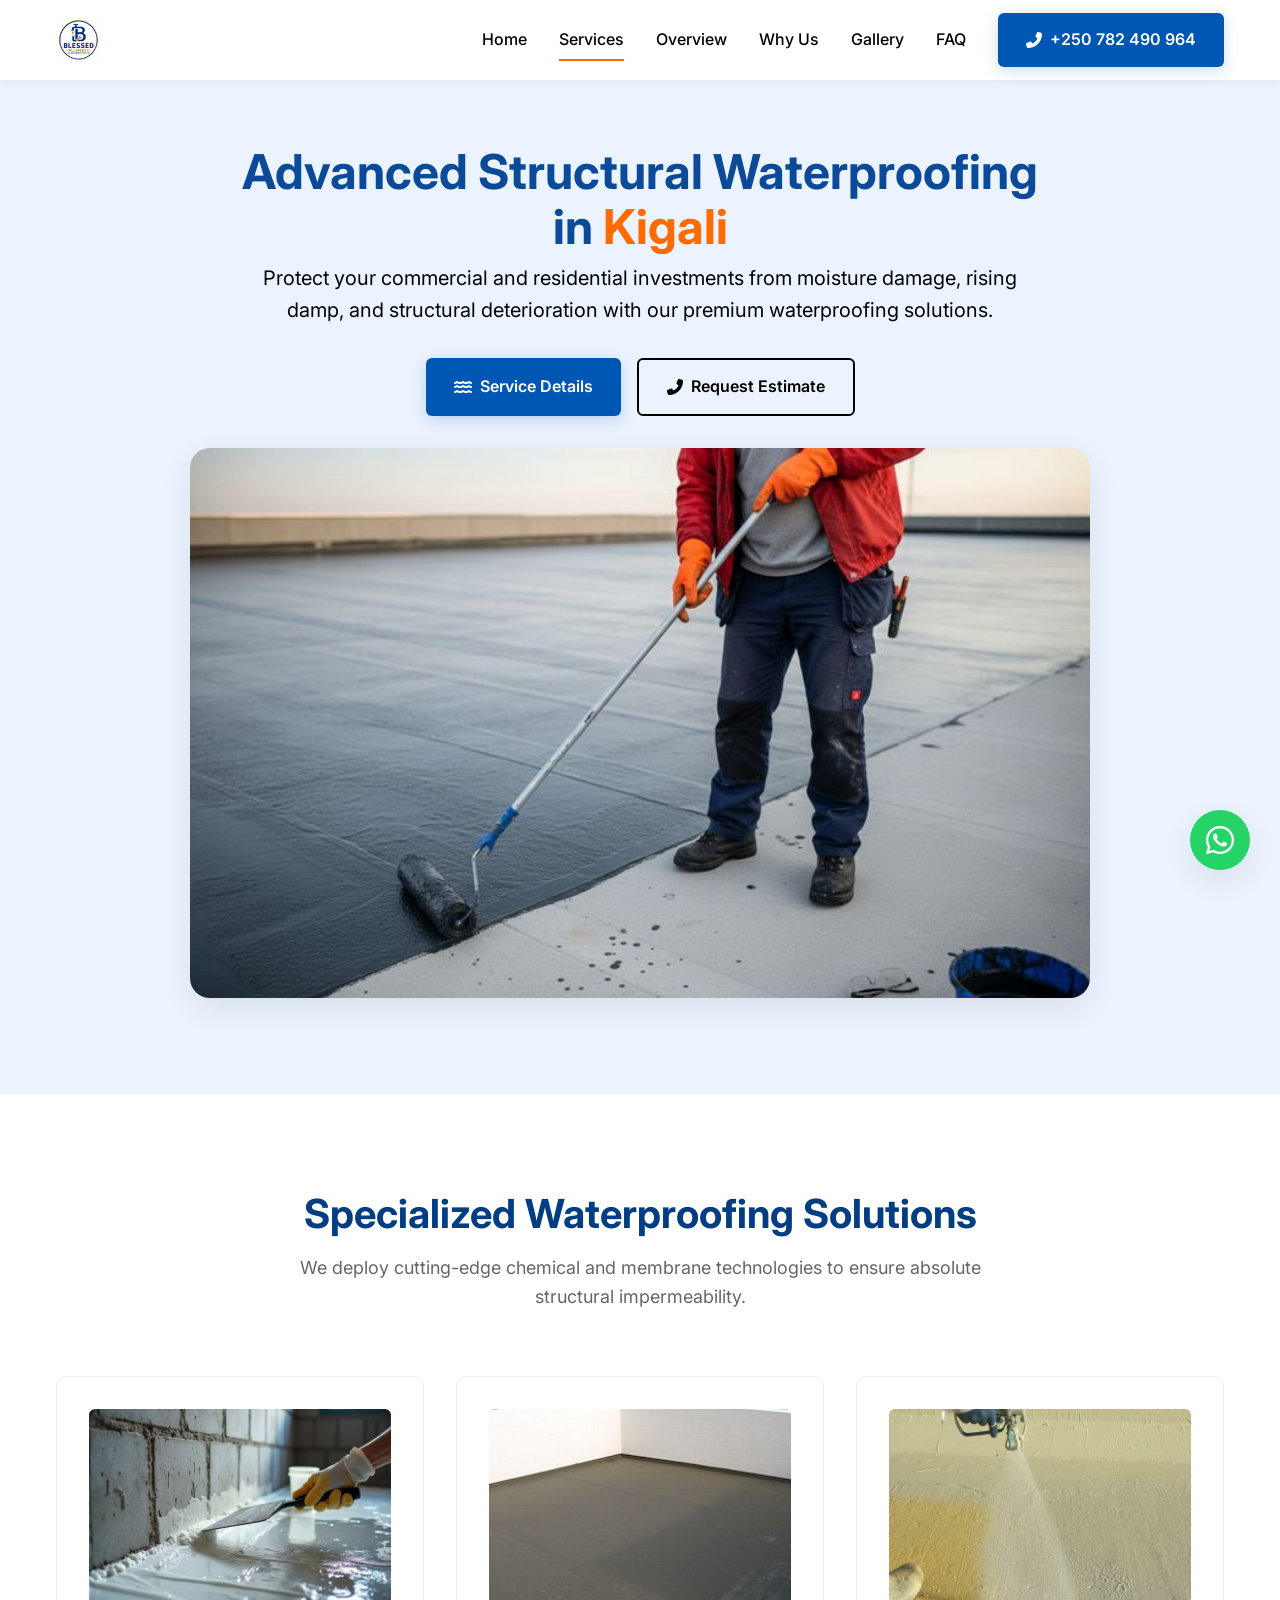
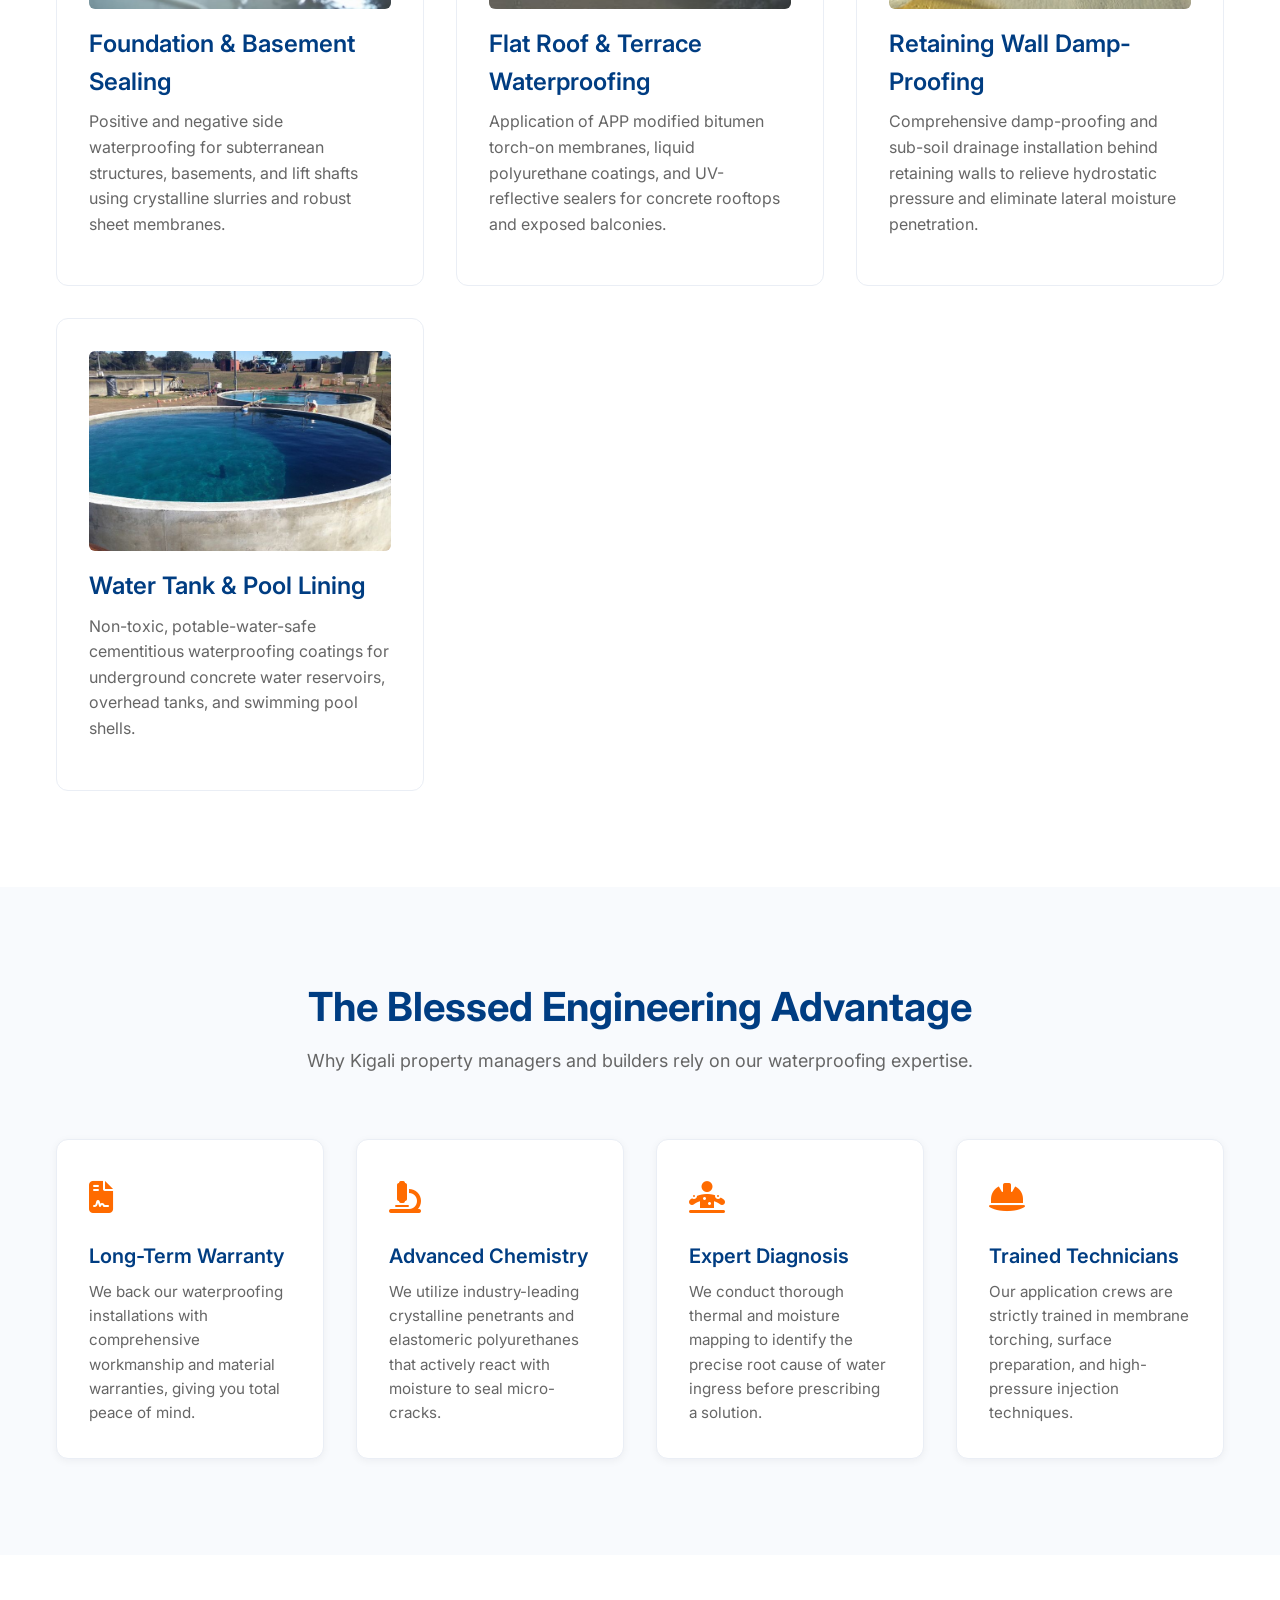
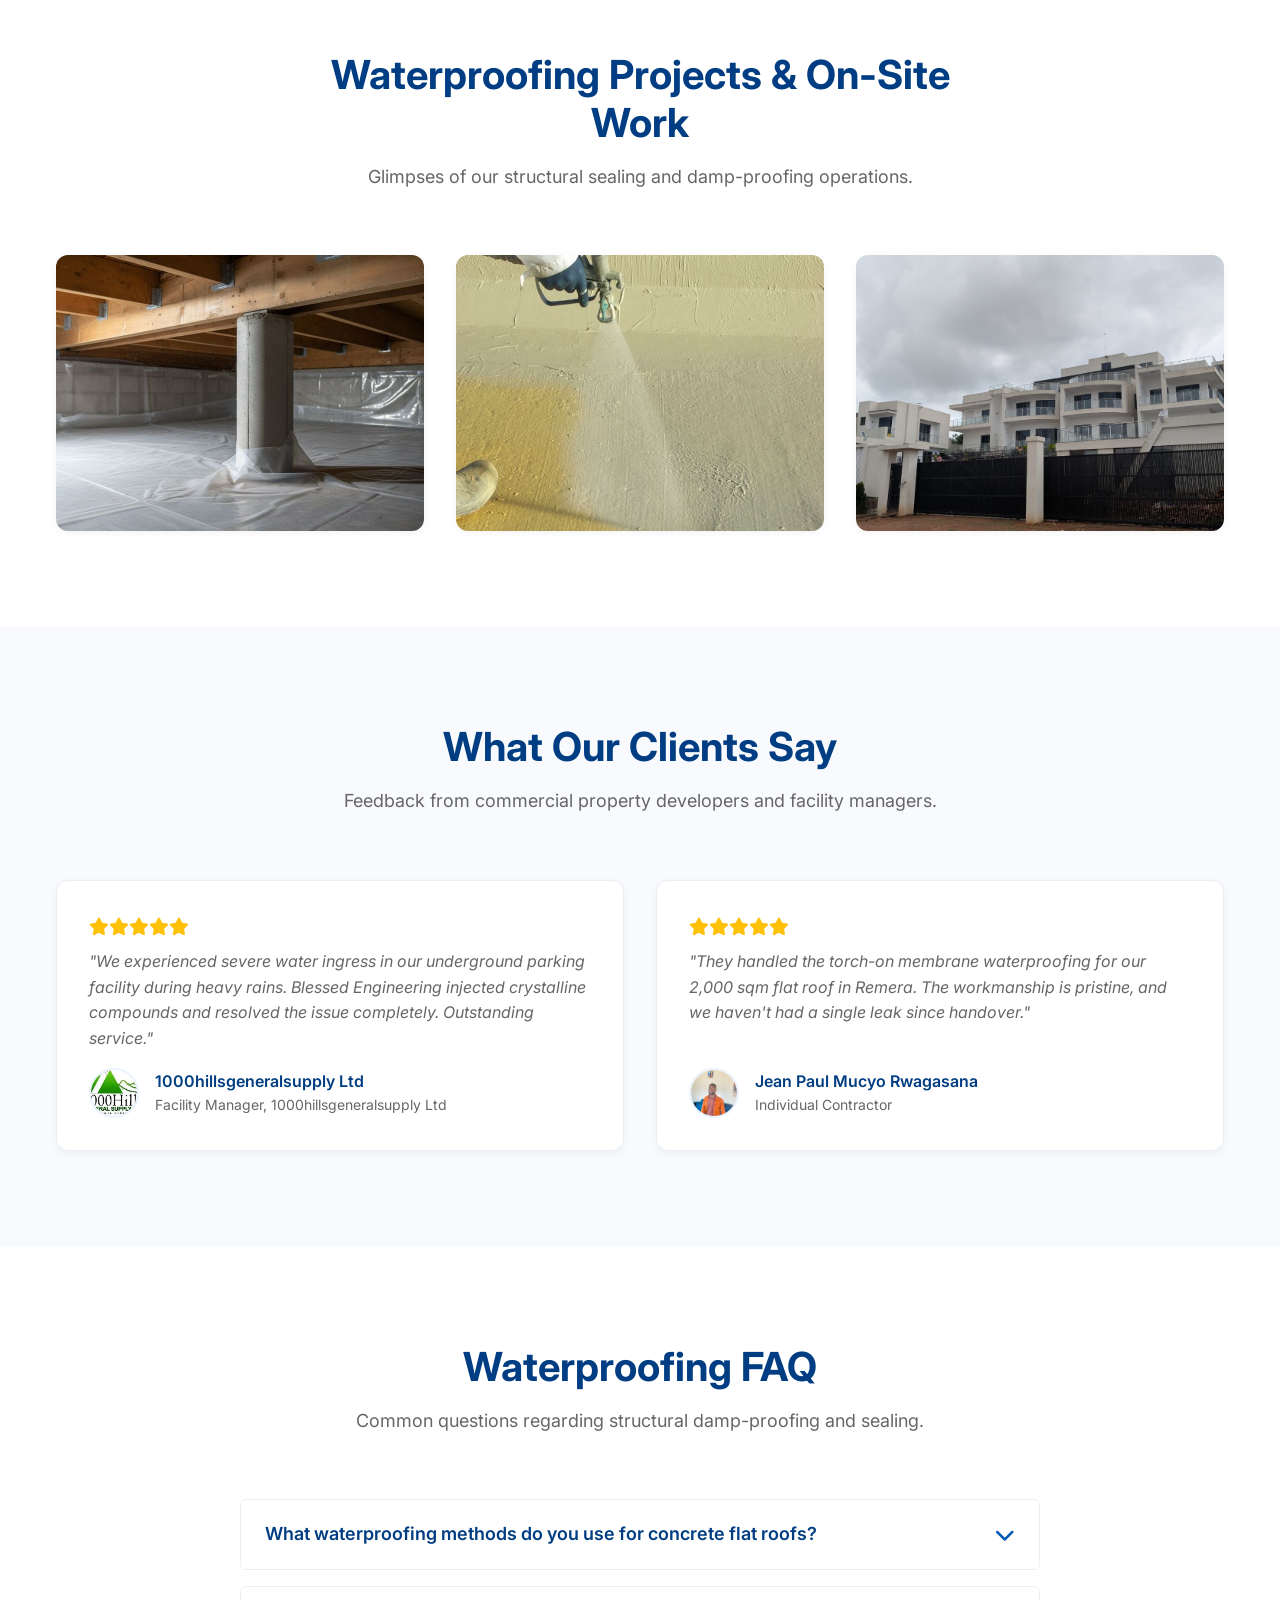
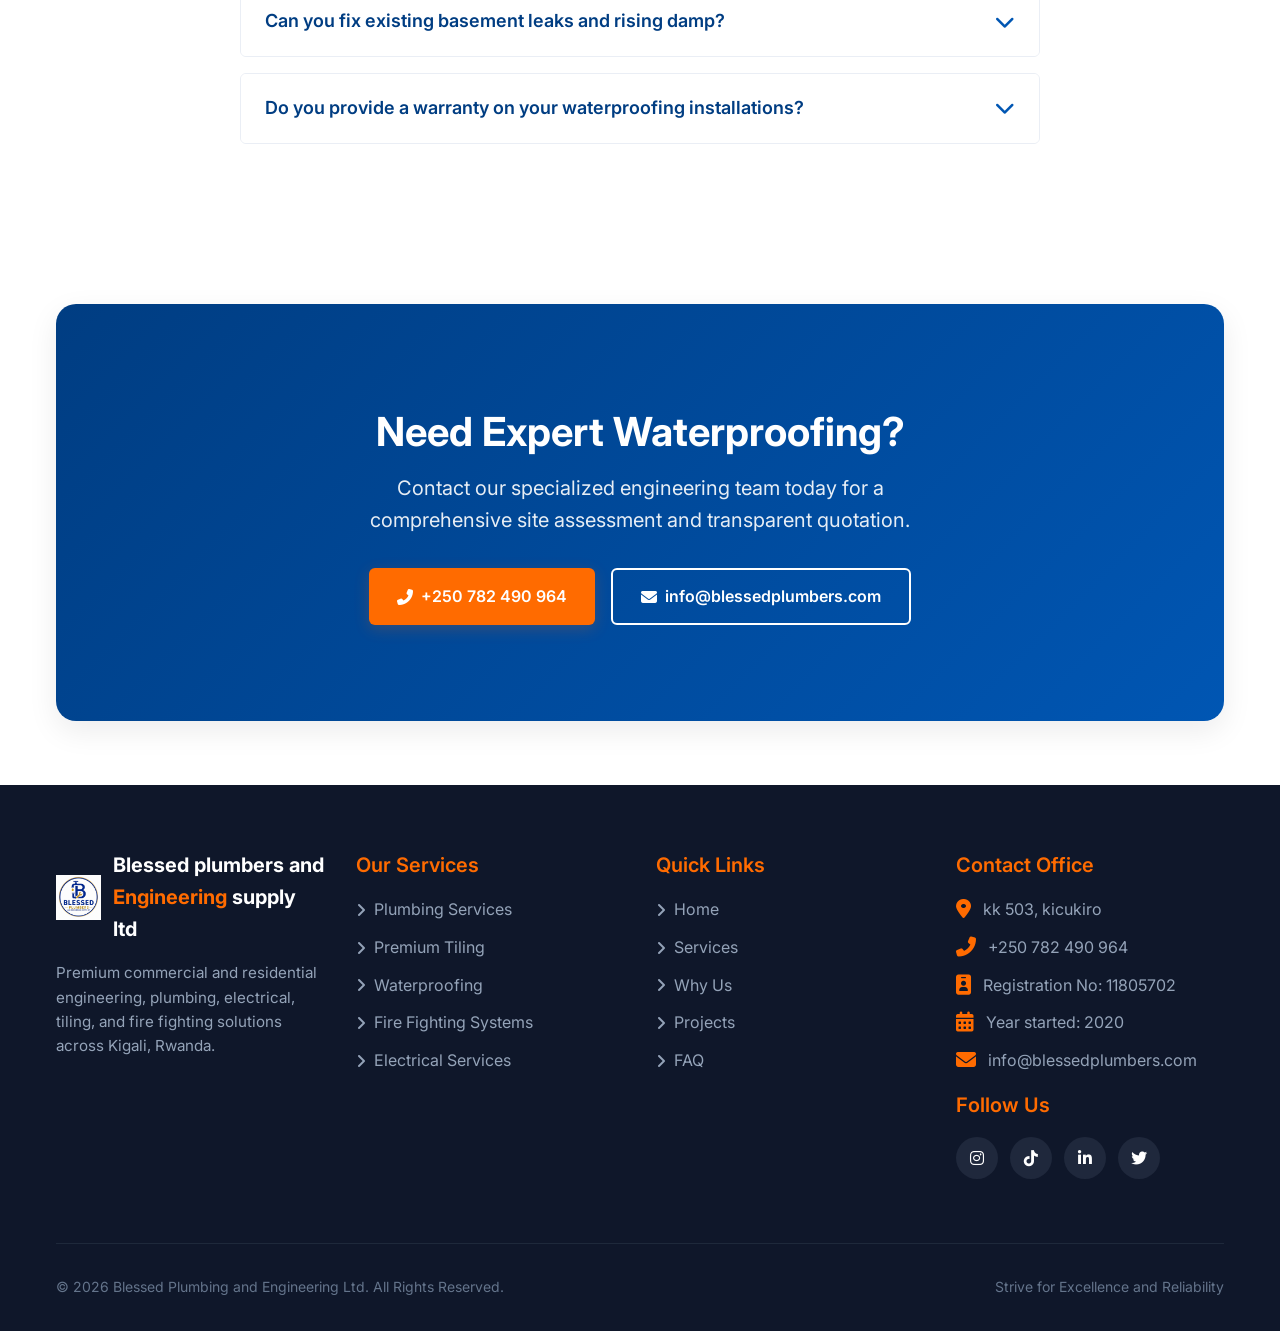
<file: pages/waterproofing-kigali.html>
<!DOCTYPE html>
<html lang="en">

<head>
    <meta charset="UTF-8">
    <meta name="viewport" content="width=device-width, initial-scale=1.0">

    <!-- SEO Meta Tags -->
    <title>Structural Waterproofing Services in Kigali | Blessed Engineering</title>
    <meta name="description"
        content="Advanced structural waterproofing in Kigali, Rwanda. Basement sealing, flat roof waterproofing, retaining walls, and damp-proofing solutions.">
    <meta name="keywords"
        content="Waterproofing Kigali, Basement Waterproofing Rwanda, Roof Sealing Kigali, Damp Proofing Rwanda, Concrete Waterproofing Kigali">
    <meta name="author" content="Blessed Plumbing and Engineering Ltd">
    <link rel="canonical" href="https://www.blessedplumbers.com/pages/waterproofing-kigali.html">

    <!-- Open Graph / Facebook -->
    <meta property="og:type" content="website">
    <meta property="og:url" content="https://www.blessedplumbers.com/pages/waterproofing-kigali.html">
    <meta property="og:title" content="Structural Waterproofing Services in Kigali | Blessed Engineering">
    <meta property="og:description"
        content="Advanced structural waterproofing in Kigali. Basement sealing, flat roof waterproofing, retaining walls, and damp-proofing solutions.">
    <meta property="og:image" content="https://www.blessedplumbers.com/images/tall-house.jpeg">

    <!-- Twitter -->
    <meta property="twitter:card" content="summary_large_image">
    <meta property="twitter:url" content="https://www.blessedplumbers.com/pages/waterproofing-kigali.html">
    <meta property="twitter:title" content="Structural Waterproofing Services in Kigali | Blessed Engineering">
    <meta property="twitter:description"
        content="Advanced structural waterproofing in Kigali. Basement sealing, flat roof waterproofing, retaining walls, and damp-proofing solutions.">
    <meta property="twitter:image" content="https://www.blessedplumbers.com/images/tall-house.jpeg">

    <!-- Favicon -->
    <link rel="icon" href="../images/logo.jpeg" type="image/jpeg">

    <!-- FontAwesome Icons -->
    <link rel="stylesheet" href="https://cdnjs.cloudflare.com/ajax/libs/font-awesome/6.4.0/css/all.min.css">

    <!-- Custom CSS -->
    <link rel="stylesheet" href="../assets/css/styles.css">

    <!-- Schema Markup -->
    <script type="application/ld+json">
    {
      "@context": "https://schema.org",
      "@graph": [
        {
          "@type": "BreadcrumbList",
          "@id": "https://www.blessedplumbers.com/pages/waterproofing-kigali.html#breadcrumb",
          "itemListElement": [
            {
              "@type": "ListItem",
              "position": 1,
              "name": "Home",
              "item": "https://www.blessedplumbers.com/"
            },
            {
              "@type": "ListItem",
              "position": 2,
              "name": "Waterproofing Kigali",
              "item": "https://www.blessedplumbers.com/pages/waterproofing-kigali.html"
            }
          ]
        },
        {
          "@type": "FAQPage",
          "@id": "https://www.blessedplumbers.com/pages/waterproofing-kigali.html#faq",
          "mainEntity": [
            {
              "@type": "Question",
              "name": "What waterproofing methods do you use for concrete flat roofs?",
              "acceptedAnswer": {
                "@type": "Answer",
                "text": "We utilize APP modified bitumen torch-on membranes, liquid applied polyurethane coatings, and crystalline waterproofing compounds depending on the structural load and exposure."
              }
            },
            {
              "@type": "Question",
              "name": "Can you fix existing basement leaks and rising damp?",
              "acceptedAnswer": {
                "@type": "Answer",
                "text": "Yes, we specialize in remedial waterproofing. We perform high-pressure chemical injection, negative side crystalline slurry application, and exterior drainage correction to eliminate rising damp."
              }
            },
            {
              "@type": "Question",
              "name": "Do you provide a warranty on your waterproofing installations?",
              "acceptedAnswer": {
                "@type": "Answer",
                "text": "Absolutely. All our structural waterproofing installations come with a comprehensive, long-term workmanship and material warranty for total peace of mind."
              }
            }
          ]
        }
      ]
    }
    </script>
</head>

<body>

    <!-- Sticky Navigation -->
    <header class="header">
        <div class="container navbar">
            <a href="../index.html" class="nav-logo">
                <img src="../images/logo.jpeg" alt="Blessed Plumbing and Engineering Ltd Logo">
            </a>

            <button class="mobile-menu-toggle" aria-label="Toggle navigation menu">
                <i class="fas fa-bars"></i>
            </button>

            <nav class="nav-menu">
                <a href="../index.html" class="nav-link">Home</a>
                <a href="../index.html#services" class="nav-link active">Services</a>
                <a href="#overview" class="nav-link">Overview</a>
                <a href="#why-us" class="nav-link">Why Us</a>
                <a href="#gallery" class="nav-link">Gallery</a>
                <a href="#faq" class="nav-link">FAQ</a>
                <a href="tel:+250782490964" class="btn btn-primary nav-cta"><i class="fas fa-phone-alt"></i> +250 782
                    490 964</a>
            </nav>
        </div>
    </header>

    <!-- Service Hero Section -->
    <section class="service-hero">
        <div class="container">
            <div class="hero-content fade-in appear" style="max-width: 800px; margin: 0 auto;">
                <h1 class="hero-title">Advanced Structural Waterproofing in <span>Kigali</span></h1>
                <p class="hero-subtitle">Protect your commercial and residential investments from moisture damage,
                    rising damp, and structural deterioration with our premium waterproofing solutions.</p>
                <div class="hero-buttons" style="justify-content: center;">
                    <a href="#overview" class="btn btn-primary"><i class="fas fa-water"></i> Service Details</a>
                    <a href="tel:+250782490964" class="btn btn-secondary"><i class="fas fa-phone-alt"></i> Request
                        Estimate</a>
                </div>
            </div>

            <div class="service-hero-media fade-in appear delay-1">
                <img src="../images/Waterproofing.jpg"
                    alt="Modern building protected by advanced structural waterproofing">
            </div>
        </div>
    </section>

    <!-- Services Overview -->
    <section id="overview">
        <div class="container">
            <div class="section-header fade-in">
                <h2 class="section-title">Specialized Waterproofing Solutions</h2>
                <p class="section-subtitle">We deploy cutting-edge chemical and membrane technologies to ensure absolute
                    structural impermeability.</p>
            </div>

            <div class="services-grid">
                <!-- Card 1 -->
                <div class="service-card fade-in delay-1">
                    <div class="service-image">
                        <img src="../images/Basement-Wall.jpg" alt="Foundation & Basement Sealing">
                    </div>
                    <h3 class="service-card-title">Foundation &amp; Basement Sealing</h3>
                    <p class="service-card-desc">Positive and negative side waterproofing for subterranean structures,
                        basements, and lift shafts using crystalline slurries and robust sheet membranes.</p>
                </div>

                <!-- Card 2 -->
                <div class="service-card fade-in delay-2">
                    <div class="service-image">
                        <img src="../images/Waterproofing2.jpg" alt="Flat Roof & Terrace Waterproofing">
                    </div>
                    <h3 class="service-card-title">Flat Roof &amp; Terrace Waterproofing</h3>
                    <p class="service-card-desc">Application of APP modified bitumen torch-on membranes, liquid
                        polyurethane coatings, and UV-reflective sealers for concrete rooftops and exposed balconies.
                    </p>
                </div>

                <!-- Card 3 -->
                <div class="service-card fade-in delay-3">
                    <div class="service-image">
                        <img src="../images/Waterproofing-Melbourne.jpg" alt="Retaining Wall Damp-Proofing">
                    </div>
                    <h3 class="service-card-title">Retaining Wall Damp-Proofing</h3>
                    <p class="service-card-desc">Comprehensive damp-proofing and sub-soil drainage installation behind
                        retaining walls to relieve hydrostatic pressure and eliminate lateral moisture penetration.</p>
                </div>

                <!-- Card 4 -->
                <div class="service-card fade-in delay-1">
                    <div class="service-image">
                        <img src="../images/tanks.jpg" alt="Water Tank & Pool Lining">
                    </div>
                    <h3 class="service-card-title">Water Tank &amp; Pool Lining</h3>
                    <p class="service-card-desc">Non-toxic, potable-water-safe cementitious waterproofing coatings for
                        underground concrete water reservoirs, overhead tanks, and swimming pool shells.</p>
                </div>
            </div>
        </div>
    </section>

    <!-- Why Choose Us -->
    <section id="why-us" class="section-bg-light">
        <div class="container">
            <div class="section-header fade-in">
                <h2 class="section-title">The Blessed Engineering Advantage</h2>
                <p class="section-subtitle">Why Kigali property managers and builders rely on our waterproofing
                    expertise.</p>
            </div>

            <div class="features-grid">
                <div class="feature-card fade-in delay-1">
                    <div class="feature-icon"><i class="fas fa-file-contract"></i></div>
                    <h3 class="feature-title">Long-Term Warranty</h3>
                    <p class="feature-desc">We back our waterproofing installations with comprehensive workmanship and
                        material warranties, giving you total peace of mind.</p>
                </div>

                <div class="feature-card fade-in delay-2">
                    <div class="feature-icon"><i class="fas fa-microscope"></i></div>
                    <h3 class="feature-title">Advanced Chemistry</h3>
                    <p class="feature-desc">We utilize industry-leading crystalline penetrants and elastomeric
                        polyurethanes that actively react with moisture to seal micro-cracks.</p>
                </div>

                <div class="feature-card fade-in delay-3">
                    <div class="feature-icon"><i class="fas fa-diagnoses"></i></div>
                    <h3 class="feature-title">Expert Diagnosis</h3>
                    <p class="feature-desc">We conduct thorough thermal and moisture mapping to identify the precise
                        root cause of water ingress before prescribing a solution.</p>
                </div>

                <div class="feature-card fade-in delay-1">
                    <div class="feature-icon"><i class="fas fa-hard-hat"></i></div>
                    <h3 class="feature-title">Trained Technicians</h3>
                    <p class="feature-desc">Our application crews are strictly trained in membrane torching, surface
                        preparation, and high-pressure injection techniques.</p>
                </div>
            </div>
        </div>
    </section>

    <!-- Selected Projects / Gallery -->
    <section id="gallery">
        <div class="container">
            <div class="section-header fade-in">
                <h2 class="section-title">Waterproofing Projects &amp; On-Site Work</h2>
                <p class="section-subtitle">Glimpses of our structural sealing and damp-proofing operations.</p>
            </div>

            <div class="gallery-grid">
                <div class="gallery-item fade-in delay-1">
                    <img src="../images/base-waterproofing.jpg" alt="Engineers inspecting basement and foundation waterproofing">
                    <div class="gallery-overlay">
                        <div class="gallery-category">Subterranean Sealing</div>
                        <div class="gallery-title">Commercial Basement Waterproofing</div>
                    </div>
                </div>

                <div class="gallery-item fade-in delay-2">
                    <img src="../images/Waterproofing-Melbourne.jpg" alt="Quality inspection of rooftop waterproofing membrane">
                    <div class="gallery-overlay">
                        <div class="gallery-category">Rooftop Protection</div>
                        <div class="gallery-title">Flat Roof Membrane Inspection</div>
                    </div>
                </div>

                <div class="gallery-item fade-in delay-3">
                    <img src="../images/tall-house.jpeg" alt="Completed modern estate fully damp-proofed">
                    <div class="gallery-overlay">
                        <div class="gallery-category">Retaining Wall Sealing</div>
                        <div class="gallery-title">Luxury Villa Damp-Proofing</div>
                    </div>
                </div>
            </div>
        </div>
    </section>

    <!-- Testimonials -->
    <section id="testimonials" class="section-bg-light">
        <div class="container">
            <div class="section-header fade-in">
                <h2 class="section-title">What Our Clients Say</h2>
                <p class="section-subtitle">Feedback from commercial property developers and facility managers.</p>
            </div>

            <div class="testimonials-grid">
                <div class="testimonial-card fade-in delay-1">
                    <div class="testimonial-content">
                        <div class="stars">
                            <i class="fas fa-star"></i><i class="fas fa-star"></i><i class="fas fa-star"></i><i
                                class="fas fa-star"></i><i class="fas fa-star"></i>
                        </div>
                        <p class="testimonial-text">"We experienced severe water ingress in our underground parking
                            facility during heavy rains. Blessed Engineering injected crystalline compounds and resolved
                            the issue completely. Outstanding service."</p>
                    </div>
                    <div class="testimonial-author">
                        <img src="../images/hills-review.png" alt="Facility Manager" class="testimonial-avatar">
                        <div>
                            <div class="author-name">1000hillsgeneralsupply Ltd</div>
                            <div class="author-role">Facility Manager, 1000hillsgeneralsupply Ltd</div>
                        </div>
                    </div>
                </div>

                <div class="testimonial-card fade-in delay-2">
                    <div class="testimonial-content">
                        <div class="stars">
                            <i class="fas fa-star"></i><i class="fas fa-star"></i><i class="fas fa-star"></i><i
                                class="fas fa-star"></i><i class="fas fa-star"></i>
                        </div>
                        <p class="testimonial-text">"They handled the torch-on membrane waterproofing for our 2,000 sqm
                            flat roof in Remera. The workmanship is pristine, and we haven't had a single leak since
                            handover."</p>
                    </div>
                    <div class="testimonial-author">
                        <img src="../images/ind-review2.jpeg" alt="Project Director" class="testimonial-avatar">
                        <div>
                            <div class="author-name">Jean Paul Mucyo Rwagasana</div>
                            <div class="author-role">Individual Contractor</div>
                        </div>
                    </div>
                </div>
            </div>
        </div>
    </section>

    <!-- FAQ Section -->
    <section id="faq">
        <div class="container">
            <div class="section-header fade-in">
                <h2 class="section-title">Waterproofing FAQ</h2>
                <p class="section-subtitle">Common questions regarding structural damp-proofing and sealing.</p>
            </div>

            <div class="faq-container fade-in delay-1">
                <div class="faq-item">
                    <div class="faq-header">
                        <span>What waterproofing methods do you use for concrete flat roofs?</span>
                        <i class="fas fa-chevron-down faq-icon"></i>
                    </div>
                    <div class="faq-body">
                        <div class="faq-content">
                            We utilize APP modified bitumen torch-on membranes, liquid applied polyurethane coatings,
                            and crystalline waterproofing compounds depending on the structural load and exposure.
                        </div>
                    </div>
                </div>

                <div class="faq-item">
                    <div class="faq-header">
                        <span>Can you fix existing basement leaks and rising damp?</span>
                        <i class="fas fa-chevron-down faq-icon"></i>
                    </div>
                    <div class="faq-body">
                        <div class="faq-content">
                            Yes, we specialize in remedial waterproofing. We perform high-pressure chemical injection,
                            negative side crystalline slurry application, and exterior drainage correction to eliminate
                            rising damp.
                        </div>
                    </div>
                </div>

                <div class="faq-item">
                    <div class="faq-header">
                        <span>Do you provide a warranty on your waterproofing installations?</span>
                        <i class="fas fa-chevron-down faq-icon"></i>
                    </div>
                    <div class="faq-body">
                        <div class="faq-content">
                            Absolutely. All our structural waterproofing installations come with a comprehensive,
                            long-term workmanship and material warranty for total peace of mind.
                        </div>
                    </div>
                </div>
            </div>
        </div>
    </section>

    <!-- Final CTA Section -->
    <section class="container">
        <div class="cta-section fade-in">
            <h2 class="cta-title">Need Expert Waterproofing?</h2>
            <p class="cta-desc">Contact our specialized engineering team today for a comprehensive site assessment and
                transparent quotation.</p>
            <div class="cta-buttons">
                <a href="tel:+250782490964" class="btn btn-accent"><i class="fas fa-phone-alt"></i> +250 782 490 964</a>
                <a href="mailto:info@blessedplumbers.com" class="btn btn-secondary"
                    style="color: white; border-color: white;"><i class="fas fa-envelope"></i>
                    info@blessedplumbers.com</a>
            </div>
        </div>
    </section>

    <!-- Footer -->
    <footer class="footer">
        <div class="container">
            <div class="footer-grid">
                <div>
                    <a href="../index.html" class="footer-logo">
                        <img src="../images/logo.jpeg" alt="Blessed Plumbing & Engineering Logo">
                        <div class="footer-logo-text">Blessed plumbers and <span>Engineering </span>supply ltd</div>
                    </a>
                    <p class="footer-desc">Premium commercial and residential engineering, plumbing, electrical, tiling,
                        and fire fighting solutions across Kigali, Rwanda.</p>
                </div>

                <div>
                    <h3 class="footer-col-title">Our Services</h3>
                    <div class="footer-links">
                        <a href="plumbing-services-kigali.html" class="footer-link"><i class="fas fa-angle-right"></i>
                            Plumbing Services</a>
                        <a href="tiling-services-kigali.html" class="footer-link"><i class="fas fa-angle-right"></i>
                            Premium Tiling</a>
                        <a href="waterproofing-kigali.html" class="footer-link"><i class="fas fa-angle-right"></i>
                            Waterproofing</a>
                        <a href="fire-fighting-installation-kigali.html" class="footer-link"><i
                                class="fas fa-angle-right"></i> Fire Fighting Systems</a>
                        <a href="electrical-services-kigali.html" class="footer-link"><i class="fas fa-angle-right"></i>
                            Electrical Services</a>
                    </div>
                </div>

                <div>
                    <h3 class="footer-col-title">Quick Links</h3>
                    <div class="footer-links">
                        <a href="../index.html" class="footer-link"><i class="fas fa-angle-right"></i> Home</a>
                        <a href="../index.html#services" class="footer-link"><i class="fas fa-angle-right"></i>
                            Services</a>
                        <a href="../index.html#why-us" class="footer-link"><i class="fas fa-angle-right"></i> Why Us</a>
                        <a href="../index.html#projects" class="footer-link"><i class="fas fa-angle-right"></i>
                            Projects</a>
                        <a href="#faq" class="footer-link"><i class="fas fa-angle-right"></i> FAQ</a>
                    </div>
                </div>

                <div>
                    <h3 class="footer-col-title">Contact Office</h3>
                    <div class="footer-contact-item">
                        <i class="fas fa-map-marker-alt footer-contact-icon"></i>
                        <span>kk 503, kicukiro</span>
                    </div>
                    <div class="footer-contact-item">
                        <i class="fas fa-phone-alt footer-contact-icon"></i>
                        <span>+250 782 490 964</span>
                    </div>
                    <div class="footer-contact-item">
                        <i class="fas fa-id-badge footer-contact-icon"></i>
                        <span>Registration No: 11805702</span>
                    </div>
                    <div class="footer-contact-item">
                        <i class="fas fa-calendar-alt footer-contact-icon"></i>
                        <span>Year started: 2020</span>
                    </div>
                    <div class="footer-contact-item">
                        <i class="fas fa-envelope footer-contact-icon"></i>
                        <span>info@blessedplumbers.com</span>
                    </div>

                    <div class="footer-socials">
                        <h3 class="footer-col-title">Follow Us</h3>
                        <div class="footer-social-links">
                            <a href="https://www.instagram.com/blessedplumbers?igsh=eDM3ZWw1bXMzc2x5&utm_source=qr" class="footer-social-link" target="_blank" rel="noopener noreferrer" aria-label="Instagram"><i class="fab fa-instagram"></i></a>
                            <a href="https://www.tiktok.com/@blessedplumber2026?_r=1&_t=ZM-934MwUyUDPw" class="footer-social-link" target="_blank" rel="noopener noreferrer" aria-label="TikTok"><i class="fab fa-tiktok"></i></a>
                            <a href="https://www.linkedin.com/in/blessed-plumbers-and-engineering-supply-ltd-68a746411" class="footer-social-link" target="_blank" rel="noopener noreferrer" aria-label="LinkedIn"><i class="fab fa-linkedin-in"></i></a>
                            <a href="https://x.com/blessedplumners?s=21" class="footer-social-link" target="_blank" rel="noopener noreferrer" aria-label="Twitter"><i class="fab fa-twitter"></i></a>
                        </div>
                    </div>
                </div>
            </div>

            <div class="footer-bottom">
                <div>&copy; 2026 Blessed Plumbing and Engineering Ltd. All Rights Reserved.</div>
                <div>Strive for Excellence and Reliability</div>
            </div>
        </div>
    </footer>

    <!-- Floating WhatsApp Button -->
    <a href="https://wa.me/250782490964" class="whatsapp-float" target="_blank" rel="noopener noreferrer"
        aria-label="Chat with us on WhatsApp">
        <i class="fab fa-whatsapp"></i>
    </a>

    <!-- Custom JavaScript -->
    <script src="../assets/js/main.js"></script>
</body>

</html>
</file>
<file: assets/css/styles.css>
/* ==========================================================================
   BLESSED PLUMBING & ENGINEERING LTD - DESIGN SYSTEM & STYLES
   ========================================================================== */

@import url('https://fonts.googleapis.com/css2?family=Inter:wght@300;400;500;600;700&display=swap');

:root {
    /* Color Palette */
    --primary: #0056b3;
    --primary-dark: #003d82;
    --primary-light: #ebf3fe;
    --accent: #ff6b00;
    --accent-hover: #e05e00;
    --text-main: #2b2b2b;
    --text-muted: #666666;
    --bg-main: #ffffff;
    --bg-light: #f8fafd;
    --bg-card: #ffffff;
    --border-color: #eaeef5;
    
    /* Typography */
    --font-sans: 'Inter', sans-serif;
    
    /* Spacing & Layout */
    --container-width: 1200px;
    --spacing-xs: 0.5rem;
    --spacing-sm: 1rem;
    --spacing-md: 2rem;
    --spacing-lg: 4rem;
    --spacing-xl: 6rem;
    
    /* Radii & Shadows */
    --radius-sm: 6px;
    --radius-md: 12px;
    --radius-lg: 20px;
    --shadow-sm: 0 2px 8px rgba(0, 10, 30, 0.05);
    --shadow-md: 0 10px 30px rgba(0, 10, 30, 0.08);
    --shadow-hover: 0 15px 35px rgba(0, 86, 179, 0.12);
    
    /* Transitions */
    --transition-normal: 0.3s cubic-bezier(0.16, 1, 0.3, 1);
}

/* ==========================================================================
   RESET & BASE
   ========================================================================== */
*, *::before, *::after {
    box-sizing: border-box;
    margin: 0;
    padding: 0;
}

html {
    font-size: 16px;
    scroll-behavior: smooth;
}

body {
    font-family: var(--font-sans);
    color: var(--text-main);
    background-color: var(--bg-main);
    line-height: 1.6;
    overflow-x: hidden;
}

a {
    color: inherit;
    text-decoration: none;
    transition: color var(--transition-normal);
}

ul, ol {
    list-style: none;
}

img, video {
    max-width: 100%;
    height: auto;
    display: block;
}

button, input, textarea {
    font-family: inherit;
    color: inherit;
    border: none;
    outline: none;
}

button {
    cursor: pointer;
    background: none;
}

/* ==========================================================================
   LAYOUT & CONTAINERS
   ========================================================================== */
.container {
    max-width: var(--container-width);
    margin: 0 auto;
    padding: 0 var(--spacing-sm);
}

section {
    padding: var(--spacing-xl) 0;
}

.section-bg-light {
    background-color: var(--bg-light);
}

.section-header {
    text-align: center;
    max-width: 700px;
    margin: 0 auto var(--spacing-lg);
}

.section-title {
    font-size: 2.5rem;
    font-weight: 700;
    color: var(--primary-dark);
    margin-bottom: var(--spacing-sm);
    line-height: 1.2;
}

.section-subtitle {
    font-size: 1.125rem;
    color: var(--text-muted);
}

/* ==========================================================================
   NAVIGATION
   ========================================================================== */
.header {
    position: sticky;
    top: 0;
    left: 0;
    width: 100%;
    background-color: rgba(255, 255, 255, 0.95);
    backdrop-filter: blur(10px);
    z-index: 1000;
    box-shadow: var(--shadow-sm);
    transition: all var(--transition-normal);
}

.navbar {
    display: flex;
    align-items: center;
    justify-content: space-between;
    height: 80px;
}

.nav-logo {
    display: flex;
    align-items: center;
    gap: 0.75rem;
}

.nav-logo img {
    height: 45px;
    width: auto;
    object-fit: contain;
}

.nav-logo-text {
    font-weight: 700;
    font-size: 1.25rem;
    color: #000000;
    line-height: 1.2;
}

.nav-logo-text span {
    color: var(--accent);
}

.nav-menu {
    display: flex;
    align-items: center;
    gap: 2rem;
}

.nav-link {
    font-weight: 500;
    color: #000000;
    padding: 0.5rem 0;
    position: relative;
}

.nav-link::after {
    content: '';
    position: absolute;
    bottom: 0;
    left: 0;
    width: 0;
    height: 2px;
    background-color: var(--accent);
    transition: width var(--transition-normal);
}

.nav-link:hover::after,
.nav-link.active::after {
    width: 100%;
}

.nav-link:hover,
.nav-link.active {
    color: #000000;
}

.nav-cta {
    display: none;
}

@media (min-width: 1024px) {
    .nav-cta {
        display: block;
    }
}

/* Mobile Menu Button */
.mobile-menu-toggle {
    display: none;
    font-size: 1.5rem;
    color: #000000;
}

@media (max-width: 991px) {
    .mobile-menu-toggle {
        display: block;
    }

    .nav-menu {
        position: fixed;
        top: 80px;
        left: -100%;
        width: 100%;
        height: calc(100vh - 80px);
        background-color: var(--bg-main);
        flex-direction: column;
        justify-content: center;
        align-items: center;
        gap: 2rem;
        transition: left var(--transition-normal);
        box-shadow: var(--shadow-md);
        overflow-y: auto;
    }

    .nav-menu.active {
        left: 0;
    }

    .nav-link {
        font-size: 1.25rem;
    }
}

/* ==========================================================================
   BUTTONS & CTAS
   ========================================================================== */
.btn {
    display: inline-flex;
    align-items: center;
    justify-content: center;
    padding: 0.875rem 1.75rem;
    font-weight: 600;
    border-radius: var(--radius-sm);
    transition: all var(--transition-normal);
    text-align: center;
    gap: 0.5rem;
}

.btn-primary {
    background-color: var(--primary);
    color: white;
    box-shadow: 0 4px 15px rgba(0, 86, 179, 0.2);
}

.btn-primary:hover {
    background-color: var(--primary-dark);
    transform: translateY(-2px);
    box-shadow: 0 6px 20px rgba(0, 86, 179, 0.3);
}

.btn-accent {
    background-color: var(--accent);
    color: white;
    box-shadow: 0 4px 15px rgba(255, 107, 0, 0.2);
}

.btn-accent:hover {
    background-color: var(--accent-hover);
    transform: translateY(-2px);
    box-shadow: 0 6px 20px rgba(255, 107, 0, 0.3);
}

.btn-secondary {
    background-color: transparent;
    color: var(--primary);
    border: 2px solid var(--primary);
}

.btn-secondary:hover {
    background-color: var(--primary-light);
    transform: translateY(-2px);
}

/* Floating WhatsApp Button */
.whatsapp-float {
    position: fixed;
    bottom: 30px;
    right: 30px;
    width: 60px;
    height: 60px;
    background-color: #25d366;
    color: white;
    border-radius: 50px;
    display: flex;
    align-items: center;
    justify-content: center;
    font-size: 2rem;
    box-shadow: var(--shadow-md);
    z-index: 1000;
    transition: all var(--transition-normal);
}

.whatsapp-float:hover {
    transform: scale(1.1);
    background-color: #20ba5c;
}

/* ==========================================================================
   HERO SECTION
   ========================================================================== */
.hero {
    min-height: calc(100vh - 80px);
    display: flex;
    align-items: center;
    padding: var(--spacing-md) 0 var(--spacing-xl);
    position: relative;
    overflow: hidden;
    background: linear-gradient(rgba(7, 18, 35, 0.62), rgba(7, 18, 35, 0.62)), url('../../images/Commercial-Piping-Reticulation.jpg') center center / cover no-repeat;
}

.hero-container {
    display: block;
    position: relative;
    z-index: 1;
    align-items: center;
}

.hero-content {
    max-width: 600px;
    color: white;
    text-shadow: 0 2px 18px rgba(0, 0, 0, 0.35);
}

.hero-title {
    font-size: 3.5rem;
    font-weight: 700;
    color: white;
    line-height: 1.15;
    margin-bottom: var(--spacing-sm);
}

.hero-title span {
    color: var(--accent);
}

.hero-subtitle {
    font-size: 1.25rem;
    color: rgba(255, 255, 255, 0.88);
    margin-bottom: var(--spacing-md);
    line-height: 1.6;
}

.hero-buttons {
    display: flex;
    flex-wrap: wrap;
    gap: 1rem;
}

.hero-image-wrapper {
    display: none;
}

.hero-image-wrapper img {
    width: 100%;
    height: 500px;
    object-fit: cover;
    transition: transform 0.5s ease;
}

.hero-image-wrapper:hover img {
    transform: scale(1.03);
}

.hero .btn-secondary {
    color: white;
    border-color: rgba(255, 255, 255, 0.9);
}

.hero .btn-secondary:hover {
    background-color: rgba(255, 255, 255, 0.12);
}

/* Service Page Hero Variation */
.service-hero {
    background-color: var(--primary-light);
    padding: var(--spacing-lg) 0 var(--spacing-xl);
    text-align: center;
}

.service-hero .hero-content {
    color: #000000;
    text-shadow: none;
}

.service-hero .hero-title {
    font-size: 3rem;
    margin-bottom: var(--spacing-xs);
    color: #0b4a99;
}

.service-hero .hero-title span {
    color: #ff6b00;;
}

.service-hero .hero-subtitle {
    color: #000000;
}

.service-hero .hero-buttons .btn-secondary {
    color: #000000;
    border-color: #000000;
}

.service-hero .hero-buttons .btn-secondary:hover {
    background-color: rgba(0, 0, 0, 0.06);
}

.service-hero-media {
    margin-top: var(--spacing-md);
    max-width: 900px;
    margin-left: auto;
    margin-right: auto;
    border-radius: var(--radius-lg);
    overflow: hidden;
    box-shadow: var(--shadow-md);
}

.service-hero-media video,
.service-hero-media img {
    width: 100%;
    max-height: 550px;
    object-fit: cover;
}

@media (max-width: 991px) {
    .hero-container {
        display: block;
        text-align: center;
    }

    .hero-content {
        margin: 0 auto;
    }

    .hero-buttons {
        justify-content: center;
    }

    .hero-title {
        font-size: 2.5rem;
    }

    .hero {
        background-position: center center;
    }
}

/* ==========================================================================
   SERVICES GRID
   ========================================================================== */
.services-grid {
    display: grid;
    grid-template-columns: repeat(auto-fit, minmax(320px, 1fr));
    gap: var(--spacing-md);
}

.service-card {
    background-color: var(--bg-card);
    border: 1px solid var(--border-color);
    border-radius: var(--radius-md);
    padding: var(--spacing-md);
    transition: all var(--transition-normal);
    display: flex;
    flex-direction: column;
    height: 100%;
}

.service-card:hover {
    transform: translateY(-5px);
    box-shadow: var(--shadow-hover);
    border-color: var(--primary-light);
}

.service-image {
    width: 100%;
    height: 200px;
    border-radius: var(--radius-sm);
    overflow: hidden;
    margin-bottom: var(--spacing-sm);
}

.service-image img {
    width: 100%;
    height: 100%;
    object-fit: cover;
    transition: transform 0.5s ease;
}

.service-card:hover .service-image img {
    transform: scale(1.05);
}

.service-card-title {
    font-size: 1.5rem;
    font-weight: 600;
    color: var(--primary-dark);
    margin-bottom: var(--spacing-xs);
}

.service-card-desc {
    color: var(--text-muted);
    margin-bottom: var(--spacing-sm);
    flex-grow: 1;
}

.service-card-link {
    display: inline-flex;
    align-items: center;
    gap: 0.5rem;
    font-weight: 600;
    color: var(--primary);
    margin-top: auto;
}

.service-card-link:hover {
    color: var(--accent);
    gap: 0.75rem;
}

/* ==========================================================================
   WHY CHOOSE US
   ========================================================================== */
.features-grid {
    display: grid;
    grid-template-columns: repeat(auto-fit, minmax(260px, 1fr));
    gap: var(--spacing-md);
}

.feature-card {
    background-color: var(--bg-main);
    border-radius: var(--radius-md);
    padding: var(--spacing-md);
    border: 1px solid var(--border-color);
    box-shadow: var(--shadow-sm);
    transition: transform var(--transition-normal);
}

.feature-card:hover {
    transform: translateY(-3px);
    box-shadow: var(--shadow-md);
}

.feature-icon {
    font-size: 2rem;
    color: var(--accent);
    margin-bottom: var(--spacing-sm);
}

.feature-title {
    font-size: 1.25rem;
    font-weight: 600;
    color: var(--primary-dark);
    margin-bottom: var(--spacing-xs);
}

.feature-desc {
    color: var(--text-muted);
    font-size: 0.95rem;
}

/* ==========================================================================
   PROJECTS / GALLERY
   ========================================================================== */
.gallery-grid {
    display: grid;
    grid-template-columns: repeat(auto-fit, minmax(320px, 1fr));
    gap: var(--spacing-md);
}

.gallery-item {
    position: relative;
    border-radius: var(--radius-md);
    overflow: hidden;
    box-shadow: var(--shadow-sm);
    aspect-ratio: 4 / 3;
    background-color: var(--bg-light);
}

.gallery-item img {
    width: 100%;
    height: 100%;
    object-fit: cover;
    transition: transform 0.5s ease;
}

.gallery-item:hover img {
    transform: scale(1.05);
}

.gallery-overlay {
    position: absolute;
    inset: 0;
    background: linear-gradient(to top, rgba(0, 61, 130, 0.85), rgba(0, 61, 130, 0.2));
    display: flex;
    flex-direction: column;
    justify-content: flex-end;
    padding: var(--spacing-sm);
    opacity: 0;
    transition: opacity var(--transition-normal);
}

.gallery-item:hover .gallery-overlay {
    opacity: 1;
}

.gallery-title {
    color: white;
    font-size: 1.25rem;
    font-weight: 600;
}

.gallery-category {
    color: var(--accent);
    font-size: 0.875rem;
    font-weight: 500;
}

/* ==========================================================================
   TESTIMONIALS
   ========================================================================== */
.testimonials-grid {
    display: grid;
    grid-template-columns: repeat(auto-fit, minmax(320px, 1fr));
    gap: var(--spacing-md);
}

.testimonial-card {
    background-color: var(--bg-card);
    border: 1px solid var(--border-color);
    border-radius: var(--radius-md);
    padding: var(--spacing-md);
    box-shadow: var(--shadow-sm);
    display: flex;
    flex-direction: column;
    justify-content: space-between;
}

.testimonial-content {
    margin-bottom: var(--spacing-sm);
}

.stars {
    color: #ffc107;
    margin-bottom: var(--spacing-xs);
    font-size: 1.1rem;
}

.testimonial-text {
    font-style: italic;
    color: var(--text-muted);
}

.testimonial-author {
    display: flex;
    align-items: center;
    gap: 1rem;
}

.testimonial-avatar {
    width: 50px;
    height: 50px;
    border-radius: 50%;
    object-fit: cover;
    border: 2px solid var(--primary-light);
}

.author-name {
    font-weight: 600;
    color: var(--primary-dark);
}

.author-role {
    font-size: 0.875rem;
    color: var(--text-muted);
}

/* ==========================================================================
   FAQ SECTION
   ========================================================================== */
.faq-container {
    max-width: 800px;
    margin: 0 auto;
    display: flex;
    flex-direction: column;
    gap: 1rem;
}

.faq-item {
    background-color: var(--bg-card);
    border: 1px solid var(--border-color);
    border-radius: var(--radius-sm);
    overflow: hidden;
    transition: all var(--transition-normal);
}

.faq-header {
    padding: 1.25rem 1.5rem;
    display: flex;
    justify-content: space-between;
    align-items: center;
    cursor: pointer;
    font-weight: 600;
    font-size: 1.125rem;
    color: var(--primary-dark);
    background-color: var(--bg-card);
    transition: background-color var(--transition-normal);
}

.faq-header:hover {
    background-color: var(--primary-light);
}

.faq-icon {
    font-size: 1.25rem;
    color: var(--primary);
    transition: transform var(--transition-normal);
}

.faq-item.active .faq-icon {
    transform: rotate(180deg);
}

.faq-body {
    max-height: 0;
    overflow: hidden;
    transition: max-height var(--transition-normal);
    background-color: var(--bg-main);
}

.faq-content {
    padding: 0 1.5rem 1.25rem;
    color: var(--text-muted);
}

/* ==========================================================================
   FINAL CTA SECTION
   ========================================================================== */
.cta-section {
    background: linear-gradient(135deg, var(--primary-dark), var(--primary));
    color: white;
    text-align: center;
    padding: var(--spacing-xl) var(--spacing-sm);
    border-radius: var(--radius-lg);
    margin: var(--spacing-lg) auto;
    max-width: calc(var(--container-width) - 2rem);
    box-shadow: var(--shadow-md);
}

.cta-title {
    font-size: 2.5rem;
    font-weight: 700;
    margin-bottom: var(--spacing-xs);
}

.cta-desc {
    font-size: 1.25rem;
    opacity: 0.9;
    margin-bottom: var(--spacing-md);
    max-width: 600px;
    margin-left: auto;
    margin-right: auto;
}

.cta-buttons {
    display: flex;
    justify-content: center;
    gap: 1rem;
    flex-wrap: wrap;
}

/* ==========================================================================
   FOOTER
   ========================================================================== */
.footer {
    background-color: #0f172a;
    color: white;
    padding: var(--spacing-lg) 0 var(--spacing-md);
}

.footer-grid {
    display: grid;
    grid-template-columns: repeat(auto-fit, minmax(240px, 1fr));
    gap: var(--spacing-md);
    margin-bottom: var(--spacing-lg);
}

.footer-col-title {
    font-size: 1.25rem;
    font-weight: 600;
    margin-bottom: var(--spacing-sm);
    color: var(--accent);
}

.footer-logo {
    display: flex;
    align-items: center;
    gap: 0.75rem;
    margin-bottom: var(--spacing-sm);
}

.footer-logo img {
    height: 45px;
}

.footer-logo-text {
    font-weight: 700;
    font-size: 1.25rem;
    color: white;
}

.footer-logo-text span {
    color: var(--accent);
}

.footer-desc {
    color: #94a3b8;
    margin-bottom: var(--spacing-sm);
    font-size: 0.95rem;
}

.footer-links {
    display: flex;
    flex-direction: column;
    gap: 0.75rem;
}

.footer-link {
    color: #94a3b8;
    transition: color var(--transition-normal);
    display: inline-flex;
    align-items: center;
    gap: 0.5rem;
}

.footer-link:hover {
    color: white;
    padding-left: 4px;
}

.footer-contact-item {
    display: flex;
    align-items: flex-start;
    gap: 0.75rem;
    margin-bottom: 0.75rem;
    color: #94a3b8;
}

.footer-contact-icon {
    color: var(--accent);
    font-size: 1.25rem;
    margin-top: 2px;
}

.footer-socials {
    margin-top: var(--spacing-sm);
}

.footer-social-links {
    display: flex;
    gap: 0.75rem;
    flex-wrap: wrap;
}

.footer-social-link {
    width: 42px;
    height: 42px;
    border-radius: 50%;
    display: inline-flex;
    align-items: center;
    justify-content: center;
    background: rgba(148, 163, 184, 0.12);
    color: white;
    transition: all var(--transition-normal);
}

.footer-social-link:hover {
    background: var(--accent);
    color: white;
    transform: translateY(-2px);
}

.footer-bottom {
    border-top: 1px solid #1e293b;
    padding-top: var(--spacing-md);
    display: flex;
    justify-content: space-between;
    align-items: center;
    flex-wrap: wrap;
    gap: 1rem;
    color: #64748b;
    font-size: 0.875rem;
}

/* ==========================================================================
   ANIMATIONS & UTILITIES
   ========================================================================== */
.fade-in {
    opacity: 0;
    transform: translateY(20px);
    transition: opacity 0.6s ease-out, transform 0.6s ease-out;
}

.fade-in.appear {
    opacity: 1;
    transform: translateY(0);
}

/* Delay utilities */
.delay-1 { transition-delay: 0.1s; }
.delay-2 { transition-delay: 0.2s; }
.delay-3 { transition-delay: 0.3s; }
</file>
